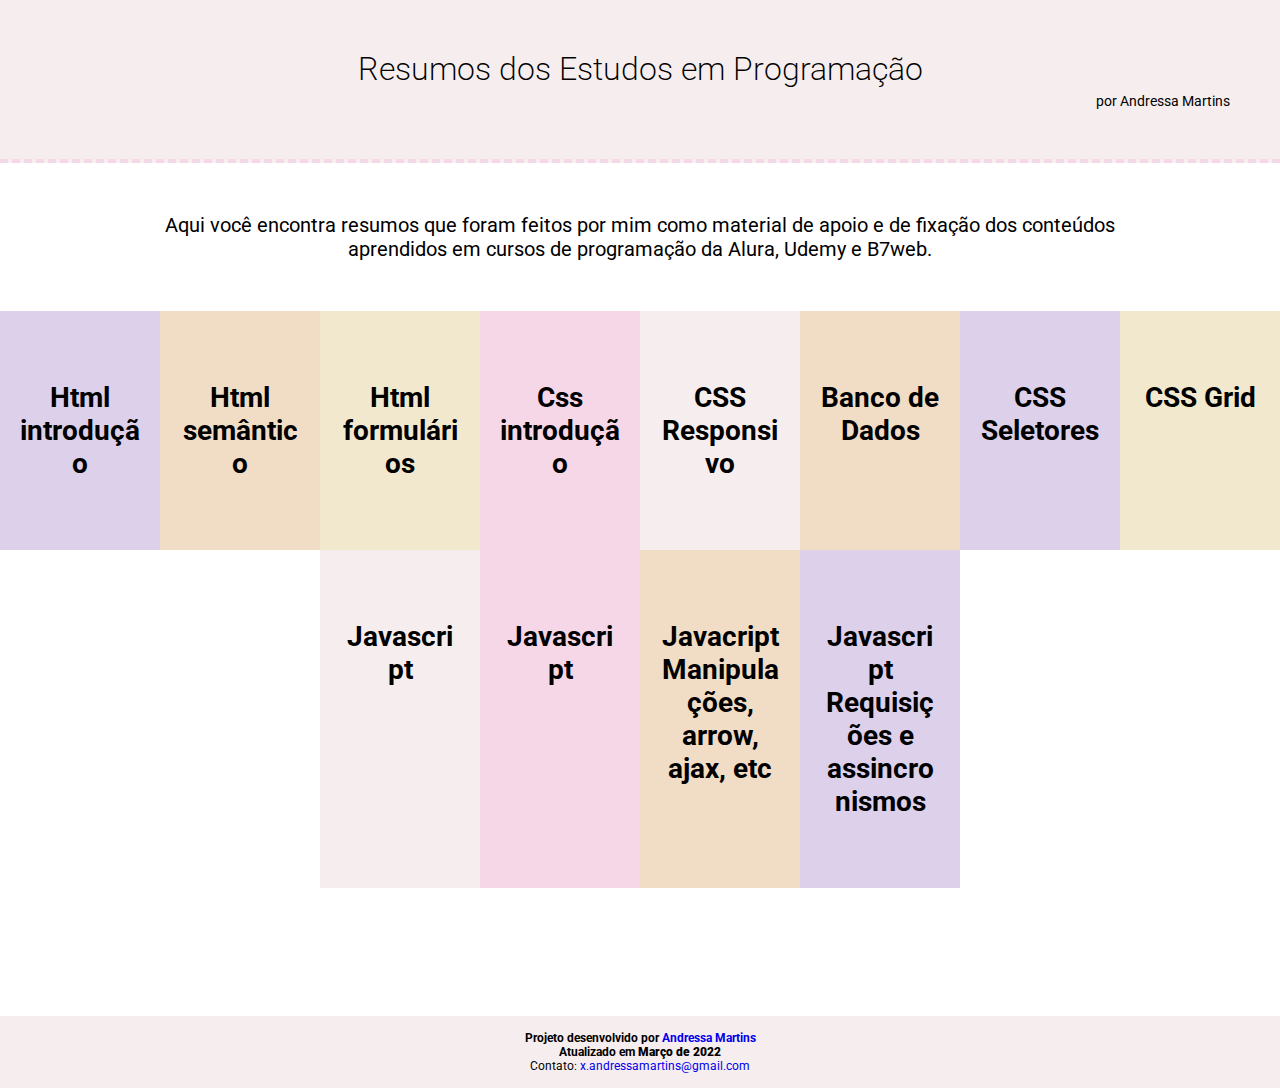
<file: index.html>
<!DOCTYPE html>
<html>
    <head>
        <meta charset="UTF-8"/>
        <meta name="viewport" content="width=device-width,user-scalable=0"/>
        <link rel="preconnect" href="https://fonts.googleapis.com">
        <link rel="preconnect" href="https://fonts.gstatic.com" crossorigin="">
        <link href="https://fonts.googleapis.com/css2?family=Roboto:ital,wght@0,400;0,700;1,400&amp;display=swap" rel="stylesheet">
        <link rel="stylesheet" type="text/css" href="./assets/css/style.css"/>
        <title>Estudos em Programação</title>
    </head>
    <body>
        <header>
            <h1>Resumos dos Estudos em Programação</h1>
            <h2> por Andressa Martins</h2>
        </header>
        <main id="mainpginicial">
            <h1>Aqui você encontra resumos que foram feitos por mim como material de apoio e de fixação dos conteúdos aprendidos em cursos de programação da Alura, Udemy e B7web.</h1>
        </main>
        <article id="menu">
            <section class="color1">
                <h1> <a href="./pages/htmlIntroducao.html" target="blank">Html introdução</a></h1>
            </section>
            <section class="color2">
                <h1> <a href="./pages/htmlSemantico.html" target="blank">Html semântico</a></h1>
            </section>
            <section class="color3">
                <h1> <a href="./pages/htmlFormularios.html" target="blank">Html formulários</a></h1>
            </section>
            <section class="color4">
                <h1> <a href="./pages/cssIntroducao.html" target="blank">Css introdução</a></h1>
            </section>
            <section class="color5">
                <h1><a href="">CSS Responsivo</a></h1>
            </section>
            <section class="color2">
                <h1> <a href="./pages/bancoDeDados.html">Banco de Dados</a></h1>
            </section>
            <section class="color1">
                <h1><a href="">CSS Seletores</a></h1>
            </section>
            <section class="color3">
                <h1><a href="">CSS Grid</a></h1>
            </section>
            <section class="color5">
                <h1><a href="">Javascript </a></h1>
            </section>
            <section class="color4">
                <h1><a href="">Javascript </a></h1>
            </section>
            <section class="color2">
                <h1><a href="">Javacript Manipulações, arrow, ajax, etc </a></h1>
            </section>
            <section class="color1">
                <h1><a href="">Javascript Requisições e assincronismos</a></h1>
            </section>
            
            
            

        </article>

    </body>
    <footer>
        <h1>Projeto desenvolvido por <a href="http://github.com/andressasmartins" target="blank"> Andressa Martins </a> </h1>
        <h2>Atualizado em <b>Março de 2022</b></h2>
        <p>Contato: <a href="mailto:x.andressamartins@gmail.com" target="blank">x.andressamartins@gmail.com</address></p>

    </footer>
</html>
</file>
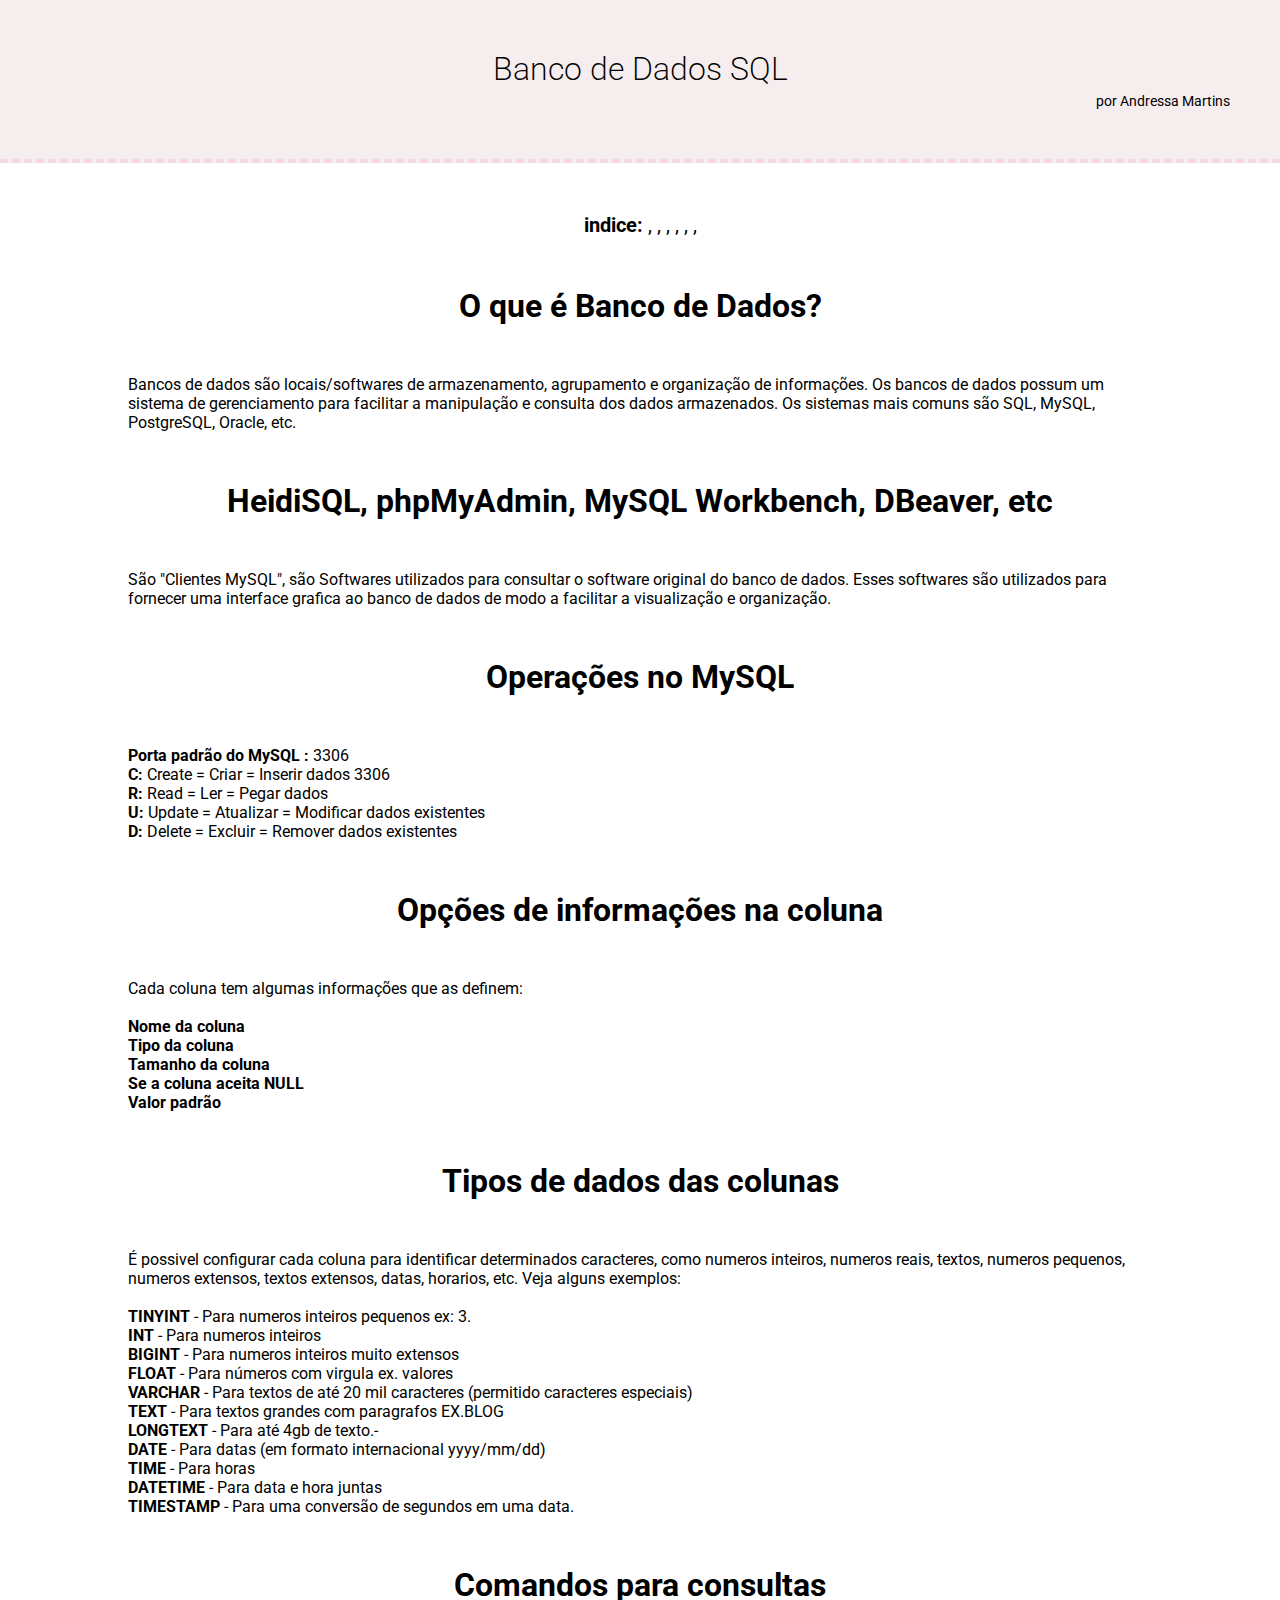
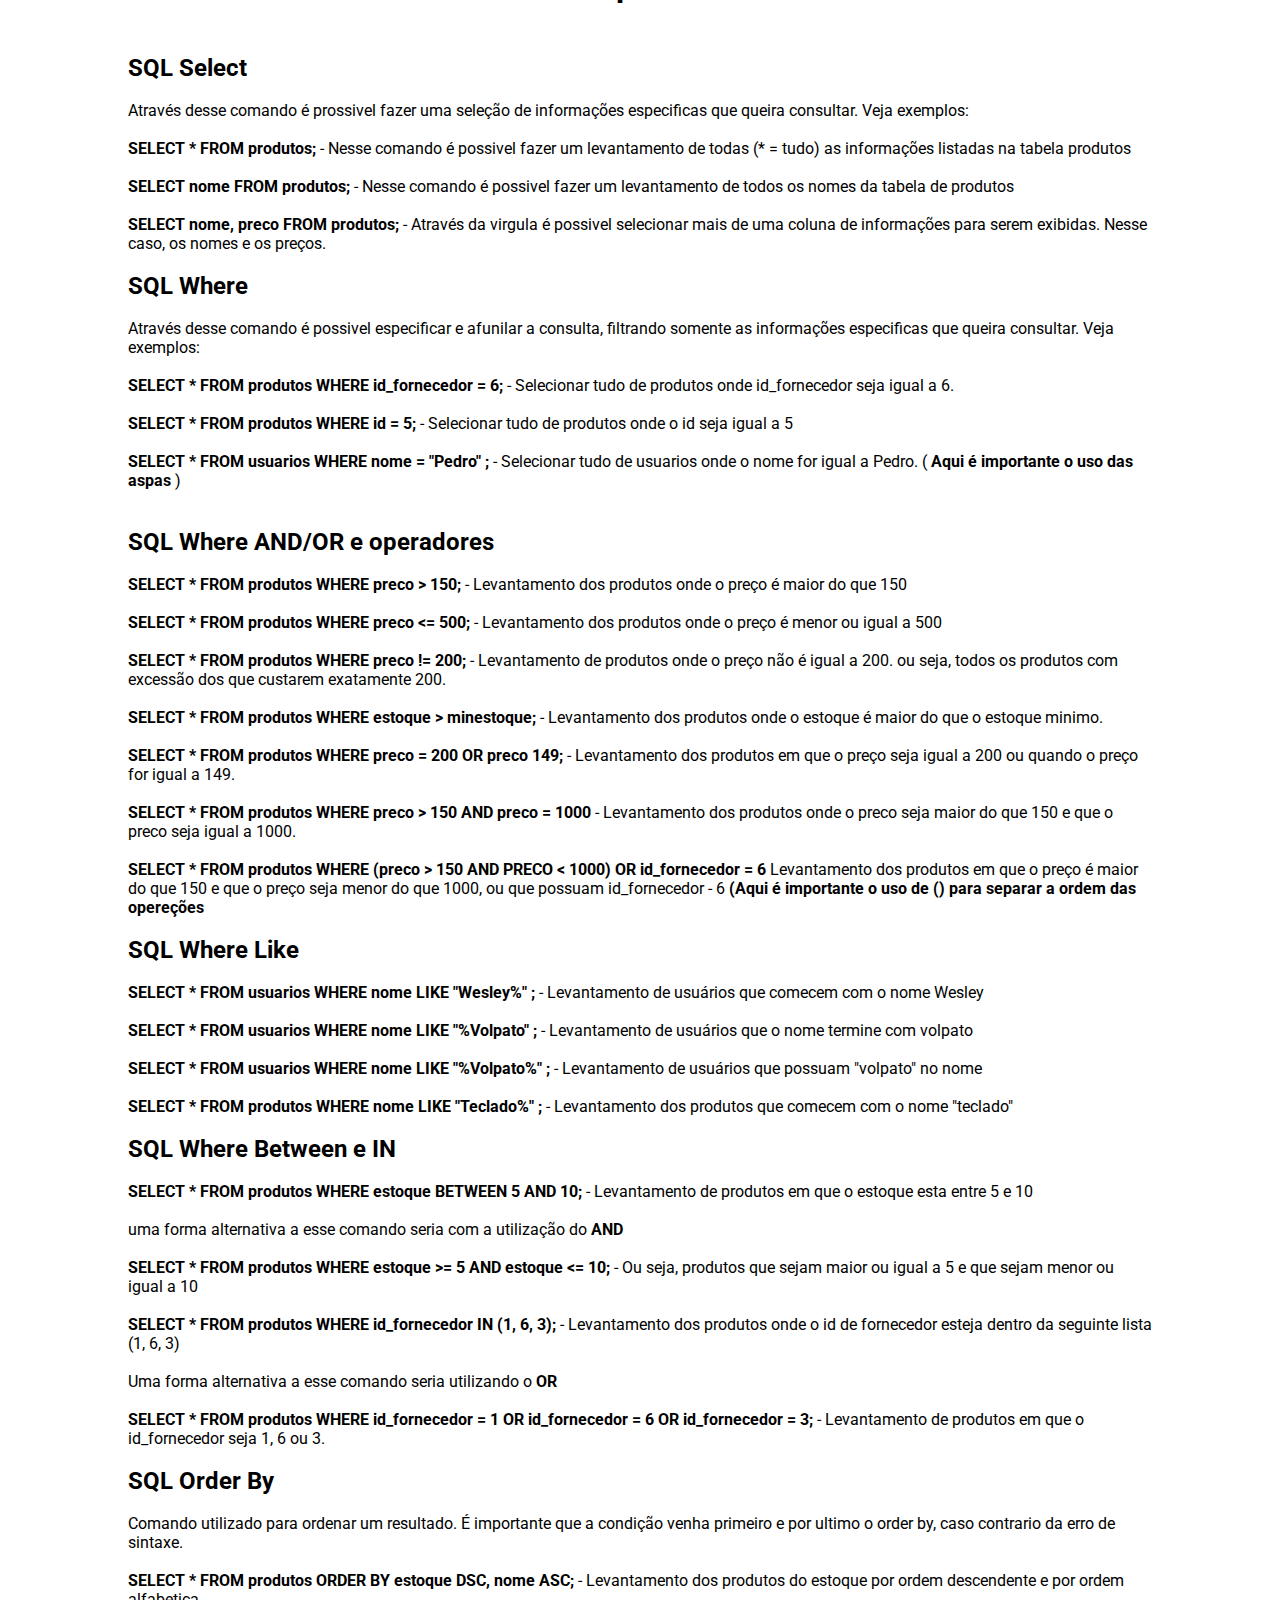
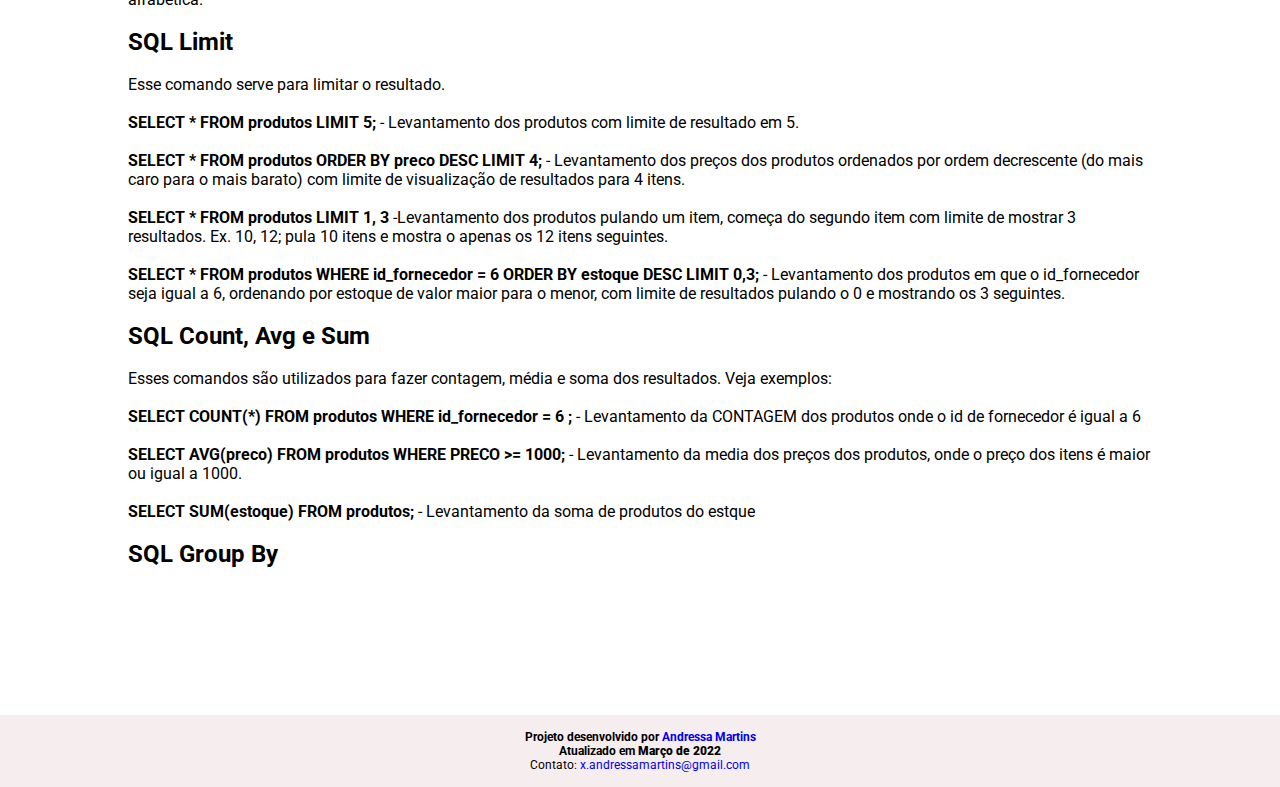
<file: pages/bancoDeDados.html>
<!DOCTYPE html>
<html>
    <head>
        <meta charset="UTF-8"/>
        <meta name="viewport" content="width=device-width,user-scalable=0"/>
        <link rel="preconnect" href="https://fonts.googleapis.com">
        <link rel="preconnect" href="https://fonts.gstatic.com" crossorigin="">
        <link href="https://fonts.googleapis.com/css2?family=Roboto:ital,wght@0,400;0,700;1,400&amp;display=swap" rel="stylesheet">
        <link rel="stylesheet" type="text/css" href="../assets/css/style.css">
        <title>Banco de Dados</title>
    </head>
    <body>
        <header>
            <h1>Banco de Dados SQL </h1>
            <h2> por Andressa Martins</h2>
        </header>
        <main>
            <h1> <b> indice: </b> <a href="#"></a>, <a href="#"></a>, <a href="#"></a>, <a href="#"></a>, <a href="#"></a>, <a href="#"></a>, <a href="#"></a>
        </main>
        <article>

            <section>
                <h1>O que é Banco de Dados?</h1>
                <p> Bancos de dados são locais/softwares de armazenamento, agrupamento e organização de informações. Os bancos de dados possum um sistema de gerenciamento para facilitar a manipulação e consulta dos dados armazenados. Os sistemas mais comuns são SQL, MySQL, PostgreSQL, Oracle, etc. </p>
                
                <h1>HeidiSQL, phpMyAdmin, MySQL Workbench, DBeaver, etc </h1>
                <p> São "Clientes MySQL", são Softwares utilizados para consultar o software original do banco de dados. Esses softwares são utilizados para fornecer uma interface grafica ao banco de dados de modo a facilitar a visualização e organização. </p>

            </section>

            <section>

                <h1> Operações no MySQL</h1>
                <p> <strong> Porta padrão do MySQL :</strong> 3306  </p>
                <p> <strong> C: </strong> Create = Criar = Inserir dados 3306  </p>
                <p> <strong> R: </strong> Read = Ler = Pegar dados  </p>
                <p> <strong> U: </strong> Update = Atualizar = Modificar dados existentes </p>
                <p> <strong> D: </strong> Delete = Excluir = Remover dados existentes </p>

                
            </section>

            <section>
                <h1>Opções de informações na coluna</h1>
                <p>Cada coluna tem algumas informações que as definem:</p> </br>
                <strong><p>Nome da coluna</p>
                <p>Tipo da coluna</p>
                <p>Tamanho da coluna</p>
                <p>Se a coluna aceita NULL </p>
                <p>Valor padrão</p></strong>
            </section>

            <section>
                <h1> Tipos de dados das colunas</h1>
                <p> É possivel configurar cada coluna para identificar determinados caracteres, como numeros inteiros, numeros reais, textos, numeros pequenos, numeros extensos, textos extensos, datas, horarios, etc. Veja alguns exemplos: </p> </br>
                <p> <b> TINYINT </b> - Para numeros inteiros pequenos ex: 3.</p>
                <p> <b> INT </b> - Para numeros inteiros </p>
                <P> <b> BIGINT </b> - Para numeros inteiros muito extensos </P>
                <p> <b> FLOAT </b> - Para números com virgula ex. valores </p>
                <p> <b> VARCHAR </b> - Para textos de até 20 mil caracteres (permitido caracteres especiais)</p>
                <p> <b> TEXT </b> - Para textos grandes com paragrafos EX.BLOG</p>
                <p> <b> LONGTEXT </b> - Para até 4gb de texto.- </p>
                <p> <b> DATE </b> - Para datas (em formato internacional yyyy/mm/dd) </p>
                <p> <b> TIME </b> - Para horas </p>
                <p> <b> DATETIME </b> - Para data e hora juntas </p>
                <p> <b> TIMESTAMP </b> - Para uma conversão de segundos em uma data. </p>
            </section>

            <section>
                <h1> Comandos para consultas </h1>
                <h2>SQL Select</h2> <br/>
                <p>Através desse comando é prossivel fazer uma seleção de informações especificas que queira consultar. Veja exemplos:</p> <br/>
                <p><b> SELECT * FROM produtos;</b> - Nesse comando é possivel fazer um levantamento de todas (* = tudo) as informações listadas na tabela produtos</p> <br/>
                <p><b> SELECT nome FROM produtos; </b> - Nesse comando é possivel fazer um levantamento de todos os nomes da tabela de produtos </p> <br/>
                <p> <b> SELECT nome, preco FROM produtos;</b> - Através da virgula é possivel selecionar mais de uma coluna de informações para serem exibidas. Nesse caso, os nomes e os preços. </p> <br/>

                <h2> SQL Where </h2> <br/>
                <p> Através desse comando é possivel especificar e afunilar a consulta, filtrando somente as informações especificas que queira consultar. Veja exemplos: </p> <br/>
                <p> <b> SELECT * FROM produtos WHERE id_fornecedor = 6; </b> - Selecionar tudo de produtos onde id_fornecedor seja igual a 6. </p> <br/>
                <p> <b> SELECT * FROM produtos WHERE id = 5; </b> - Selecionar tudo de produtos onde o id seja igual a 5 </p>  <br/>
                <p> <b> SELECT * FROM usuarios WHERE nome = "Pedro" ;</b> - Selecionar tudo de usuarios onde o nome for igual a Pedro. (<b> Aqui é importante o uso das aspas </b> ) </p> <br/>
                <br/>

                <h2> SQL Where AND/OR e operadores </h2> <br/>
                <p> <b> SELECT * FROM produtos WHERE preco > 150; </b> - Levantamento dos produtos onde o preço é maior do que 150 </p> <br/>
                <p> <b> SELECT * FROM produtos WHERE preco <= 500; </b> - Levantamento dos produtos onde o preço é menor ou igual a 500 </p> <br/>
                <p> <b> SELECT * FROM produtos WHERE preco != 200; </b>- Levantamento de produtos onde o preço não é igual a 200. ou seja, todos os produtos com excessão dos que custarem exatamente 200. </p> <br/>
                <p> <b> SELECT * FROM produtos WHERE estoque > minestoque; </b>- Levantamento dos produtos onde o estoque é maior do que o estoque minimo.</p> <br/>
                <p> <b> SELECT * FROM produtos WHERE preco = 200 OR preco 149; </b>- Levantamento dos produtos em que o preço seja igual a 200 ou quando o preço for igual a 149.</p> <br/>
                <p> <b> SELECT * FROM produtos WHERE preco > 150 AND preco = 1000 </b> - Levantamento dos produtos onde o preco seja maior do que 150 e que o preco seja igual a 1000.</p> <br/>
                <p> <b> SELECT * FROM produtos WHERE (preco > 150 AND PRECO < 1000) OR id_fornecedor = 6</b> Levantamento dos produtos em que o preço é maior do que 150 e que o preço seja menor do que 1000, ou que possuam id_fornecedor - 6 <b>(Aqui é importante o uso de () para separar a ordem das opereções</b></p> <br/>

                <h2> SQL Where Like </h2> <br/>
                <p> <b> SELECT * FROM usuarios WHERE nome LIKE "Wesley%"  ; </b> - Levantamento de usuários que comecem com o nome Wesley </p> <br/>
                <p> <b> SELECT * FROM usuarios WHERE nome LIKE "%Volpato"  ; </b> - Levantamento de usuários que o nome termine com volpato </p> <br/>
                <p> <b> SELECT * FROM usuarios WHERE nome LIKE "%Volpato%"  ; </b> - Levantamento de usuários que possuam "volpato" no nome </p> <br/>
                <p> <b> SELECT * FROM produtos WHERE nome LIKE "Teclado%"  ; </b> - Levantamento dos produtos que comecem com o nome "teclado" </p> <br/>

                <h2> SQL Where Between e IN </h2> <br/>
                <p> <b> SELECT * FROM produtos WHERE estoque BETWEEN 5 AND 10; </b>- Levantamento de produtos em que o estoque esta entre 5 e 10 </p> <br/>
                <p> uma forma alternativa a esse comando seria com a utilização do <b>AND</b> </p><br/>
                <p> <b>SELECT * FROM produtos WHERE estoque >= 5 AND estoque <= 10; </b>- Ou seja, produtos que sejam maior ou igual a 5 e que sejam menor ou igual a 10  </p> <br/>
                <p> <b> SELECT * FROM produtos  WHERE id_fornecedor IN  (1, 6, 3); </b> - Levantamento dos produtos onde o id de fornecedor esteja dentro da seguinte lista (1, 6, 3) </p> <br/>
                <p> Uma forma alternativa a esse comando seria utilizando o <B>OR</B> </p> <BR/>
                <p> <b> SELECT * FROM produtos WHERE id_fornecedor = 1 OR id_fornecedor = 6 OR id_fornecedor = 3; </b> - Levantamento de produtos em que o id_fornecedor seja 1, 6 ou 3. </p> <br/>

                <h2> SQL Order By </h2> <br/>
                <p> Comando utilizado para ordenar um resultado. É importante que a condição venha primeiro e por ultimo o order by, caso contrario da erro de sintaxe.</p> <br/>
                <p> <b> SELECT * FROM produtos ORDER BY estoque  DSC, nome ASC; </b> - Levantamento dos produtos do estoque por ordem descendente e por ordem alfabetica.  </p> <br/>

                <h2> SQL Limit </h2> <br/>
                <p>Esse comando serve para limitar o resultado.</p> <br/>
                <p> <b> SELECT * FROM produtos LIMIT 5; </b> - Levantamento dos produtos com limite de resultado em 5.</p> <br/>
                <p> <b> SELECT * FROM produtos ORDER BY preco DESC LIMIT 4; </b> - Levantamento dos preços dos produtos ordenados por ordem decrescente (do mais caro para o mais barato) com limite de visualização de resultados para 4 itens. </p> <br/>
                <p> <b> SELECT * FROM produtos LIMIT 1, 3</b> -Levantamento dos produtos pulando um item, começa do segundo item com limite de mostrar 3 resultados. Ex. 10, 12; pula 10 itens e mostra o apenas os 12 itens seguintes. </p> <br/>
                <p> <b> SELECT * FROM produtos WHERE id_fornecedor = 6 ORDER BY estoque DESC LIMIT 0,3; </b> - Levantamento dos produtos em que o id_fornecedor seja igual a 6, ordenando por estoque de valor maior para o menor, com limite de resultados pulando o 0 e mostrando os 3 seguintes. </p> <br/>

                <h2> SQL Count, Avg e Sum </h2> <br/>
                <p> Esses comandos são utilizados para fazer contagem, média e soma dos resultados. Veja exemplos: </p> <br/>
                <p> <b> SELECT COUNT(*) FROM produtos WHERE id_fornecedor = 6 ; </b>- Levantamento da CONTAGEM dos produtos onde o id de fornecedor é igual a 6 </p> <br/>
                <p> <b> SELECT AVG(preco) FROM produtos WHERE PRECO >= 1000; </b> - Levantamento da media dos preços dos produtos, onde o preço dos itens é maior ou igual a 1000.  </p> <br/>
                <p> <b> SELECT SUM(estoque) FROM produtos; </b> - Levantamento da soma de produtos do estque </p> <br/>
    
                <h2> SQL Group By </h2> <br/>
                

            </section>










            </body>
            <footer>
                <h1>Projeto desenvolvido por <a href="http://github.com/andressasmartins" target="blank"> Andressa Martins </a> </h1>
                <h2>Atualizado em <b>Março de 2022</b></h2>
                <p>Contato: <a href="mailto:x.andressamartins@gmail.com" target="blank">x.andressamartins@gmail.com</address></p>
        
            </footer>
        </html>
</file>
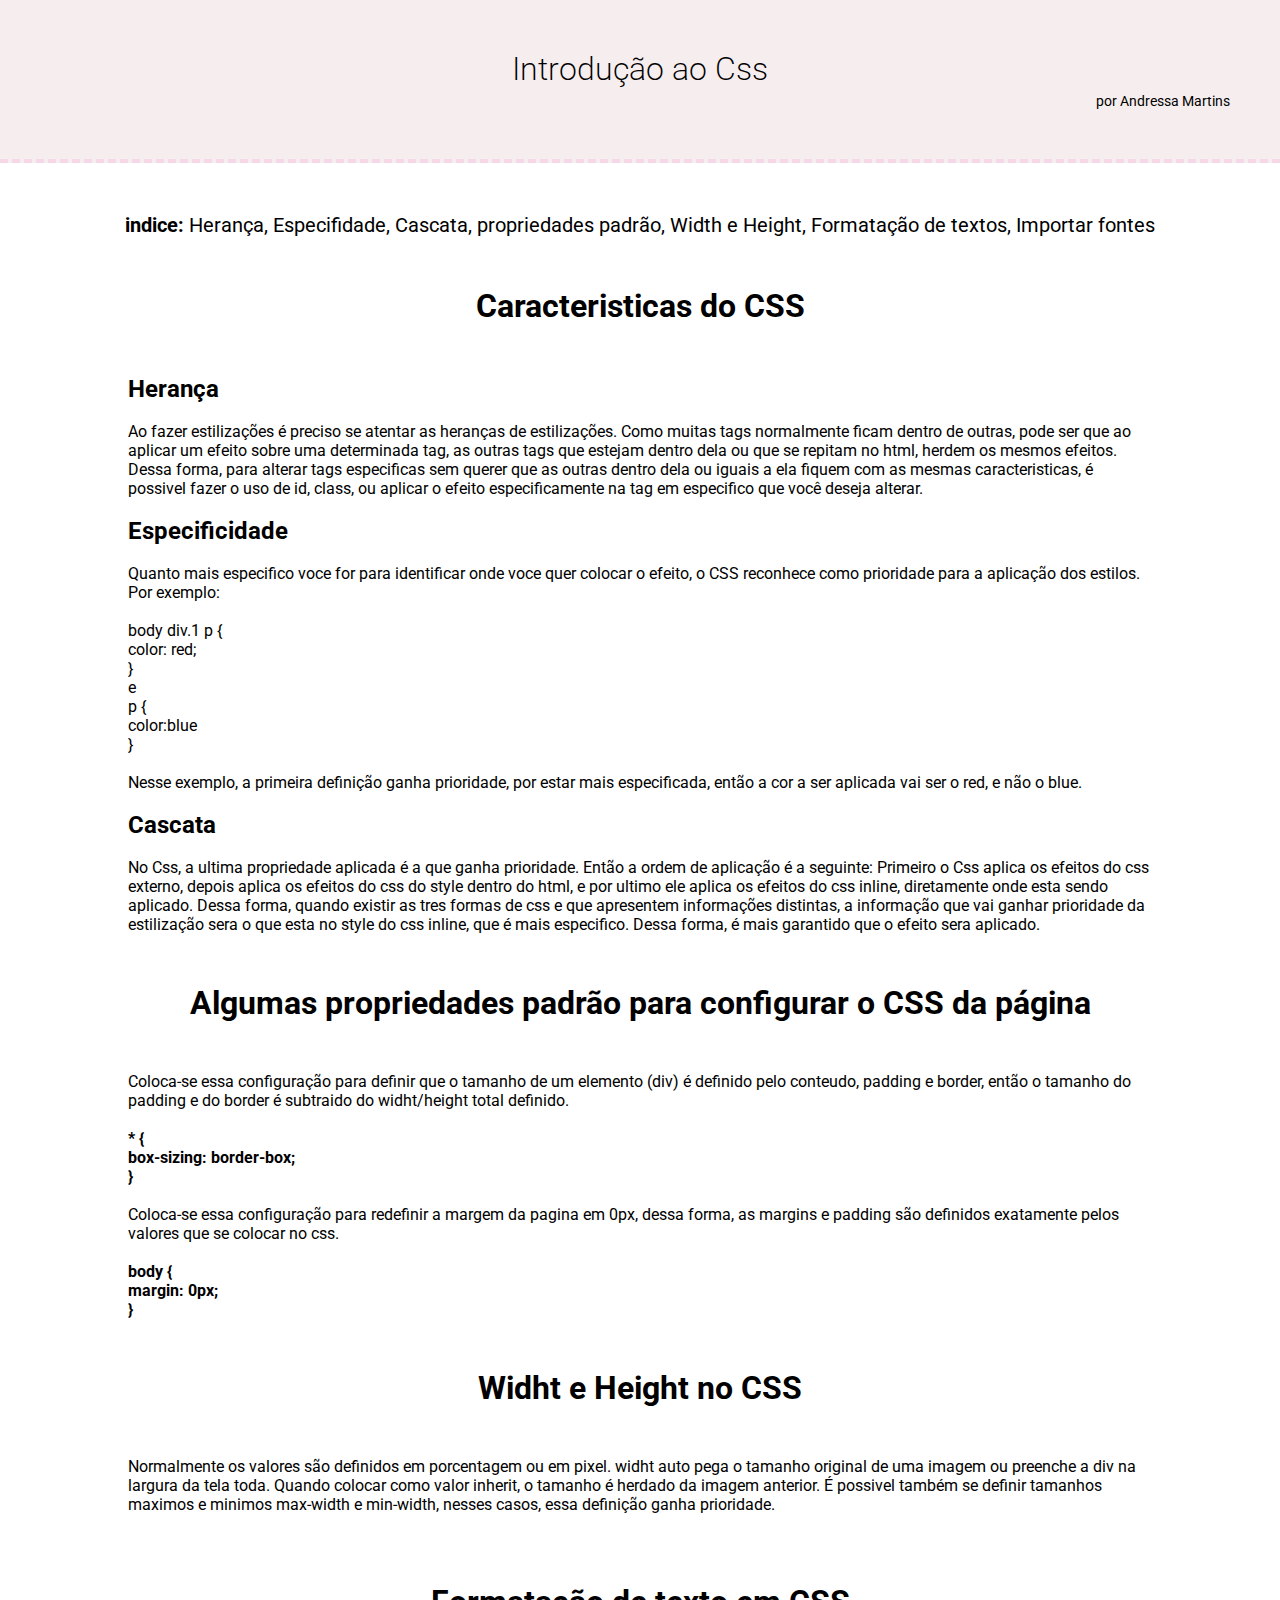
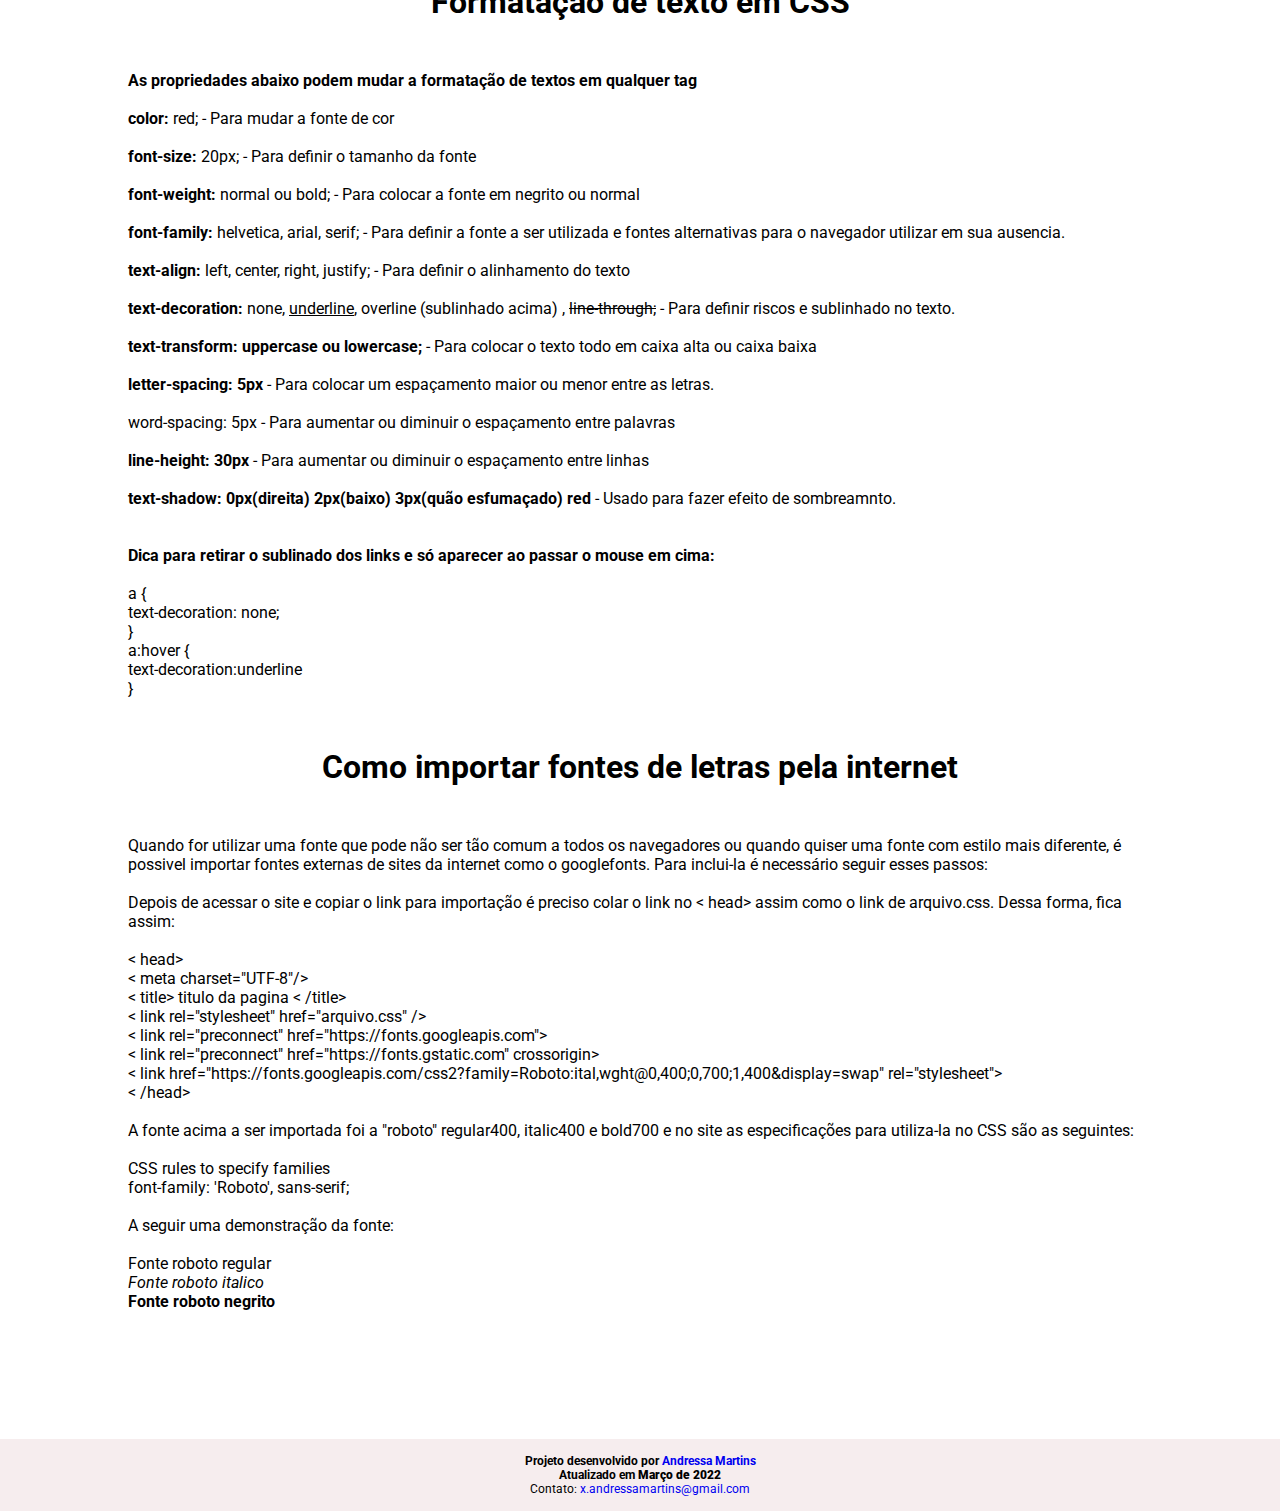
<file: pages/cssIntroducao.html>
<!DOCTYPE html>
<html>
    <head>
        <meta charset="UTF-8"/>
        <meta name="viewport" content="width=device-width,user-scalable=0"/>
        <link rel="preconnect" href="https://fonts.googleapis.com">
        <link rel="preconnect" href="https://fonts.gstatic.com" crossorigin="">
        <link href="https://fonts.googleapis.com/css2?family=Roboto:ital,wght@0,400;0,700;1,400&amp;display=swap" rel="stylesheet">
        <link rel="stylesheet" type="text/css" href="../assets/css/style.css">
        <title>Introdução ao Css</title>
    </head>
    <body>
        <header>
            <h1>Introdução ao Css</h1>
            <h2> por Andressa Martins</h2>
        </header>
        <main>
            <h1> <b> indice: </b> <a href="#">Herança</a>, <a href="#">Especifidade</a>, <a href="#">Cascata</a>, <a href="#">propriedades padrão</a>, <a href="#">Width e Height</a>, <a href="#">Formatação de textos</a>, <a href="#">Importar fontes </a>
        </main>
        <article>

            <section>

                <h1>Caracteristicas do CSS</h1> 
                <h2>Herança</h2> <br/>
                <p>Ao fazer estilizações é preciso se atentar as heranças de estilizações. Como muitas tags normalmente ficam dentro de outras, pode ser que ao aplicar um efeito sobre uma determinada tag, as outras tags que estejam dentro dela ou que se repitam no html, herdem os mesmos efeitos. </p>
                <p> Dessa forma, para alterar tags especificas sem querer que as outras dentro dela ou iguais a ela fiquem com as mesmas caracteristicas, é possivel fazer o uso de id, class, ou aplicar o efeito especificamente na tag em especifico que você deseja alterar.</p> <br/>

                <h2>Especificidade</h2> <br/>
                <p>Quanto mais especifico voce for para identificar onde voce quer colocar o efeito, o CSS reconhece como prioridade para a aplicação dos estilos. Por exemplo: <br/><br/>
                <p>body div.1 p { <br/>
                    color: red; <br/>
                } <br/>
                e <br/>
                p {<br/>
                    color:blue <br/>
                } <br/>
                </p>
                <br/>

                <p> Nesse exemplo, a primeira definição ganha prioridade, por estar mais especificada, então a cor a ser aplicada vai ser o red, e não o blue. </p><br/>
                </p>
                <h2>Cascata</h2> <br/>
                <p>No Css, a ultima propriedade aplicada é a que ganha prioridade. Então a ordem de aplicação é a seguinte: Primeiro o Css aplica os efeitos do css externo, depois aplica os efeitos do css do style dentro do html, e por ultimo ele aplica os efeitos do css inline, diretamente onde esta sendo aplicado. Dessa forma, quando existir as tres formas de css e que apresentem informações distintas, a informação que vai ganhar prioridade da estilização sera o que esta no style do css inline, que é mais especifico. Dessa forma, é mais garantido que o efeito sera aplicado. </p>
    
            </section>

            <section>
              
                <h1> Algumas propriedades padrão para configurar o CSS da página</h1>
                <p> Coloca-se essa configuração para definir que o tamanho de um elemento (div) é definido pelo conteudo, padding e border, então o tamanho do padding e do border é subtraido do widht/height  total definido. </p> <br/>
                <p><strong> * { <br/>
                    box-sizing: border-box; <br/>
                    } </strong>
                </p> <br/>
                <p>Coloca-se essa configuração para redefinir a margem da pagina em 0px, dessa forma, as margins e padding são definidos exatamente pelos valores que se colocar no css. </p> <br/>
                <p><strong> body { <br/>
                    margin: 0px; <br/>
                    } </strong> 
                </p></p>

                <h1> Widht e Height no CSS</h1>
                <p> Normalmente os valores são definidos em porcentagem ou em pixel. widht auto pega o tamanho original de uma imagem ou preenche a div na largura da tela toda. Quando colocar como valor inherit, o tamanho é herdado da imagem anterior. É possivel também se definir tamanhos maximos e minimos max-width e min-width, nesses casos, essa definição ganha prioridade.</p> <br/>

            </section>

            <section>

                <h1>Formatação de texto em CSS</h1>
                <p> <strong> As propriedades abaixo podem mudar a formatação de textos em qualquer tag </strong> </p> <br/>
                    <p> <b>color:</b> red; - Para mudar a fonte de cor </p> <br/>
                    <p> <b>font-size:</b> 20px; - Para definir o tamanho da fonte </p> <br/>
                    <p> <b>font-weight: </b> normal ou bold; - Para colocar a fonte em negrito ou normal </p> <br/>
                    <p> <b>font-family:</b> helvetica, arial, serif; - Para definir a fonte a ser utilizada e fontes alternativas para o navegador utilizar em sua ausencia. </p> <br/>
                    <p> <b>text-align:</b> left, center, right, justify; - Para definir o alinhamento do texto </p> <br/>
                    <p> <b>text-decoration:</b> none, <u>underline</u>, overline (sublinhado acima) , <del>line-through;</del> - Para definir riscos e sublinhado no texto. </p> <br/>
                    <p> <b>text-transform: uppercase ou lowercase;</b> - Para colocar o texto todo em caixa alta ou caixa baixa </p><br/>
                    <p> <b>letter-spacing: 5px</b> - Para colocar um espaçamento maior ou menor entre as letras. </p><br/>
                    <p  <b>word-spacing: 5px</b> - Para aumentar ou diminuir o espaçamento entre palavras </p><br/>
                    <p> <b>line-height: 30px</b> - Para aumentar ou diminuir o espaçamento entre linhas </p><br/>
                    <p> <b>text-shadow: 0px(direita) 2px(baixo) 3px(quão esfumaçado) red </b> - Usado para fazer efeito de sombreamnto. </p><br/>
                    <br/>

                    <p><b>Dica para retirar o sublinado dos links e só aparecer ao passar o mouse em cima:</b></p> <br/>
                    <p> a { <br/>
                        text-decoration: none; <br/>
                    } <br/>
                    a:hover { <br/>
                        text-decoration:underline <br/>
                    } 
                    </p>

            </section>

            <section>

                    <h1>Como importar fontes de letras pela internet</h1>
                    <p>Quando for utilizar uma fonte que pode não ser tão comum a todos os navegadores ou quando quiser uma fonte com estilo mais diferente, é possivel importar fontes externas de sites da internet como o googlefonts. Para inclui-la é necessário seguir esses passos: </p> <br/>
                    <p>Depois de acessar o site e copiar o link para importação é preciso colar o link no < head> assim como o link de arquivo.css. Dessa forma, fica assim: </p> <br/>
                   <p> < head> <br/>
                        < meta charset="UTF-8"/> <br/>
                        < title> titulo da pagina < /title> <br/>
                        < link rel="stylesheet" href="arquivo.css" /> <br/>
                        < link rel="preconnect" href="https://fonts.googleapis.com"> <br/>
                        < link rel="preconnect" href="https://fonts.gstatic.com" crossorigin> <br/>
                        < link href="https://fonts.googleapis.com/css2?family=Roboto:ital,wght@0,400;0,700;1,400&display=swap" rel="stylesheet"> <br/>
                    < /head> </p> <br/>
                    <p> A fonte acima a ser importada foi a "roboto" regular400, italic400 e bold700 e no site as especificações para utiliza-la no CSS são as seguintes: </p> <br/>
                    CSS rules to specify families <br/>
                    font-family: 'Roboto', sans-serif; </p><br/>
                    <p> A seguir uma demonstração da fonte: </p><br/>
                    <p>
                    <p id="robreg">Fonte roboto regular</p>
                    <p id="robita"> <em>Fonte roboto italico</em></p>
                    <p id="robbol"><strong>Fonte roboto negrito</strong></p>
                    </p>

            </section>

            <section>


            </section>


        </body>
        <footer>
            <h1>Projeto desenvolvido por <a href="http://github.com/andressasmartins" target="blank"> Andressa Martins </a> </h1>
            <h2>Atualizado em <b>Março de 2022</b></h2>
            <p>Contato: <a href="mailto:x.andressamartins@gmail.com" target="blank">x.andressamartins@gmail.com</address></p>
    
        </footer>
    </html>
</file>
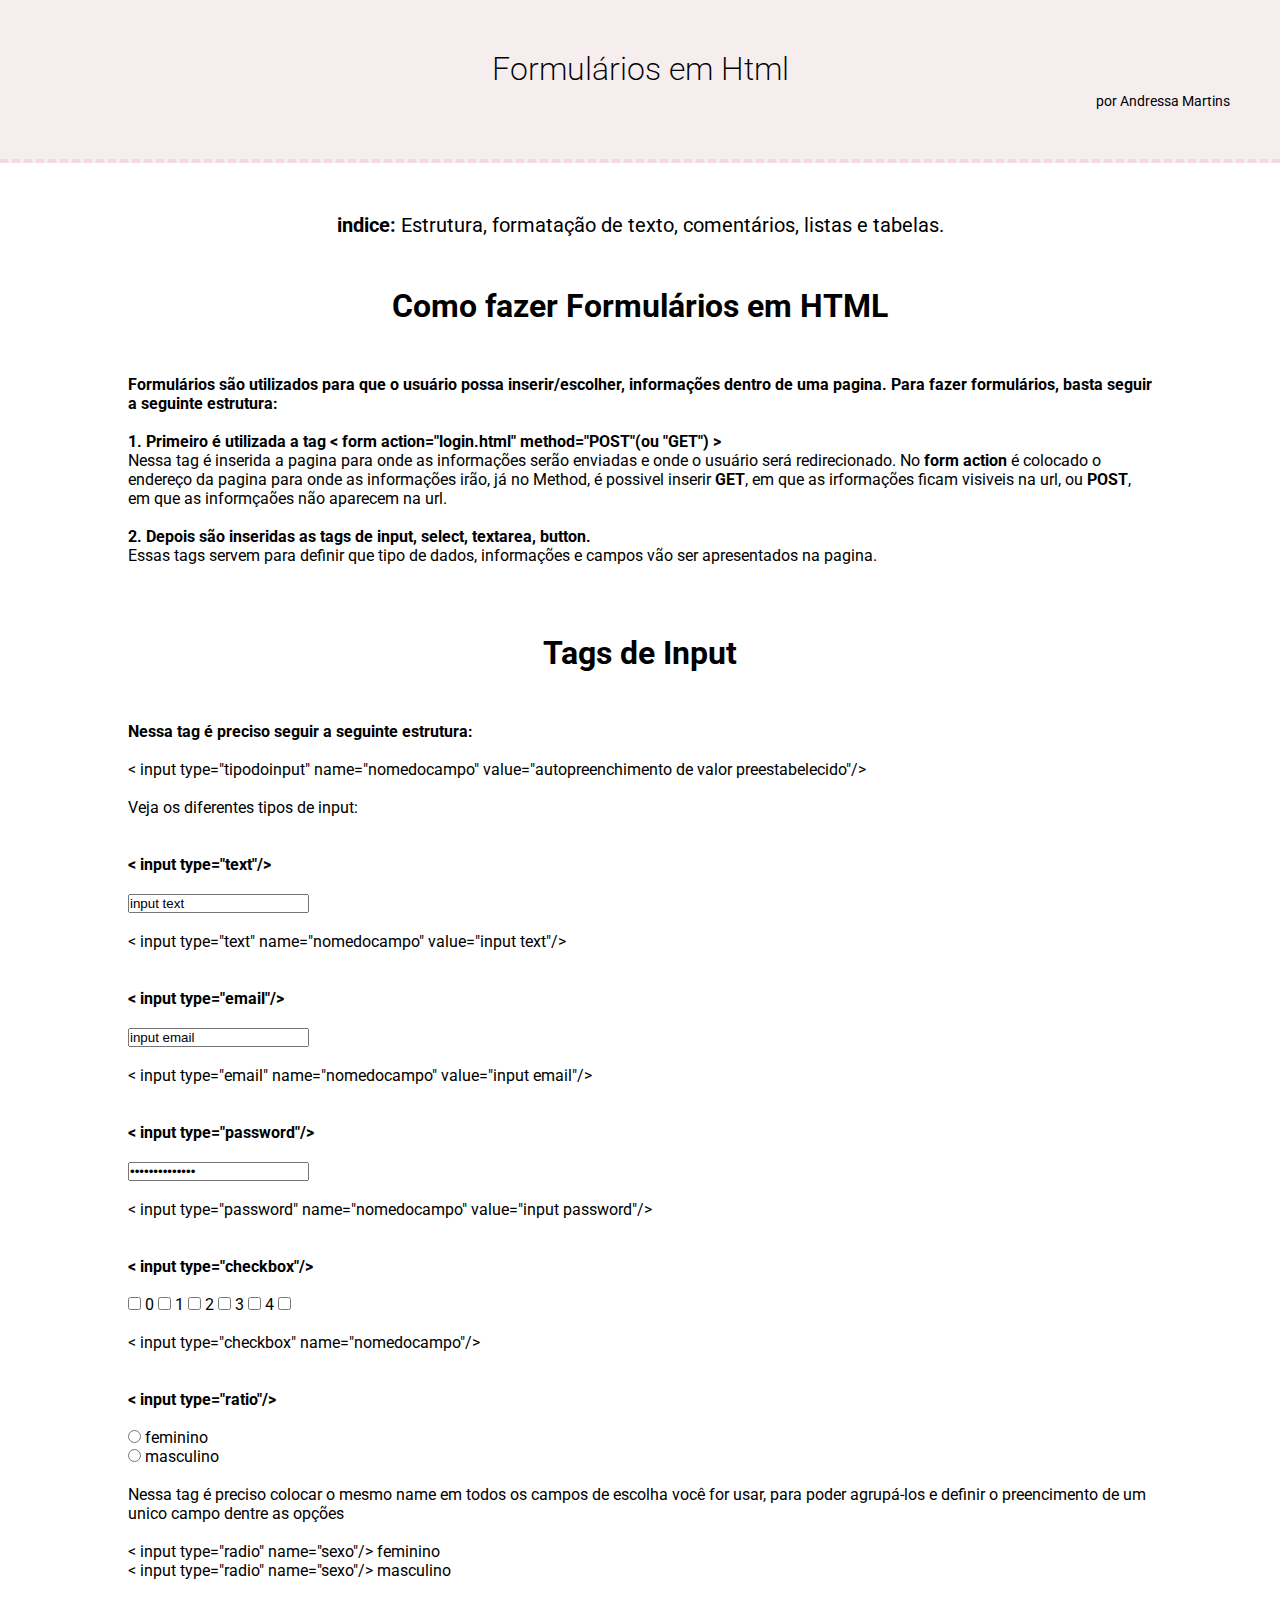
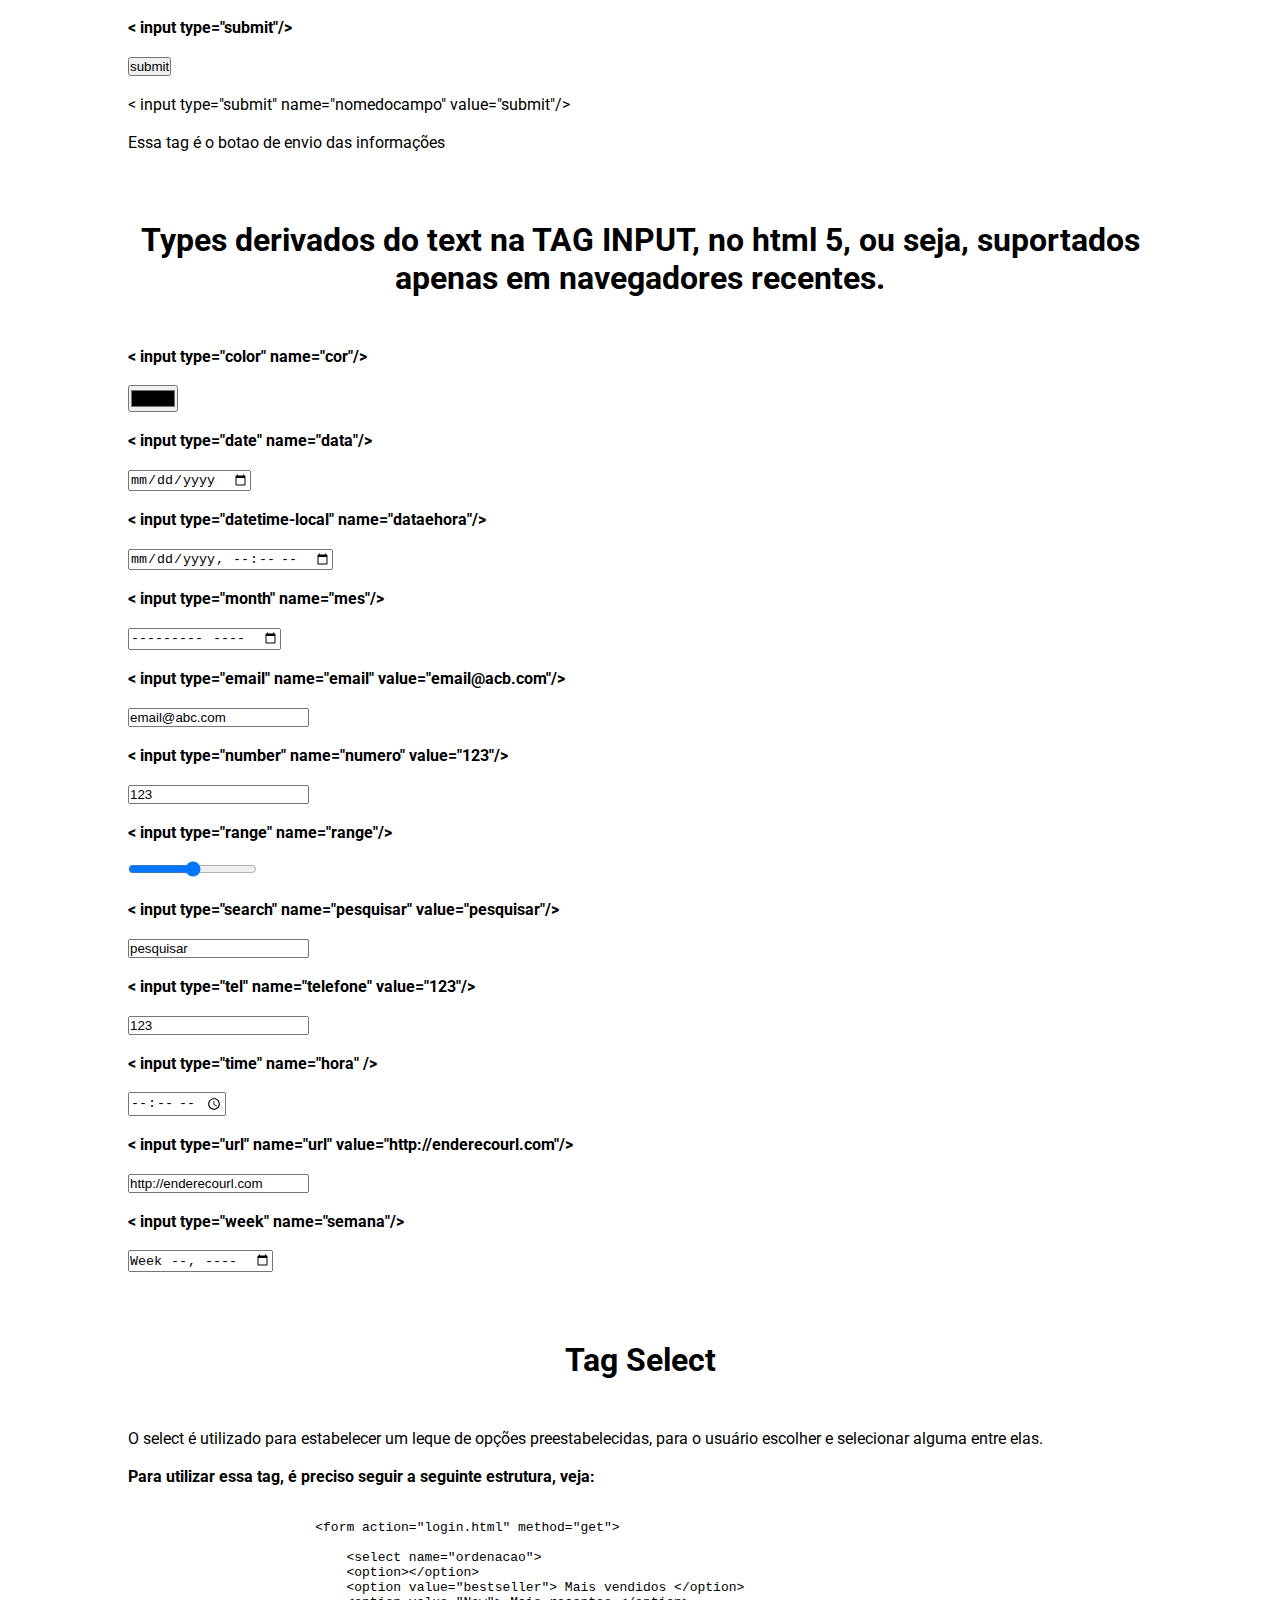
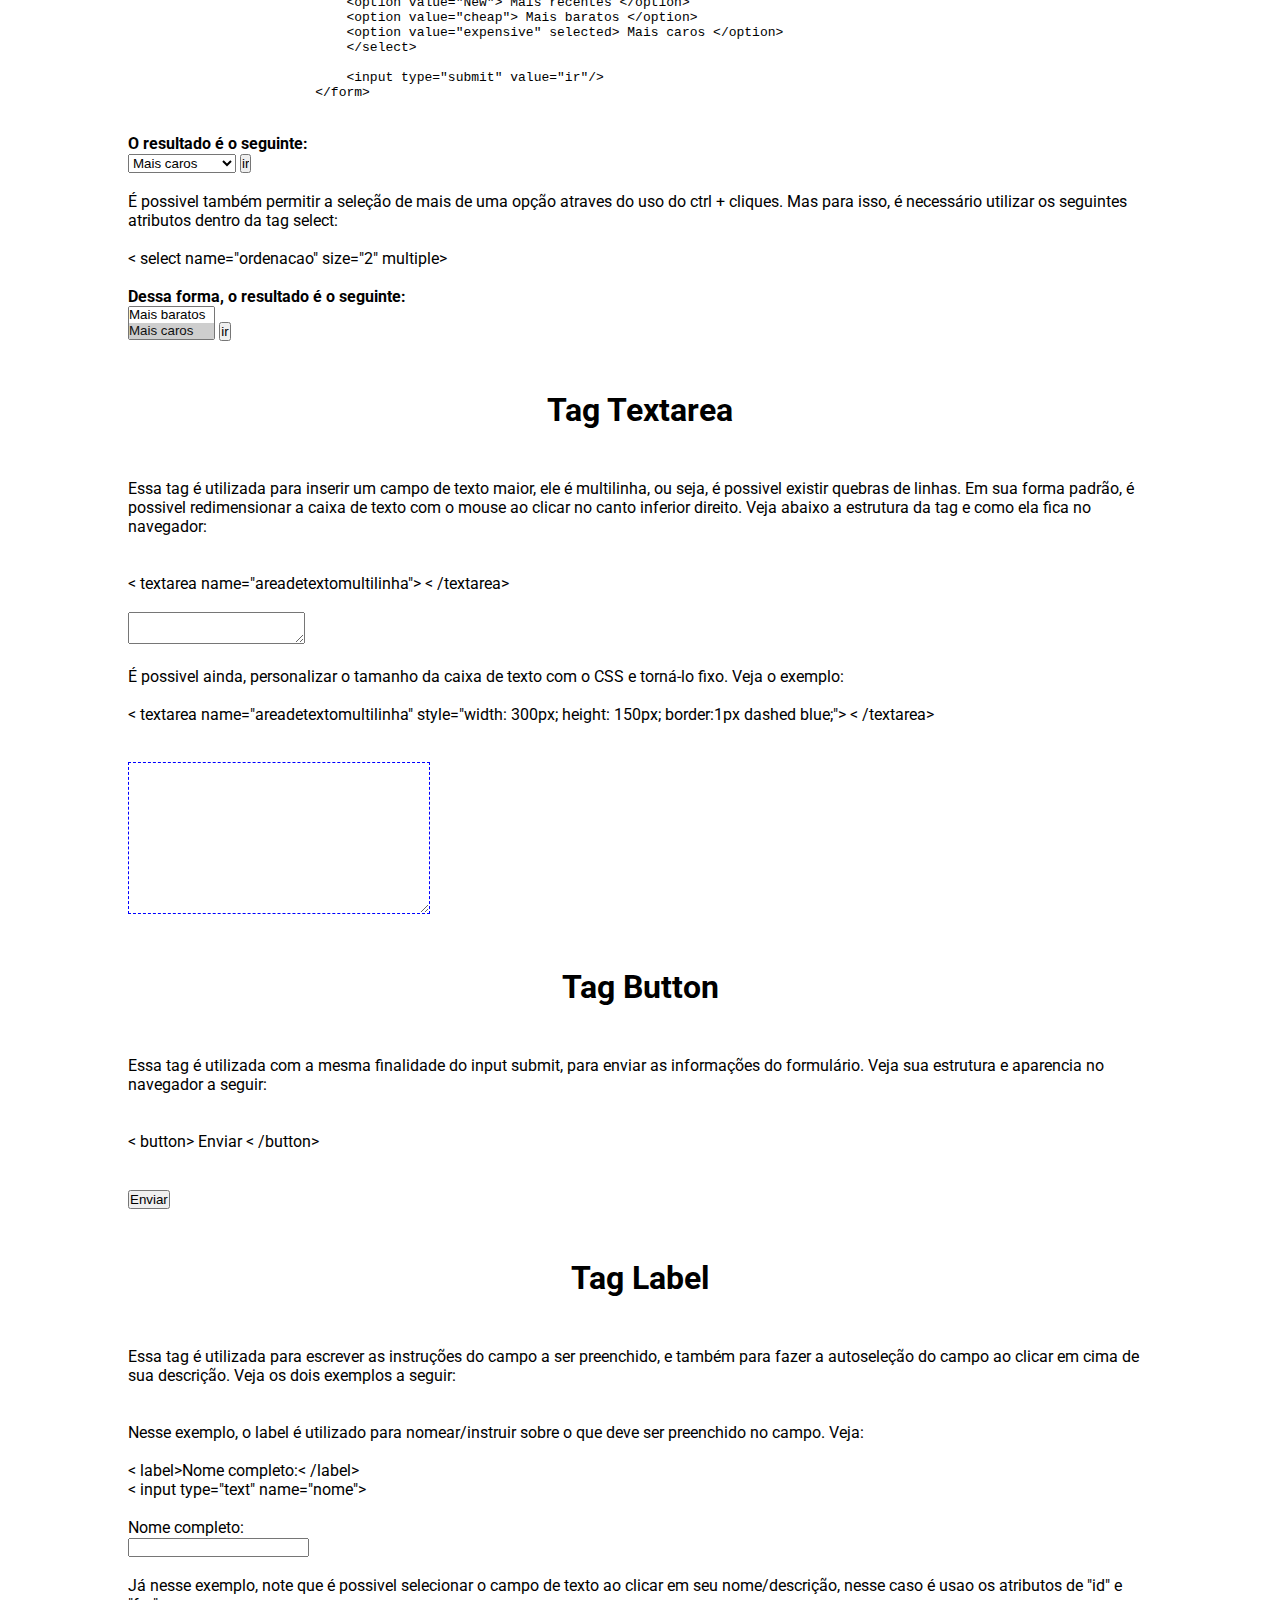
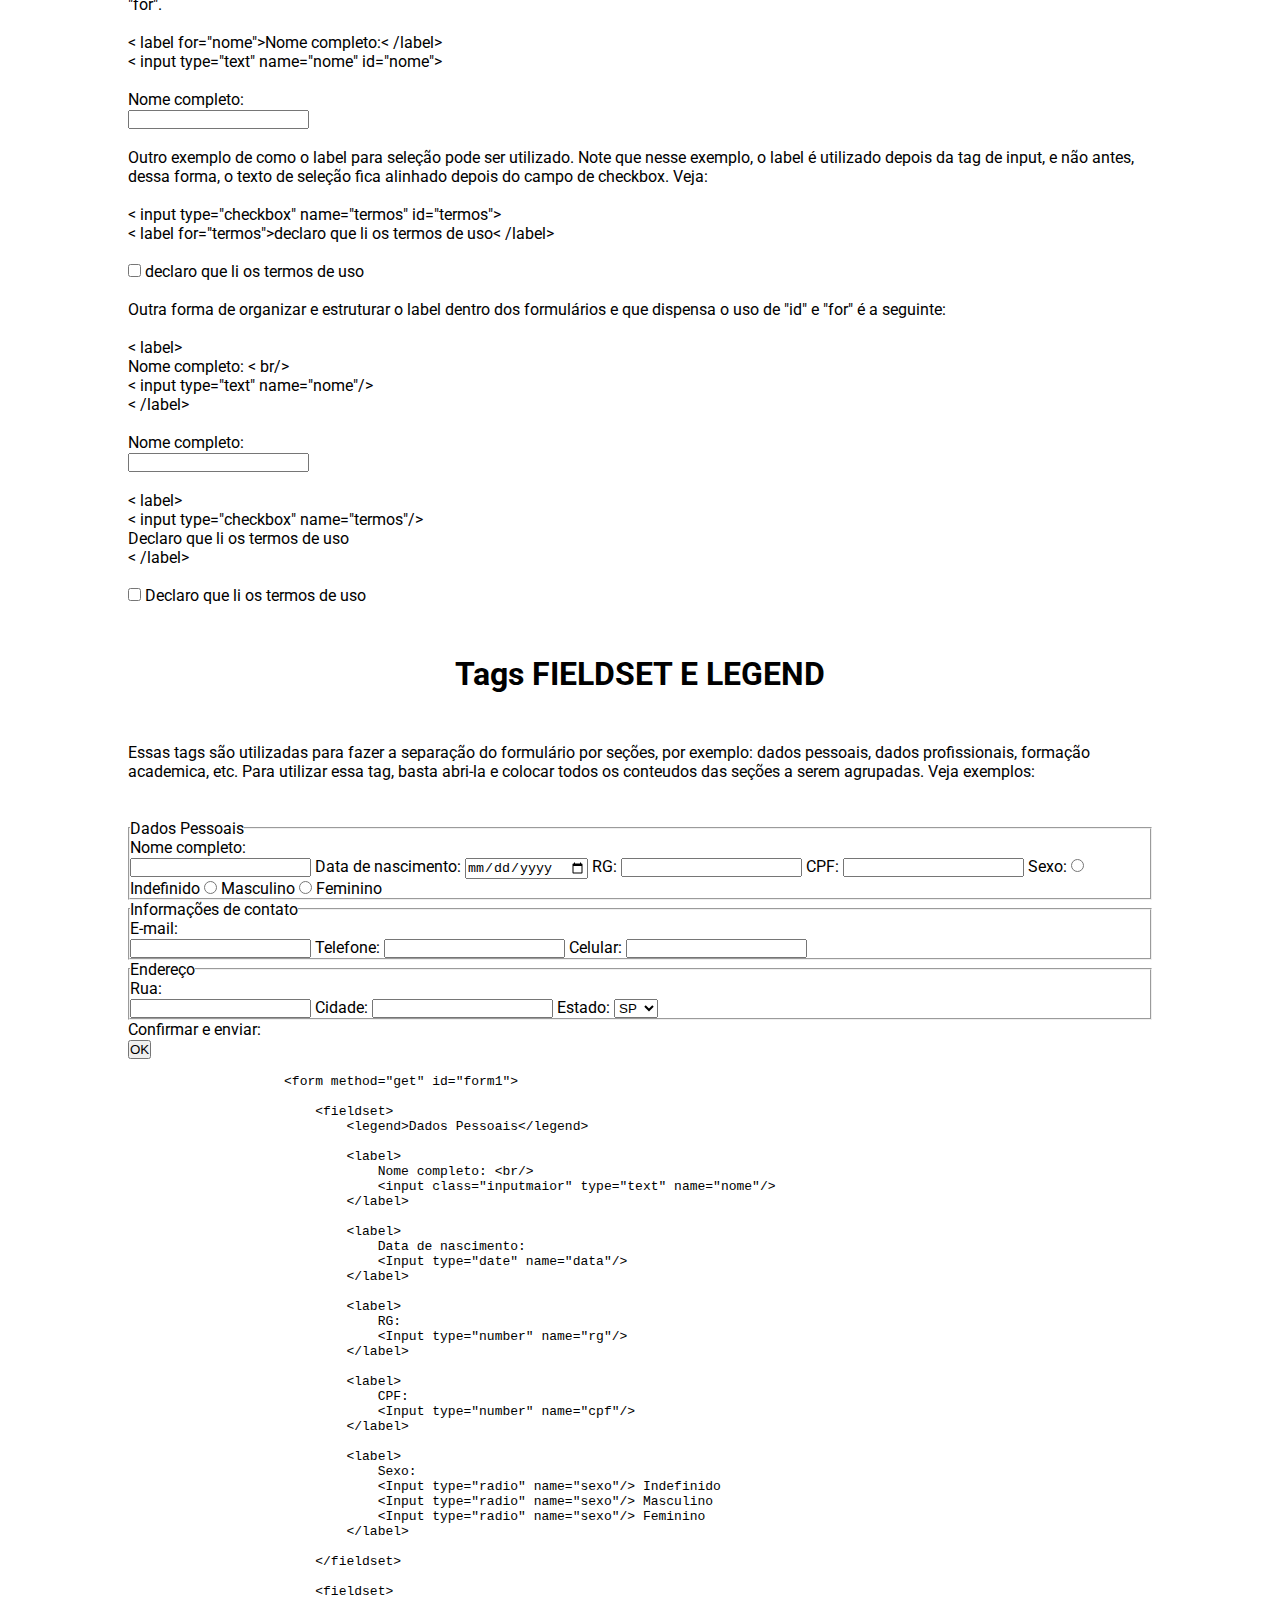
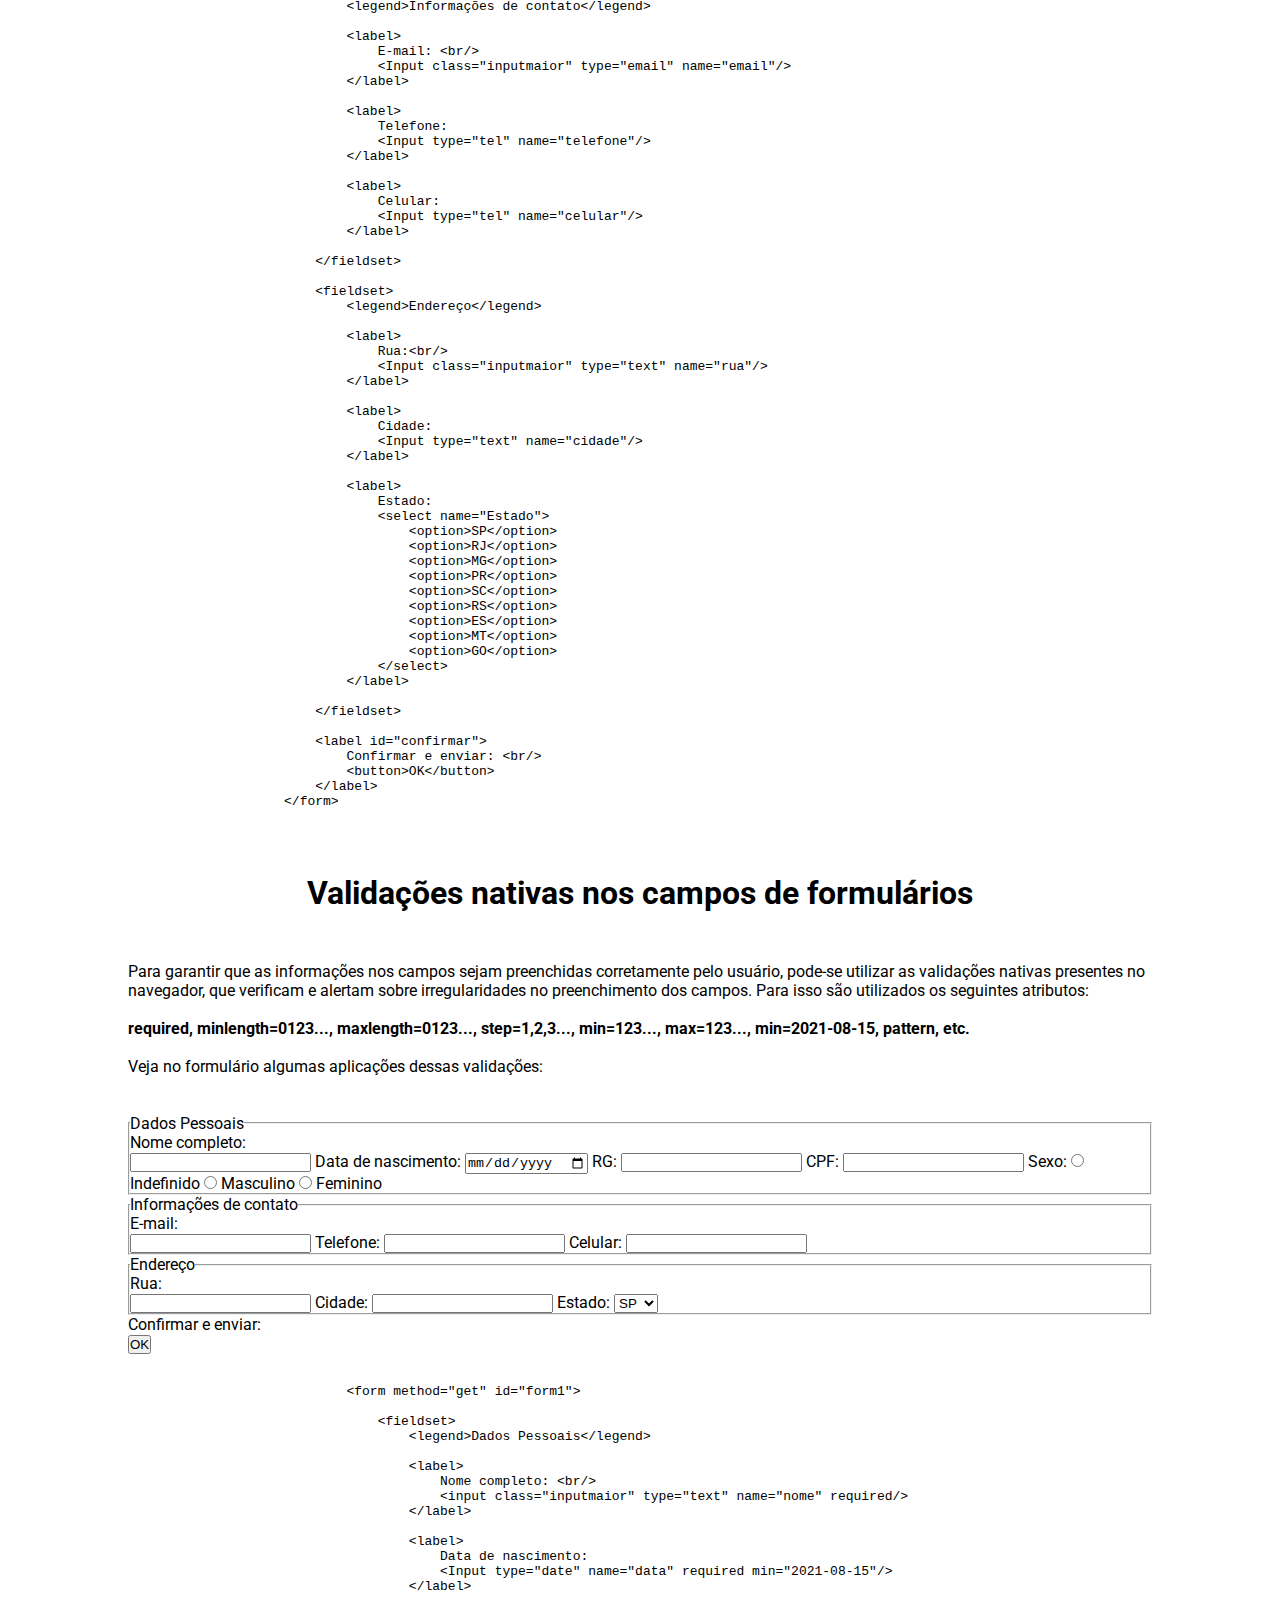
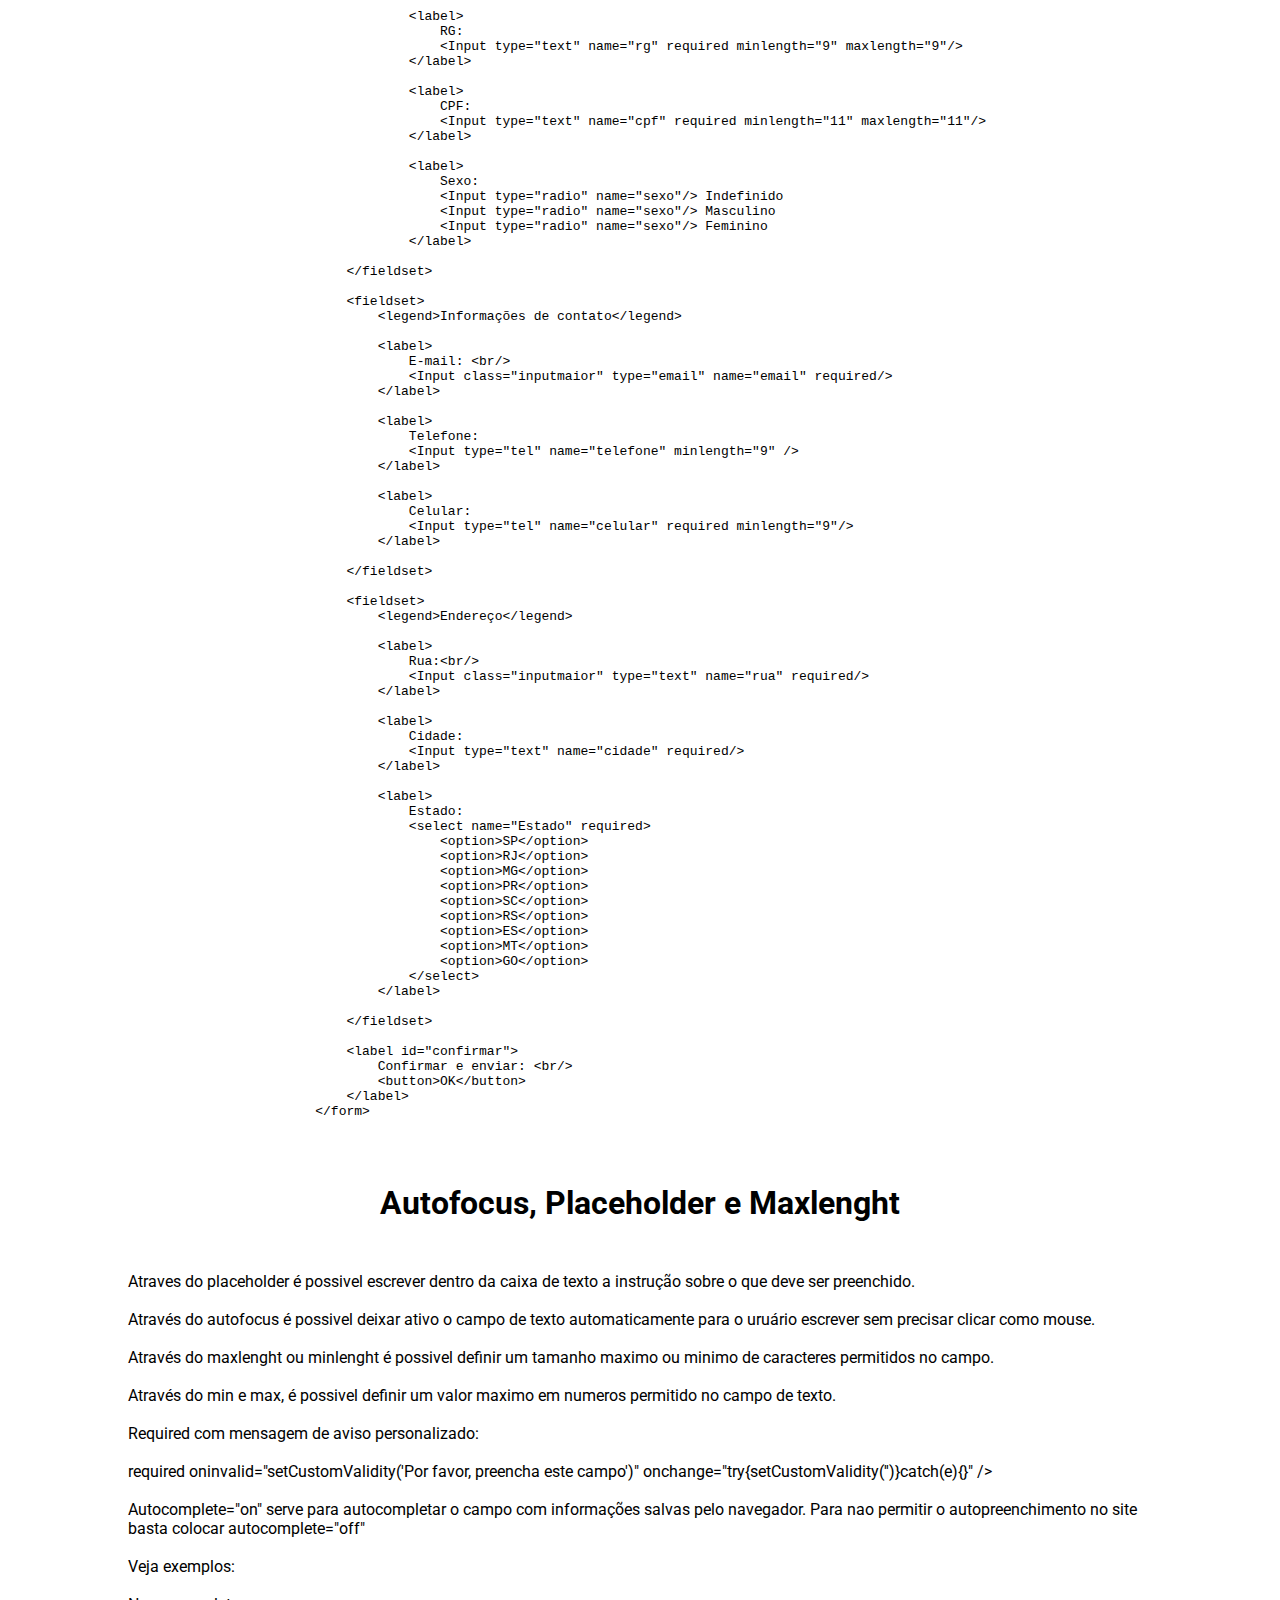
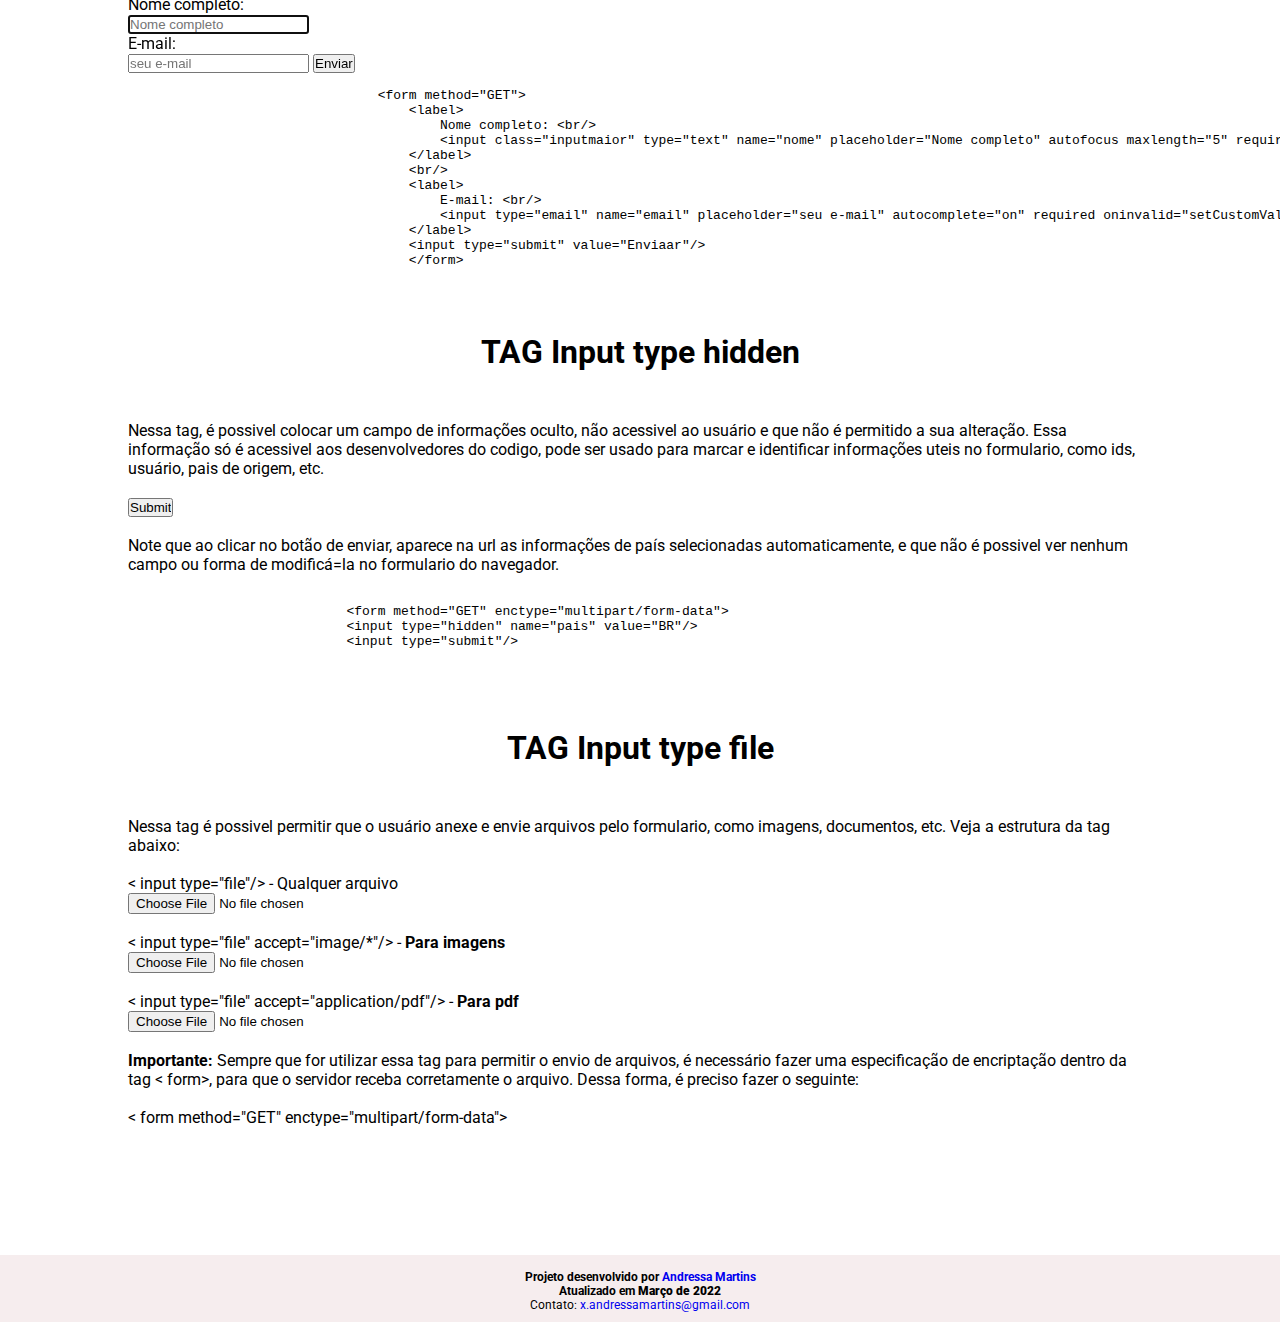
<file: pages/htmlFormularios.html>
<!DOCTYPE html>
<html>
    <head>
        <meta charset="UTF-8"/>
        <meta name="viewport" content="width=device-width,user-scalable=0"/>
        <link rel="preconnect" href="https://fonts.googleapis.com">
        <link rel="preconnect" href="https://fonts.gstatic.com" crossorigin="">
        <link href="https://fonts.googleapis.com/css2?family=Roboto:ital,wght@0,400;0,700;1,400&amp;display=swap" rel="stylesheet">
        <link rel="stylesheet" type="text/css" href="../assets/css/style.css">
        <title>Formulários em Html</title>
    </head>
    <body>
        <header>
            <h1>Formulários em Html</h1>
            <h2> por Andressa Martins</h2>
        </header>
        <main>
            <h1> <b> indice: </b> <a href="#estrutura">Estrutura</a>, <a href="#formatacao">formatação de texto</a>, <a href="#comentarios">comentários</a>, <a href="#listas">listas</a> e <a href="#tabelas">tabelas.</a></h1>
        </main>
        <article>

            <section>
                <h1 id="comofazer"> Como fazer Formulários em HTML </h1>
                <p> <strong> Formulários são utilizados para que o usuário possa inserir/escolher, informações dentro de uma pagina. Para fazer formulários, basta seguir a seguinte estrutura:</strong> </p> <br/>
                    
                <p> <strong> 1. Primeiro é utilizada a tag < form action="login.html" method="POST"(ou "GET") > </strong> </p>
                <form action="login.html" method="POST"/>
                    <p>Nessa tag  é inserida a pagina para onde as informações serão enviadas e onde o usuário será redirecionado. No <b>form action</b> é colocado o endereço da pagina para onde as informações irão, já no Method, é possivel inserir <b>GET</b>, em que as irformações ficam visiveis na url, ou <b>POST</b>, em que as informçaões não aparecem na url. </p> <br/>
                <p> <strong> 2. Depois são inseridas as tags de input, select, textarea, button.</strong> </p>
                    <p> Essas tags servem para definir que tipo de dados, informações e campos vão ser apresentados na pagina. </p> <br/>


            </section>

            <section>
                <h1 id="taginput"> Tags de Input</h1>
                <p> <strong> Nessa tag é preciso seguir a seguinte estrutura: </strong> </p> <br/>
                     < input type="tipodoinput" name="nomedocampo" value="autopreenchimento de valor preestabelecido"/> </strong> </p> <br/>
                     <p> Veja os diferentes tipos de input:  </p> <br/> </br>
                <p> <strong> < input type="text"/> </strong> </p> </br>
                    <p>  <input type="text" name="nomedocampo" value="input text"/> </p> <br/>
                    <p> < input type="text" name="nomedocampo" value="input text"/> </p> <br/> <br/>
                <p> <strong> < input type="email"/> </strong> </p> </br>
                    <p>  <input type="email" name="nomedocampo" value="input email"/> </p> <br/>
                    <p> < input type="email" name="nomedocampo" value="input email"/> </p> <br/> <br/>
                <p> <strong> < input type="password"/> </strong> </p> </br>
                    <p>  <input type="password" name="nomedocampo" value="input password"/> </p> <br/>
                    <p> < input type="password" name="nomedocampo" value="input password"/> </p> <br/> <br/>
                <p> <strong> < input type="checkbox"/> </strong> </p> </br>
                    <p>  <input type="checkbox" name="check" /> 0 <input type="checkbox" name="check"/> 1 <input type="checkbox" name="check" /> 2 <input type="checkbox" name="check" /> 3 <input type="checkbox" name="check"/> 4 <input type="checkbox" name="check" /> </p> <br/>
                    <p> < input type="checkbox" name="nomedocampo"/> </p> <br/> <br/>
                <p> <strong> < input type="ratio"/> </strong> </p> </br>
                    <p> <input type="radio" name="sexo"/> feminino <br/>
                    <p> <input type="radio" name="sexo"/> masculino <br/><br/>
                    <p> Nessa tag é preciso colocar o mesmo name em todos os campos de escolha você for usar, para poder agrupá-los e definir o preencimento de um unico campo dentre as opções </p><br/>
                    <p> < input type="radio" name="sexo"/> feminino  <br/>
                    < input type="radio" name="sexo"/> masculino  </p> <br/> <br/>
                <p> <strong> < input type="submit"/> </strong> </p> </br>
                    <p>  <input type="submit" name="nomedocampo" value="submit"/> </p> <br/>
                    <p> < input type="submit" name="nomedocampo" value="submit"/> </p> <br/> 
                    <p>Essa tag é o botao de envio das informações</p><br/>
                    </form>

            </section>

            <section>

                <h1 id="typesinput"> Types derivados do text na TAG INPUT, no html 5, ou seja, suportados apenas em navegadores recentes.</h1>

                        <form action="login.html" method="POST" >
                        <b>< input type="color" name="cor"/> </b><br/><br/>
                        <input type="color" name="cor"/> <br/><br/>
                        <b>< input type="date" name="data"/> </b><br/><br/>
                        <input type="date" name="data"/> <br/><br/>
                        <b>< input type="datetime-local" name="dataehora"/></b> <br/><br/>
                        <input type="datetime-local" name="dataehora"/> <br/><br/>
                        <b>< input type="month" name="mes"/></b> <br/><br/>
                        <input type="month" name="mes"/> <br/><br/>
                        <b>< input type="email" name="email" value="email@acb.com"/> </b><br/><br/>
                        <input type="email" name="email" value="email@abc.com"/> <br/><br/>
                        <b>< input type="number" name="numero" value="123"/></b> <br/><br/>
                        <input type="number" name="numero" value="123"/> <br/><br/>
                        <b>< input type="range" name="range"/></b> <br/><br/>
                        <input type="range" name="range"/> <br/><br/>
                        <b>< input type="search" name="pesquisar" value="pesquisar"/></b> <br/><br/>
                        <input type="search" name="pesquisar" value="pesquisar"/> <br/><br/>
                        <b>< input type="tel" name="telefone" value="123"/> </b><br/><br/>
                        <input type="tel" name="telefone" value="123"/> <br/><br/>
                        <b>< input type="time" name="hora"  /> </b><br/><br/>
                        <input type="time" name="hora" /> <br/><br/>
                        <b>< input type="url" name="url" value="http://enderecourl.com"/> </b><br/><br/>
                        <input type="url" name="url" value="http://enderecourl.com"/> <br/><br/>
                        <b>< input type="week" name="semana"/> </b><br/><br/>
                        <input type="week" name="semana"/> <br/>
                        <br/>

                </section>

                <section>

                    <h1 id="tagselect"> Tag Select</h1>
                    <p> O select é utilizado para estabelecer um leque de opções preestabelecidas, para o usuário escolher e selecionar alguma entre elas.</p> <br/>
                        <b> Para utilizar essa tag, é preciso seguir a seguinte estrutura, veja:</b> <br/><br/>

                    <xmp>
                        <form action="login.html" method="get">

                            <select name="ordenacao">
                            <option></option>
                            <option value="bestseller"> Mais vendidos </option>
                            <option value="New"> Mais recentes </option>
                            <option value="cheap"> Mais baratos </option>
                            <option value="expensive" selected> Mais caros </option>
                            </select> 
                            
                            <input type="submit" value="ir"/>
                        </form>
                    </xmp>
                    <br/>
                    <p> <strong>O resultado é o seguinte:</strong></p>

                    <p><form action="login.html" method="get">

                        <select name="ordenacao">
                        <option></option>
                        <option value="bestseller"> Mais vendidos </option>
                        <option value="New"> Mais recentes </option>
                        <option value="cheap"> Mais baratos </option>
                        <option value="expensive" selected> Mais caros </option>
                        </select> 
                        
                        <input type="submit" value="ir"/>
                    </form> </p> <br/>


                   <p> É possivel também permitir a seleção de mais de uma opção atraves do uso do ctrl + cliques. Mas para isso, é necessário utilizar os seguintes atributos dentro da tag select: </p><br/>
                        <p>< select name="ordenacao" size="2" multiple></p><br/> 

                        <p><strong> Dessa forma, o resultado é o seguinte:</strong></p>

                    <form action="login.html" method="get">
        
                        <select name="ordenacao" size="2" multiple>
                        <option></option>
                        <option value="bestseller"> Mais vendidos </option>
                        <option value="New"> Mais recentes </option>
                        <option value="cheap"> Mais baratos </option>
                        <option value="expensive" selected> Mais caros </option>
                        </select> 
                        
                        <input type="submit" value="ir"/>
                    </form>

                </section>

                <section>

                    <h1 id="textarea"> Tag Textarea </h1>
                    <p> Essa tag é utilizada para inserir um campo de texto maior, ele é multilinha, ou seja, é possivel existir quebras de linhas. Em sua forma padrão, é possivel redimensionar a caixa de texto com o mouse ao clicar no canto inferior direito. Veja abaixo a estrutura da tag e como  ela fica no navegador:</p> <br/><br/>
                    <p> < textarea name="areadetextomultilinha"> < /textarea> </p><br/>
                    <textarea name="areadetextomultilinha"></textarea> <br/>
                    <br/>
                    <p> É possivel ainda, personalizar o tamanho da caixa de texto com o CSS e torná-lo fixo. Veja o exemplo: </p> <br/>
        
                    <p>< textarea name="areadetextomultilinha" style="width: 300px; height: 150px; border:1px dashed blue;"> < /textarea> </p> <br/><br/>
                    <textarea name="areadetextomultilinha" style="width: 300px; height: 150px; border:1px dashed blue;"> </textarea>
                

                </section>

                <section>

                    <h1> Tag Button </h1>
                    <p> Essa tag é utilizada com a mesma finalidade do input submit, para enviar as informações do formulário. Veja sua estrutura e aparencia no navegador a seguir:</p> <br/><br/>
                    <p>    < button> Enviar < /button> </p> <br/><br/>
                    <p> <button>Enviar</button></p>

                </section>
                
                <section>
                    
                    <h1> Tag Label </h1>
                    <p> Essa tag é utilizada para escrever as instruções do campo a ser preenchido, e também para fazer a autoseleção do campo ao clicar em cima de sua descrição. Veja os dois exemplos a seguir:</p> <br/><br/>
                    
                    Nesse exemplo, o label é utilizado para nomear/instruir sobre o que deve ser preenchido no campo. Veja: <br/>
                    <br/>
                    <form method="GET">
                    < label>Nome completo:< /label> <br/>
                    < input type="text" name="nome"> <br/>
                    <br/>
                    <label>Nome completo:</label> <br/>
                    <input type="text" name="nome"> <br/>
                    <br/>
                    Já nesse exemplo, note que é possivel selecionar o campo de texto ao clicar em seu nome/descrição, nesse caso é usao os atributos de "id" e "for". <br/>
                    <br/>
                    < label for="nome">Nome completo:< /label> <br/>
                    < input type="text" name="nome" id="nome"> <br/>
                    <br/>
                    <label for="nome">Nome completo:</label> <br/>
                    <input type="text" name="nome" id="nome"> <br/>
                    <br/>
                    Outro exemplo de como o label para seleção pode ser utilizado. Note que nesse exemplo, o label é utilizado depois da tag de input, e não antes, dessa forma, o texto de seleção fica alinhado depois do campo de checkbox. Veja: <br/>
                    <br/>
                    < input type="checkbox" name="termos" id="termos"> <br/>
                    < label for="termos">declaro que li os termos de uso< /label> <br/>
                    <br/>
                    <input type="checkbox" name="termos" id="termos">
                    <label for="termos">declaro que li os termos de uso</label> <br/>
                    <br/>
                    Outra forma de organizar e estruturar o label dentro dos formulários e que dispensa o uso de "id" e "for" é a seguinte: <br/>
                    <br/>
                    < label> <br/>
                        Nome completo: < br/><br/>
                        < input type="text" name="nome"/> <br/>
                    < /label> <br/><br/>
        
                    <label>
                        Nome completo: <br/>
                        <input type="text" name="nome"/>
                    </label><br/><br/>
                    
                    < label><br/>
                        < input type="checkbox" name="termos"/><br/>
                        Declaro que li os termos de uso<br/>
                    < /label> <br/><br/>
        
                    <label>
                        <input type="checkbox" name="termos"/>
                        Declaro que li os termos de uso
                    </label>
                </form>

                </section>
                        
                <section>
                    <h1> Tags FIELDSET E LEGEND</h1>
                    <p>Essas tags são utilizadas para fazer a separação do formulário por seções, por exemplo: dados pessoais, dados profissionais, formação academica, etc. Para utilizar essa tag, basta abri-la e colocar todos os conteudos das seções a serem agrupadas. Veja exemplos: </p> <br/> <br/>
                    <p>  <form method="get" id="form1">

                        <fieldset>
                            <legend>Dados Pessoais</legend>
        
                            <label>
                                Nome completo: <br/>
                                <input class="inputmaior" type="text" name="nome"/>
                            </label>
        
                            <label>
                                Data de nascimento:
                                <Input type="date" name="data"/>
                            </label>
        
                            <label>
                                RG:
                                <Input type="number" name="rg"/>
                            </label>
        
                            <label>
                                CPF:
                                <Input type="number" name="cpf"/>
                            </label>
        
                            <label>
                                Sexo:
                                <Input type="radio" name="sexo"/> Indefinido
                                <Input type="radio" name="sexo"/> Masculino
                                <Input type="radio" name="sexo"/> Feminino
                            </label>
        
                    </fieldset>
        
                    <fieldset>
                        <legend>Informações de contato</legend>
        
                        <label>
                            E-mail: <br/>
                            <Input class="inputmaior" type="email" name="email"/>
                        </label>
                    
                        <label>
                            Telefone:
                            <Input type="tel" name="telefone"/>
                        </label>
        
                        <label>
                            Celular:
                            <Input type="tel" name="celular"/>
                        </label>
        
                    </fieldset>
        
                    <fieldset>
                        <legend>Endereço</legend>
        
                        <label>
                            Rua:<br/>
                            <Input class="inputmaior" type="text" name="rua"/>
                        </label>
        
                        <label>
                            Cidade:
                            <Input type="text" name="cidade"/>
                        </label>
        
                        <label>
                            Estado:
                            <select name="Estado">
                                <option>SP</option>
                                <option>RJ</option>
                                <option>MG</option>
                                <option>PR</option>
                                <option>SC</option>
                                <option>RS</option>
                                <option>ES</option>
                                <option>MT</option>
                                <option>GO</option>
                            </select>
                        </label>
        
                    </fieldset>
        
                    <label id="confirmar">
                        Confirmar e enviar: <br/>
                        <button>OK</button>
                    </label> 
                </form></p>
                <xmp>
                    <form method="get" id="form1">

                        <fieldset>
                            <legend>Dados Pessoais</legend>
        
                            <label>
                                Nome completo: <br/>
                                <input class="inputmaior" type="text" name="nome"/>
                            </label>
        
                            <label>
                                Data de nascimento:
                                <Input type="date" name="data"/>
                            </label>
        
                            <label>
                                RG:
                                <Input type="number" name="rg"/>
                            </label>
        
                            <label>
                                CPF:
                                <Input type="number" name="cpf"/>
                            </label>
        
                            <label>
                                Sexo:
                                <Input type="radio" name="sexo"/> Indefinido
                                <Input type="radio" name="sexo"/> Masculino
                                <Input type="radio" name="sexo"/> Feminino
                            </label>
        
                        </fieldset>
            
                        <fieldset>
                            <legend>Informações de contato</legend>
            
                            <label>
                                E-mail: <br/>
                                <Input class="inputmaior" type="email" name="email"/>
                            </label>
                        
                            <label>
                                Telefone:
                                <Input type="tel" name="telefone"/>
                            </label>
            
                            <label>
                                Celular:
                                <Input type="tel" name="celular"/>
                            </label>
            
                        </fieldset>
            
                        <fieldset>
                            <legend>Endereço</legend>
            
                            <label>
                                Rua:<br/>
                                <Input class="inputmaior" type="text" name="rua"/>
                            </label>
            
                            <label>
                                Cidade:
                                <Input type="text" name="cidade"/>
                            </label>
            
                            <label>
                                Estado:
                                <select name="Estado">
                                    <option>SP</option>
                                    <option>RJ</option>
                                    <option>MG</option>
                                    <option>PR</option>
                                    <option>SC</option>
                                    <option>RS</option>
                                    <option>ES</option>
                                    <option>MT</option>
                                    <option>GO</option>
                                </select>
                            </label>
            
                        </fieldset>
            
                        <label id="confirmar">
                            Confirmar e enviar: <br/>
                            <button>OK</button>
                        </label> 
                    </form>
                    </xmp>

                </section>

                <section>
                    <h1>Validações nativas nos campos de formulários</h1>
                    <p> Para garantir que as informações nos campos sejam preenchidas corretamente pelo usuário, pode-se utilizar as validações nativas presentes no navegador, que verificam e alertam sobre irregularidades no preenchimento dos campos. Para isso são utilizados os seguintes atributos: </p> <br/>
                    <p> <strong> required, minlength=0123..., maxlength=0123..., step=1,2,3..., min=123..., max=123..., min=2021-08-15, pattern, etc.</strong> </p> <br/>
                    <p> Veja no formulário algumas aplicações dessas validações:  </p><br/> <br/>
                       
                        <form method="get" id="form1">
            
                            <fieldset>
                                <legend>Dados Pessoais</legend>
            
                                <label>
                                    Nome completo: <br/>
                                    <input class="inputmaior" type="text" name="nome" required/>
                                </label>
            
                                <label>
                                    Data de nascimento:
                                    <Input type="date" name="data" required min="2021-08-15"/>
                                </label>
            
                                <label>
                                    RG:
                                    <Input type="text" name="rg" required minlength="9" maxlength="9"/>
                                </label>
            
                                <label>
                                    CPF:
                                    <Input type="text" name="cpf" required minlength="11" maxlength="11"/>
                                </label>
            
                                <label>
                                    Sexo:
                                    <Input type="radio" name="sexo"/> Indefinido
                                    <Input type="radio" name="sexo"/> Masculino
                                    <Input type="radio" name="sexo"/> Feminino
                                </label>
            
                        </fieldset>
            
                        <fieldset>
                            <legend>Informações de contato</legend>
            
                            <label>
                                E-mail: <br/>
                                <Input class="inputmaior" type="email" name="email" required/>
                            </label>
                        
                            <label>
                                Telefone:
                                <Input type="tel" name="telefone" minlength="9" />
                            </label>
            
                            <label>
                                Celular:
                                <Input type="tel" name="celular" required minlength="9"/>
                            </label>
            
                        </fieldset>
            
                        <fieldset>
                            <legend>Endereço</legend>
            
                            <label>
                                Rua:<br/>
                                <Input class="inputmaior" type="text" name="rua" required/>
                            </label>
            
                            <label>
                                Cidade:
                                <Input type="text" name="cidade" required/>
                            </label>
            
                            <label>
                                Estado:
                                <select name="Estado" required>
                                    <option>SP</option>
                                    <option>RJ</option>
                                    <option>MG</option>
                                    <option>PR</option>
                                    <option>SC</option>
                                    <option>RS</option>
                                    <option>ES</option>
                                    <option>MT</option>
                                    <option>GO</option>
                                </select>
                            </label>
            
                        </fieldset>
            
                        <label id="confirmar">
                            Confirmar e enviar: <br/>
                            <button>OK</button>
                        </label> 
                    </form>

                    <xmp>
                           
                            <form method="get" id="form1">
                
                                <fieldset>
                                    <legend>Dados Pessoais</legend>
                
                                    <label>
                                        Nome completo: <br/>
                                        <input class="inputmaior" type="text" name="nome" required/>
                                    </label>
                
                                    <label>
                                        Data de nascimento:
                                        <Input type="date" name="data" required min="2021-08-15"/>
                                    </label>
                
                                    <label>
                                        RG:
                                        <Input type="text" name="rg" required minlength="9" maxlength="9"/>
                                    </label>
                
                                    <label>
                                        CPF:
                                        <Input type="text" name="cpf" required minlength="11" maxlength="11"/>
                                    </label>
                
                                    <label>
                                        Sexo:
                                        <Input type="radio" name="sexo"/> Indefinido
                                        <Input type="radio" name="sexo"/> Masculino
                                        <Input type="radio" name="sexo"/> Feminino
                                    </label>
                
                            </fieldset>
                
                            <fieldset>
                                <legend>Informações de contato</legend>
                
                                <label>
                                    E-mail: <br/>
                                    <Input class="inputmaior" type="email" name="email" required/>
                                </label>
                            
                                <label>
                                    Telefone:
                                    <Input type="tel" name="telefone" minlength="9" />
                                </label>
                
                                <label>
                                    Celular:
                                    <Input type="tel" name="celular" required minlength="9"/>
                                </label>
                
                            </fieldset>
                
                            <fieldset>
                                <legend>Endereço</legend>
                
                                <label>
                                    Rua:<br/>
                                    <Input class="inputmaior" type="text" name="rua" required/>
                                </label>
                
                                <label>
                                    Cidade:
                                    <Input type="text" name="cidade" required/>
                                </label>
                
                                <label>
                                    Estado:
                                    <select name="Estado" required>
                                        <option>SP</option>
                                        <option>RJ</option>
                                        <option>MG</option>
                                        <option>PR</option>
                                        <option>SC</option>
                                        <option>RS</option>
                                        <option>ES</option>
                                        <option>MT</option>
                                        <option>GO</option>
                                    </select>
                                </label>
                
                            </fieldset>
                
                            <label id="confirmar">
                                Confirmar e enviar: <br/>
                                <button>OK</button>
                            </label> 
                        </form>
                    </xmp>


                </section>

                <section>
                    <h1> Autofocus, Placeholder e Maxlenght</h1>
                    <p> Atraves do placeholder é possivel escrever dentro da caixa de texto a instrução sobre o que deve ser preenchido. </p> <br/>
                    <p> Através do autofocus é possivel deixar ativo o campo de texto automaticamente para o uruário escrever sem precisar clicar como mouse. </p> <br/>
                    <p> Através do maxlenght ou minlenght é possivel definir um tamanho maximo ou minimo de caracteres permitidos no campo. </p> <br/>
                    <p> Através do min e max, é possivel definir um valor maximo em numeros permitido no campo de texto. </p> <br/>
                    <p> Required  com mensagem de aviso personalizado: </p><br/>
                    <p> required oninvalid="setCustomValidity('Por favor, preencha este campo')" onchange="try{setCustomValidity('')}catch(e){}" /></p><br/>
                    <p> Autocomplete="on" serve para autocompletar o campo com informações salvas pelo navegador. Para nao permitir o autopreenchimento no site basta colocar autocomplete="off" </p> <br/>
                    <p> Veja exemplos:</p><br/>

                        <form method="GET">
                            <label>
                                Nome completo: <br/>
                                <input class="inputmaior" type="text" name="nome" placeholder="Nome completo" autofocus maxlength="5" required oninvalid="setCustomValidity('Por favor, preencha este campo com o seu nome')" onchange="try{setCustomValidity('')}catch(e){}"/>
                            </label>
                            <br/>
                            <label>
                                E-mail: <br/>
                                <input type="email" name="email" placeholder="seu e-mail" autocomplete="on" required oninvalid="setCustomValidity('Por favor, preencha este campo com o seu e-mail')" onchange="try{setCustomValidity('')}catch(e){}" />
                            </label>
                            <input type="submit" value="Enviar"/>
                         </form>

                            <xmp>
                                <form method="GET">
                                    <label>
                                        Nome completo: <br/>
                                        <input class="inputmaior" type="text" name="nome" placeholder="Nome completo" autofocus maxlength="5" required oninvalid="setCustomValidity('Por favor, preencha este campo com o seu nome')" onchange="try{setCustomValidity('')}catch(e){}"/>
                                    </label>
                                    <br/>
                                    <label>
                                        E-mail: <br/>
                                        <input type="email" name="email" placeholder="seu e-mail" autocomplete="on" required oninvalid="setCustomValidity('Por favor, preencha este campo com o seu e-mail')" onchange="try{setCustomValidity('')}catch(e){}" />
                                    </label>
                                    <input type="submit" value="Enviaar"/>
                                    </form>
                            </xmp>

                </section>

                <section>

                    <h1> TAG Input type hidden</h1>
                    <p> Nessa tag, é possivel colocar um campo de informações oculto, não acessivel ao usuário e que não é permitido a sua alteração. Essa informação só é acessivel aos desenvolvedores do codigo, pode ser usado para marcar e identificar informações uteis no formulario, como ids, usuário, pais de origem, etc. </p> <br/>
                        <form method="GET" enctype="multipart/form-data">
                        <input type="hidden" name="pais" value="BR"/>
                        <input type="submit"/>
                        <br/> <br/>
                        <p> Note que ao clicar no botão de enviar, aparece na url as informações de país selecionadas automaticamente, e que não é possivel ver nenhum campo ou forma de modificá=la no formulario do navegador.</p>
                        <xmp>
                                
                            <form method="GET" enctype="multipart/form-data">
                            <input type="hidden" name="pais" value="BR"/>
                            <input type="submit"/>

                        </xmp>
                    

                </section>

                <section>

                    <h1>TAG Input type file</h1>
                    <p>Nessa tag é possivel permitir que o usuário anexe e envie arquivos pelo formulario, como imagens, documentos, etc. Veja a estrutura da tag abaixo: </p> <br/>
                      <p> < input type="file"/> - Qualquer arquivo <br/>
                       <input type="file"/> </p> <br/>
                    <p>< input type="file" accept="image/*"/> - <b>Para imagens</b> <br/>
                        <input type="file" accept="image/*"/> </p> <br/>
                        < input type="file" accept="application/pdf"/> - <b>Para pdf</b> <br/>
                        <input type="file" accept="application/pdf"/> <br/> <br/>
                        <b>Importante:</b> Sempre que for utilizar essa tag para permitir o envio de arquivos, é necessário fazer uma especificação de encriptação dentro da tag < form>, para que o servidor receba corretamente o arquivo. Dessa forma, é preciso fazer o seguinte: </b> <br/>
                       <br/>
                       < form method="GET" enctype="multipart/form-data"> <br/>
                       </form>

                </section>

                    

    </body>
    <footer>
        <h1>Projeto desenvolvido por <a href="http://github.com/andressasmartins" target="blank"> Andressa Martins </a> </h1>
        <h2>Atualizado em <b>Março de 2022</b></h2>
        <p>Contato: <a href="mailto:x.andressamartins@gmail.com" target="blank">x.andressamartins@gmail.com</address></p>

    </footer>
</html>
</file>
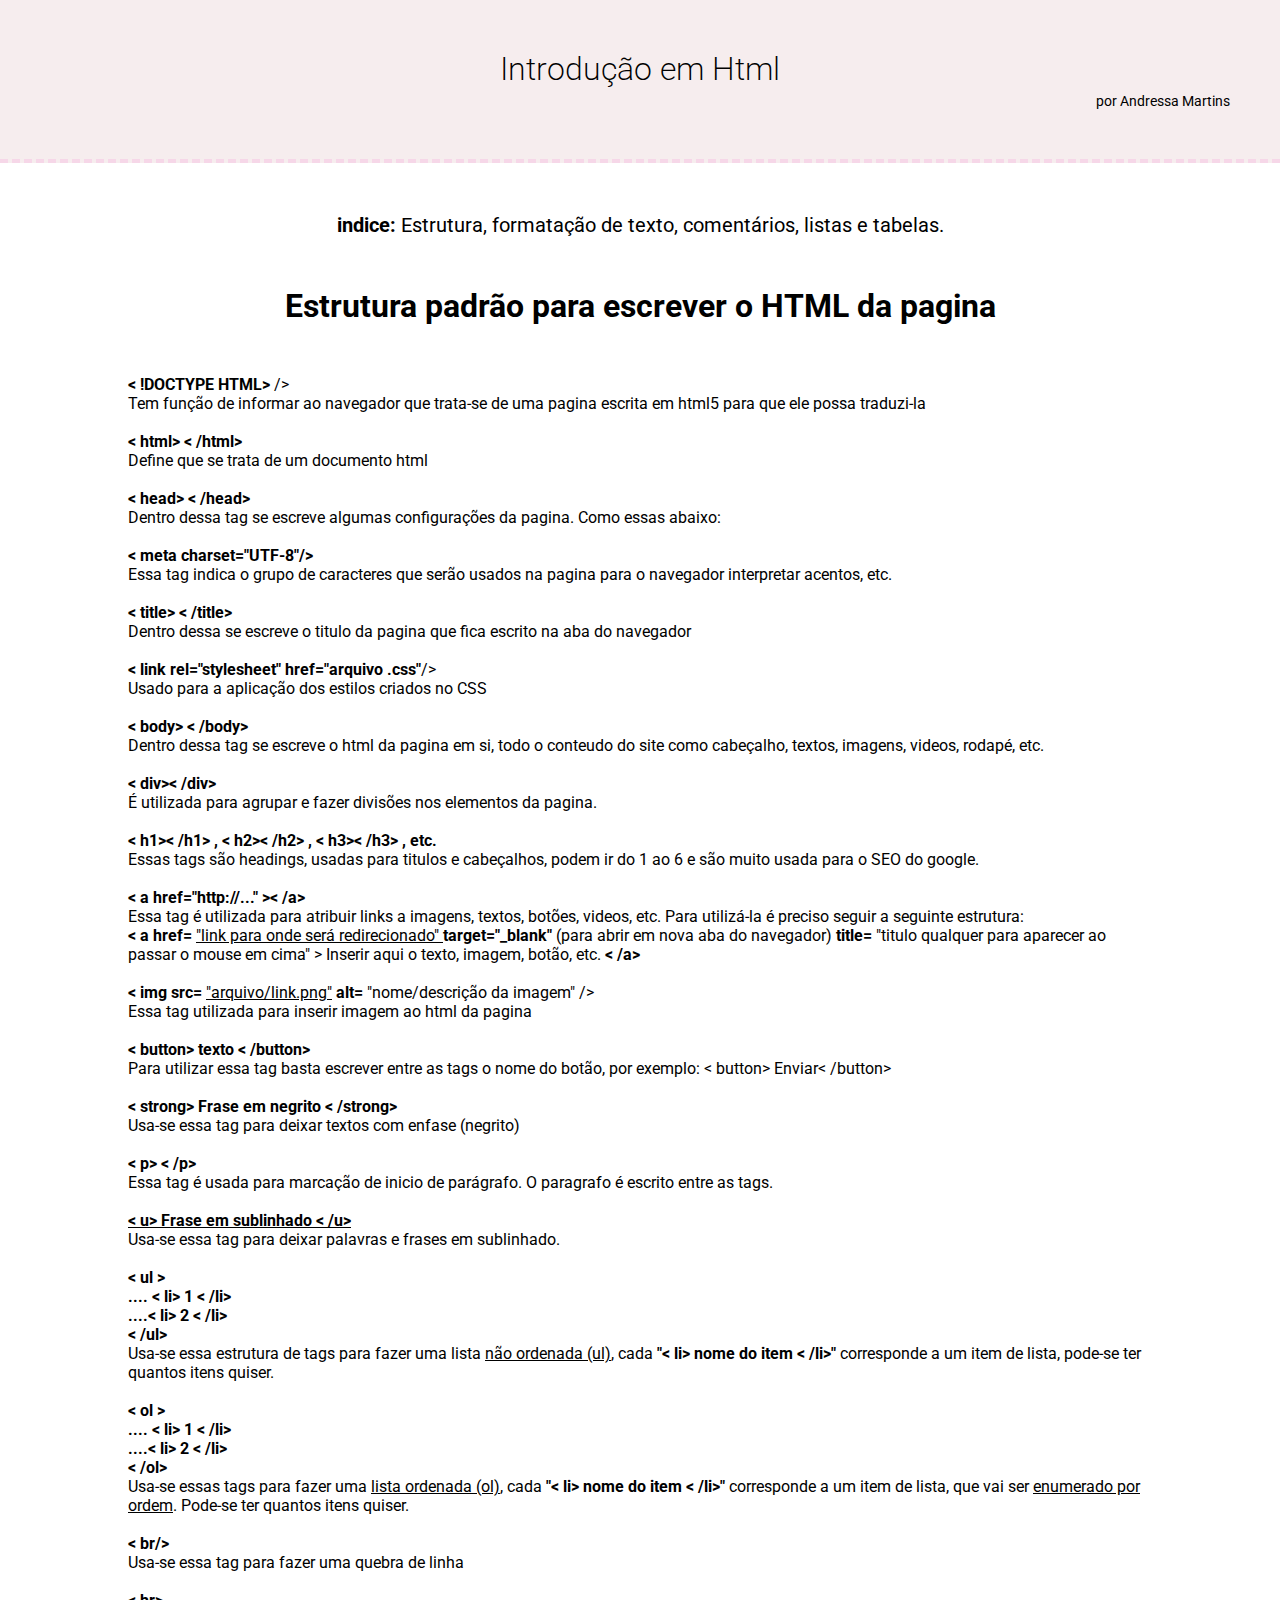
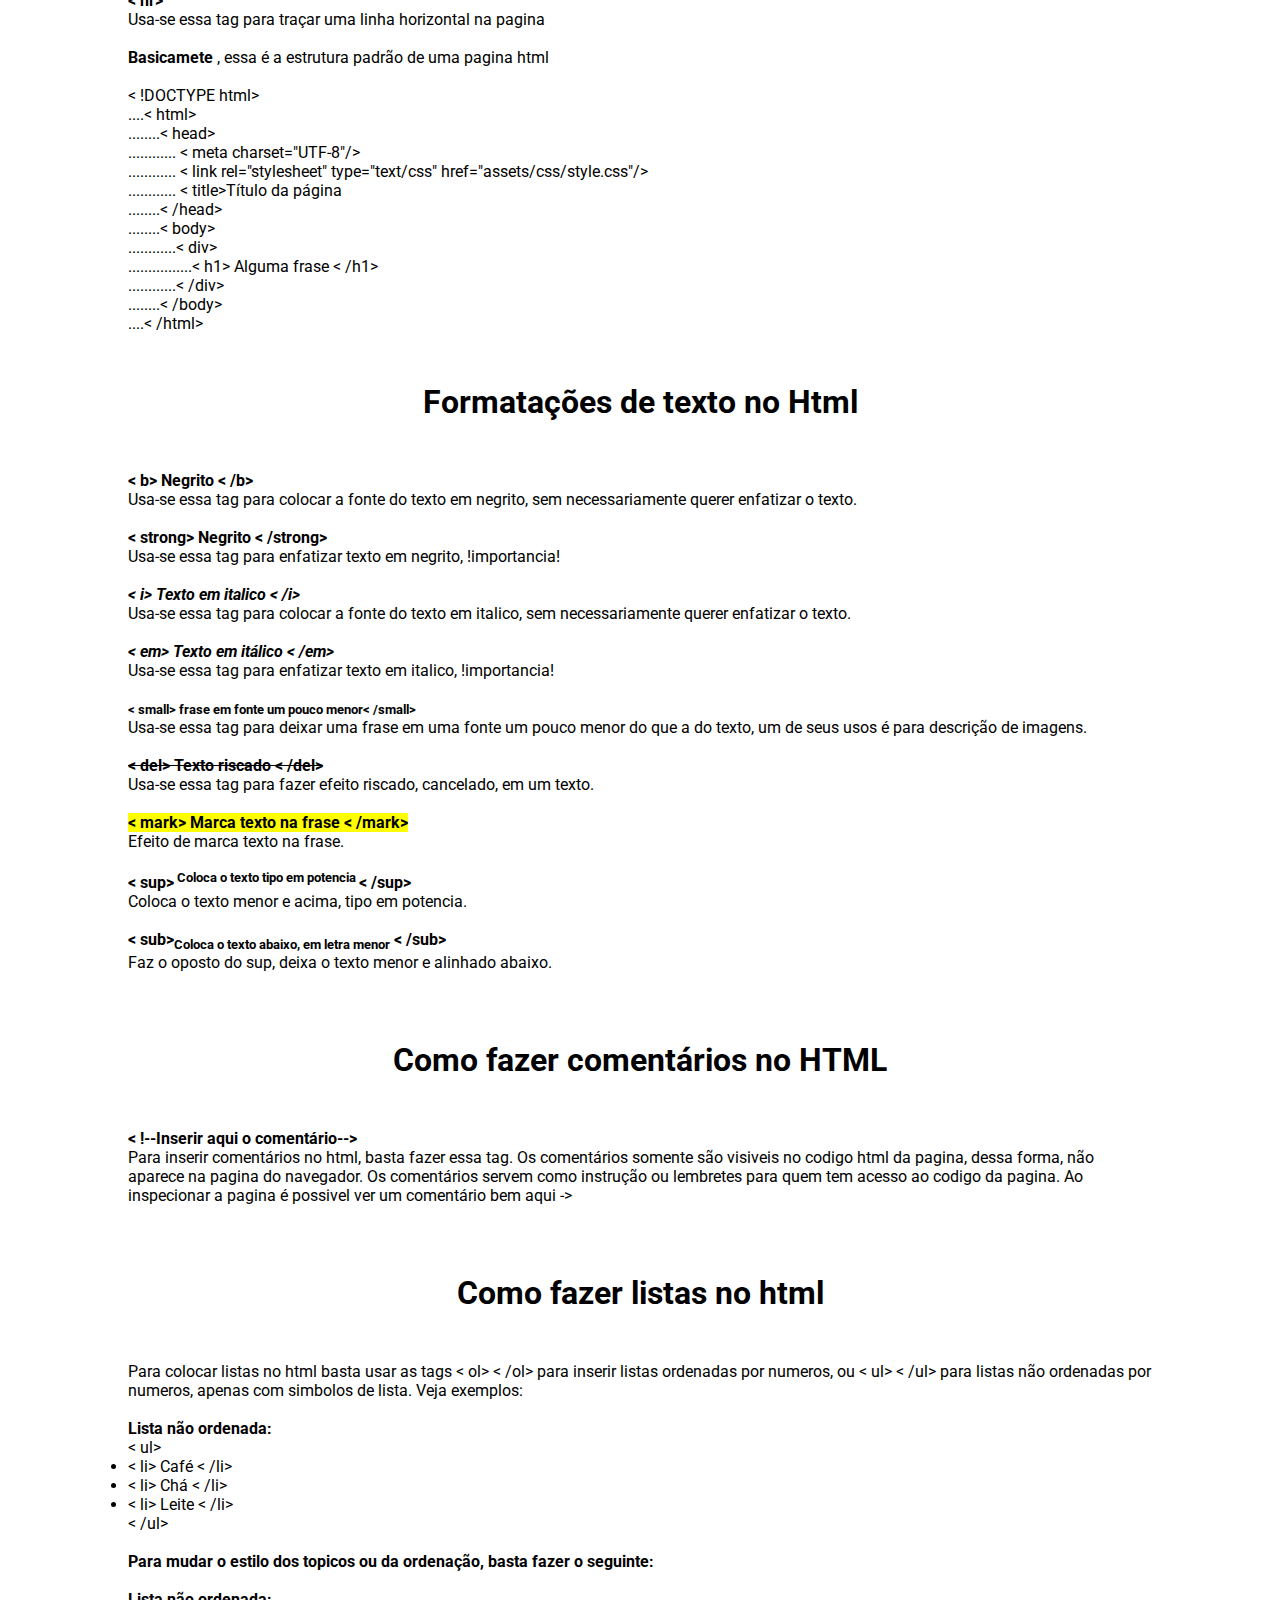
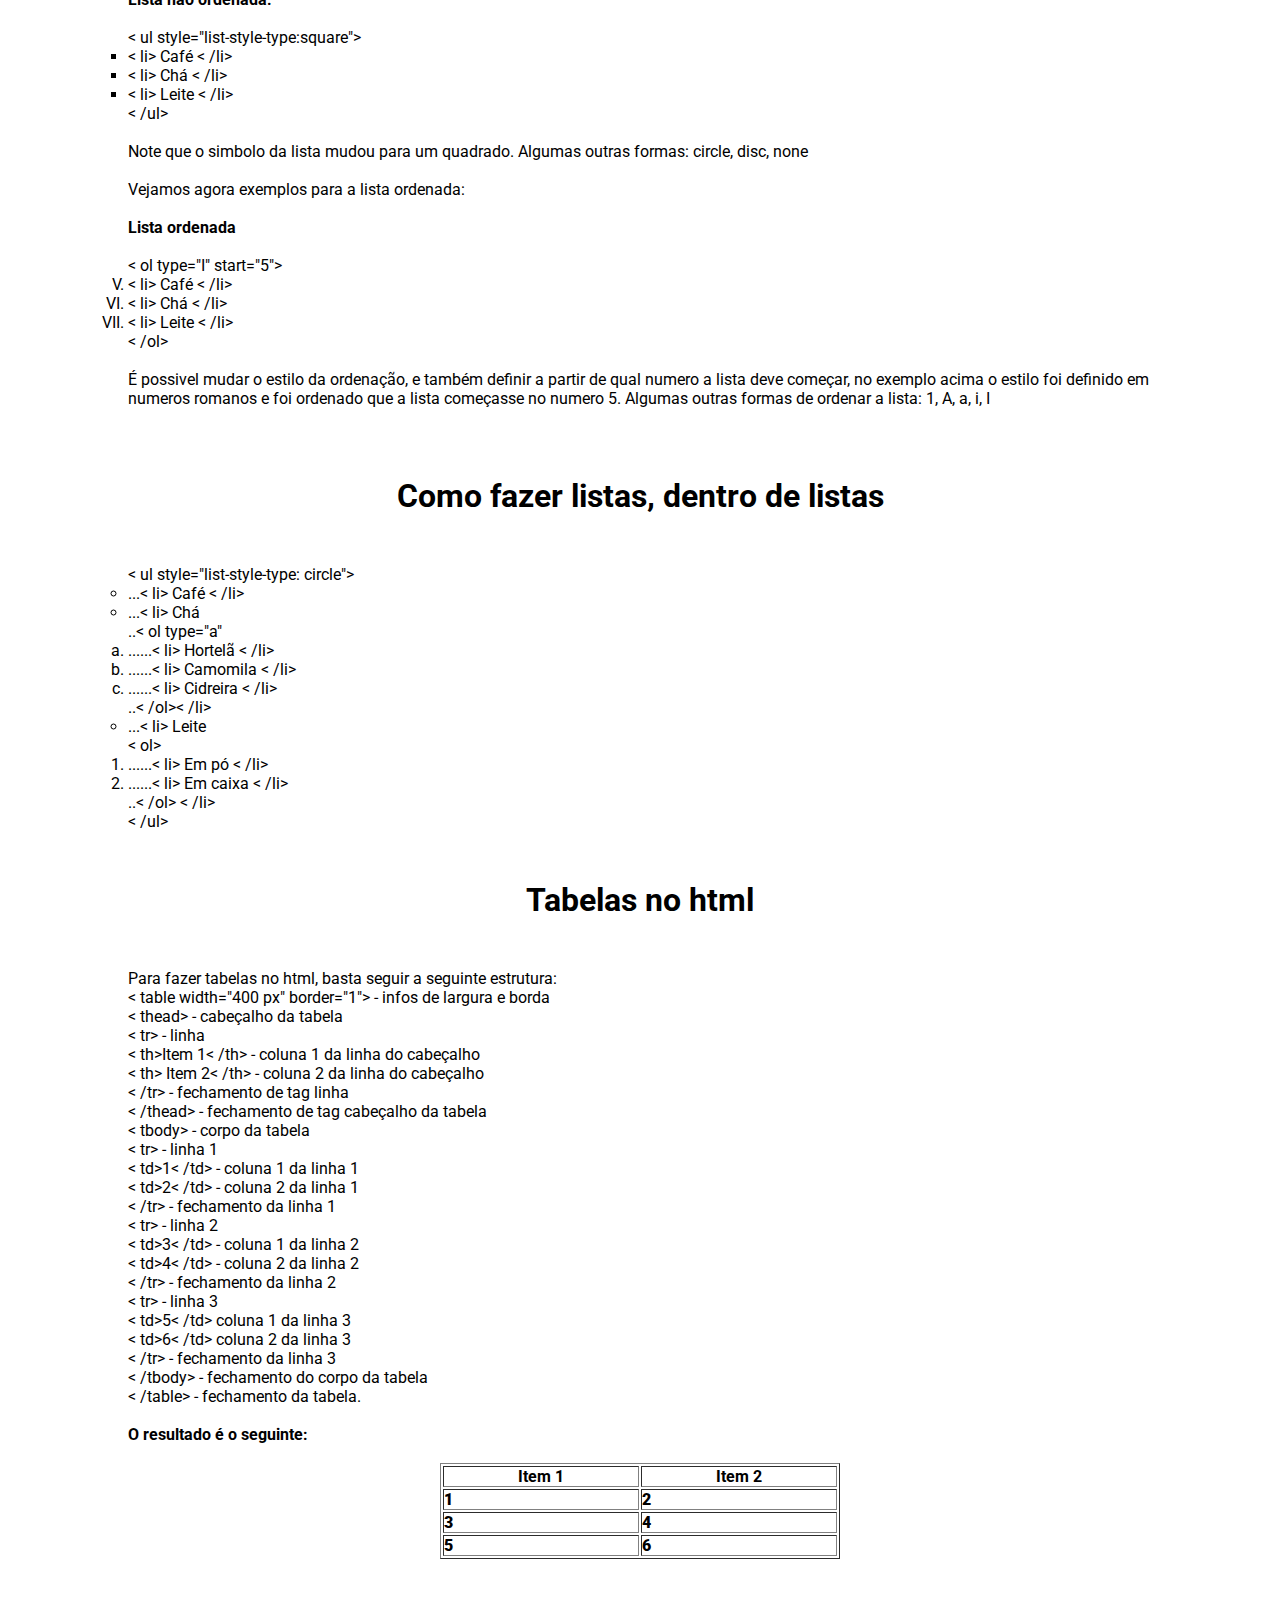
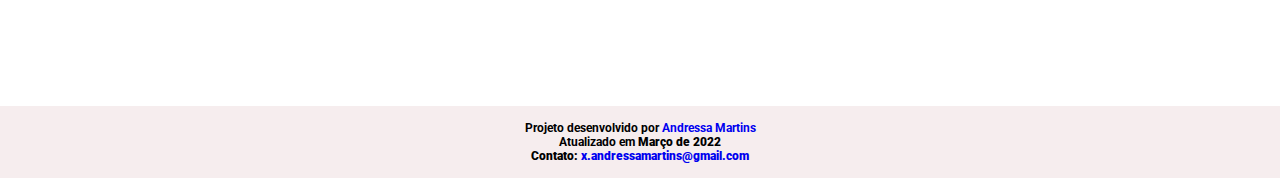
<file: pages/htmlIntroducao.html>
<!DOCTYPE html>
<html>
    <head>
        <meta charset="UTF-8"/>
        <meta name="viewport" content="width=device-width,user-scalable=0"/>
        <link rel="preconnect" href="https://fonts.googleapis.com">
        <link rel="preconnect" href="https://fonts.gstatic.com" crossorigin="">
        <link href="https://fonts.googleapis.com/css2?family=Roboto:ital,wght@0,400;0,700;1,400&amp;display=swap" rel="stylesheet">
        <link rel="stylesheet" type="text/css" href="../assets/css/style.css"/>
        <title>Html introdução</title>
    </head>
    <body>
        <header>
            <h1>Introdução em Html</h1>
            <h2> por Andressa Martins</h2>
        </header>
        <main>
            <h1> <b> indice: </b> <a href="#estrutura">Estrutura</a>, <a href="#formatacao">formatação de texto</a>, <a href="#comentarios">comentários</a>, <a href="#listas">listas</a> e <a href="#tabelas">tabelas.</a></h1>
        </main>
        <article>
            <section>
                <h1 id="estrutura"> Estrutura padrão para escrever o HTML da pagina </h1>
                <p> <strong> < !DOCTYPE HTML> </strong>/> </p>
                    <p> Tem função de informar ao navegador que trata-se de uma pagina escrita em html5 para que ele possa traduzi-la </p> <br/>
                <p> <strong> < html> < /html> </strong> </p>
                    <p> Define que se trata de um documento html </p> <br/>
                <p> <strong>< head> < /head> </strong> </p> 
                    <p> Dentro dessa tag se escreve algumas configurações da pagina. Como essas abaixo: </p> <br/>
                    <p> <strong>< meta charset="UTF-8"/></strong> </p>  
                    <p> Essa tag indica o grupo de caracteres que serão usados na pagina para o navegador interpretar acentos, etc. </p> <br/>
                    <p> <strong>< title> < /title></strong> </p>
                    <p> Dentro dessa  se escreve o titulo da pagina que fica escrito na aba do navegador </p> <br/>
                <p> <strong>< link rel="stylesheet" href="arquivo .css"</strong>/> </p>
                    <p> Usado para a aplicação dos estilos criados no CSS </p> <br/>
                <p> <strong>< body> < /body></strong> </p>
                    <p> Dentro dessa tag se escreve o html da pagina em si, todo o conteudo do site como cabeçalho, textos, imagens, videos, rodapé, etc. </p> <br/>
                <p> <strong>< div>< /div></strong> </p>
                    <p> É utilizada para agrupar e fazer divisões nos elementos da pagina. </p> <br>
                <p> <strong>< h1>< /h1> , < h2>< /h2> , < h3>< /h3> , etc.</strong> </p>
                    <p> Essas tags são headings, usadas para titulos e cabeçalhos, podem ir do 1 ao 6 e são muito usada para o SEO do google. <p> <br/>
                <p> <strong>< a href="http://..." >< /a></strong> </p>
                    <p> Essa tag é utilizada para atribuir links a imagens, textos, botões, videos, etc. Para utilizá-la é preciso seguir a seguinte estrutura: </p>
                    <strong>< a href= </strong><u>"link para onde será redirecionado" </u> <strong>target="_blank" </strong> (para abrir em nova aba do navegador) <strong>title= </strong>"titulo qualquer para aparecer ao passar o mouse em cima" > Inserir aqui o texto, imagem, botão, etc. <strong> < /a> </strong> </p> <br/>
                <p> <strong>< img src= </strong> <u>"arquivo/link.png"</u> <strong> alt= </strong>"nome/descrição da imagem" /> </strong> </p>
                    <p> Essa tag utilizada para inserir imagem ao html da pagina </p><br/>
                <p> <strong> < button> texto < /button> </strong> </p>
                    <p> Para utilizar essa tag basta escrever entre as tags o nome do botão, por exemplo: < button> Enviar< /button> </p> </br>
                <p> <strong> < strong> Frase em negrito < /strong> </strong> </p>
                    <p> Usa-se  essa tag para deixar textos com enfase (negrito) </p> <br/>
                <p> <strong> < p> < /p> </strong> </p>
                    <p> Essa tag é usada para marcação de inicio de parágrafo. O paragrafo é escrito entre as tags. </p> <br/>
                <p> <strong> <u>< u> Frase em sublinhado < /u></u> </strong> </p>
                    <p> Usa-se essa tag para deixar palavras e frases em sublinhado. </p> <br/>
                <p> <strong> < ul > </br>.... < li> 1 < /li> </br>....< li> 2 < /li> <br>< /ul> </strong> </p>
                    <p> Usa-se essa estrutura de tags para fazer uma lista <u>não ordenada (ul)</u>, cada <strong> "< li> nome do item < /li>" </strong> corresponde a um item de lista, pode-se ter quantos itens quiser. </p> <br/>
                <p> <strong> < ol > </br>.... < li> 1 < /li> </br> ....< li> 2 < /li> <br> < /ol> </strong> </p> 
                    <p> Usa-se essas tags para fazer uma <u>lista ordenada (ol)</u>, cada <strong> "< li> nome do item < /li>" </strong> corresponde a um item de lista, que vai ser <u>enumerado por ordem</u>. Pode-se ter quantos itens quiser. </p><br/>
                <p> <strong>< br/></strong> </p>
                    <p>Usa-se essa tag para fazer uma quebra de linha </p> <br/>
                <p> <strong> < hr></strong> </p>
                    <p> Usa-se essa tag para traçar uma linha horizontal na pagina </p> </br>
            
                <p> <b>Basicamete </b>, essa é a estrutura padrão de uma pagina html</p> </br>
                   <p> < !DOCTYPE html> </p>
                   <p> ....< html> </p>
                   <p> ........< head> </p>
                   <p> ............ < meta charset="UTF-8"/> </p>
                   <p> ............ < link rel="stylesheet" type="text/css" href="assets/css/style.css"/> </p>
                   <p> ............ < title>Título da página</ title> </p>
                   <p> ........< /head> </p>
                   <p> ........< body> </p>
                   <p> ............< div> 
                   <p> ................< h1> Alguma frase < /h1></p>
                   <p> ............< /div>
                   <p> ........< /body> </p>
                   <p> ....< /html> </p>
            </section>

            <section>
                <h1 id="formatacao"> Formatações de texto no Html </h1>
                <p> <strong> < b> Negrito < /b> </strong> </p>
                    <p> Usa-se essa tag para colocar a fonte do texto em negrito, sem necessariamente querer enfatizar o texto. </p> <br/>
                <p> <strong> < strong> Negrito < /strong> </strong> </p>
                    <p> Usa-se essa tag para enfatizar texto em negrito, !importancia! </p> <br/>
                <p> <strong> <i> < i> Texto em italico < /i> </i></strong> </p>
                    <p> Usa-se essa tag para colocar a fonte do texto em italico, sem necessariamente querer enfatizar o texto. </p> <br/>
                <p> <strong> <em> < em> Texto em itálico < /em> </em> </strong> </p>
                     <p> Usa-se essa tag para enfatizar texto em italico, !importancia!  </p> <br/>
                <p> <strong> <small> < small> frase em fonte um pouco menor< /small></small></strong> </p>
                    <p> Usa-se essa tag para deixar uma frase em uma fonte um pouco menor do que a do texto, um de seus usos é para descrição de imagens. </p> <br/>
                <p> <strong> <del> < del> Texto riscado < /del> </del></strong> </p>
                    <p> Usa-se essa tag para fazer efeito riscado, cancelado, em um texto.</p> <br/>
                <p> <strong> <mark> < mark> Marca texto na frase < /mark> </mark></strong> </p> 
                    <p> Efeito de marca texto na frase. </p> <br/>
                <p> <strong> < sup><sup>  Coloca o texto tipo em potencia </sup>< /sup></strong> </p>
                    <p> Coloca o texto menor e acima, tipo em potencia. </p> <br/>
                <p> <strong> < sub><sub>Coloca o texto abaixo, em letra menor</sub> < /sub></strong> </p>
                    <p> Faz o oposto do sup, deixa o texto menor e alinhado abaixo. </p> <br/>
            </section>

            <section>
                <h1 id="comentarios"> Como fazer comentários no HTML </h1>

                <p> <strong> < !--Inserir aqui o comentário--> </strong> </p>
                    <p> Para inserir comentários no html, basta fazer essa tag. Os comentários somente são visiveis no codigo html da pagina, dessa forma, não aparece na pagina do navegador. Os comentários servem como instrução ou lembretes para quem tem acesso ao codigo da pagina. Ao inspecionar a pagina é possivel ver um comentário bem aqui -> <!--Este é um comentário--> </p> <br>
            </section>
            <section>
                <h1 id="listas"> Como fazer listas no html </h1>
                
                <p> Para colocar listas no html basta usar as tags < ol> < /ol> para inserir listas ordenadas por numeros, ou < ul> < /ul> para listas não ordenadas por numeros, apenas com simbolos de lista. Veja exemplos:</p><br/>
                <p> <strong>Lista não ordenada:</strong> <p/>
                <p>
                    <ul> < ul> 
                    <li> < li> Café < /li> </li>
                    <li>< li> Chá < /li></li>
                    <li>< li> Leite < /li> </li>
                < /ul> </ul>
                </p> </br>
            
                <p> <b> Para mudar o estilo dos topicos ou da ordenação, basta fazer o seguinte:</b> </p> <br/>
                <p> <strong>Lista não ordenada:</strong> </p> <br/>
                <p> <ul style="list-style-type:square"> < ul style="list-style-type:square"> 
                    <li> < li> Café < /li> </li>
                    <li>< li> Chá < /li></li>
                    <li>< li> Leite < /li> </li>
                    < /ul> </ul>
                </p> <br/>
                <p> Note que o simbolo da lista mudou para um quadrado. Algumas outras formas: circle, disc, none </p> </br>
                
                <p>Vejamos agora exemplos para a lista ordenada:</p> <br/>
                <p> <b> Lista ordenada </b> </p> <br/>
                <p><ol type="I" start="5"> < ol type="I" start="5"> 
                    <li> < li> Café < /li> </li>
                    <li>< li> Chá < /li></li>
                    <li>< li> Leite < /li> </li>
                    < /ol> <br/>   
                </ol>
                </p> </br>
                <p>É possivel mudar o estilo da ordenação, e também definir a partir de qual numero a lista deve começar, no exemplo acima o estilo foi definido em numeros romanos e foi ordenado que a lista começasse no numero 5. Algumas outras formas de ordenar a lista: 1, A, a, i, I </p> </br>

                <h1> Como fazer listas, dentro de listas</h1>

                <ul style="list-style-type: circle"> < ul style="list-style-type: circle"> 
                    <li> ...< li> Café < /li> </li>
                    <li>...< li> Chá 
                        <ol type="a"> ..< ol type="a"
                            <li> ......< li> Hortelã < /li></li>
                            <li> ......< li> Camomila < /li> </li>
                            <li> ......< li> Cidreira < /li></li>
                        </ol>..< /ol>< /li></li>
                    <li>...< li> Leite 
                        <ol> < ol>
                        <li> ......< li> Em pó < /li> </li> 
                        <li> ......< li> Em caixa < /li> </li>
                        </ol> ..< /ol>
                    < /li> </li>
                    < /ul> </ul> </p>

                <h1 id="tabelas"> Tabelas no html </h1>

                <p> Para fazer tabelas no html, basta seguir a seguinte estrutura: <br/>
                    < table width="400 px" border="1"> - infos de largura e borda<br/>
                        < thead>  - cabeçalho da tabela <br/>
                            < tr>  - linha <br/>
                                < th>Item 1< /th>  - coluna 1 da linha do cabeçalho <br/>
                                < th> Item 2< /th>  - coluna 2 da linha do cabeçalho <br/>
                            < /tr>  - fechamento de tag linha <br/>
                        < /thead>  - fechamento de tag cabeçalho da tabela <br/>
                        < tbody>  - corpo da tabela <br/>
                            < tr>  - linha 1 <br/>
                                < td>1< /td>  - coluna 1 da linha 1 <br/>
                                < td>2< /td>  - coluna 2 da linha 1 <br/>
                            < /tr>  - fechamento da linha 1 <br/>
                            < tr>  - linha 2 <br/>
                                < td>3< /td>  - coluna 1 da linha 2 <br/>
                                < td>4< /td>  - coluna 2 da linha 2 <br/>
                            < /tr>  - fechamento da linha 2 <br/>
                            < tr>  - linha 3 <br/>
                                < td>5< /td>  coluna 1 da linha 3 <br/>
                                < td>6< /td>  coluna 2 da linha 3 <br/>
                            < /tr>  -  fechamento da linha 3 <br/>
                        < /tbody>  - fechamento do corpo da tabela <br/>
                    < /table>  - fechamento da tabela. <br/><br/>
                    <p> <b>O resultado é o seguinte:<b></p> </br>

            <table width="400 px" border="1">
                <thead>
                    <tr>
                        <th>Item 1</th>
                        <th> Item 2</th>
                    </tr>
                </thead>
                <tbody>
                    <tr>
                        <td>1</td>
                        <td>2</td>
                    </tr>
                    <tr>
                        <td>3</td>
                        <td>4</td>
                    </tr>
                    <tr>
                        <td>5</td>
                        <td>6</td>
                    </tr>
                </tbody>
            </table>
        </p><br/>
            </section>

        </article>

    </body>
    <footer>
        <h1>Projeto desenvolvido por <a href="http://github.com/andressasmartins" target="blank"> Andressa Martins </a> </h1>
        <h2>Atualizado em <b>Março de 2022</b></h2>
        <p>Contato: <a href="mailto:x.andressamartins@gmail.com" target="blank">x.andressamartins@gmail.com</address></p>

    </footer>
</html>
</file>
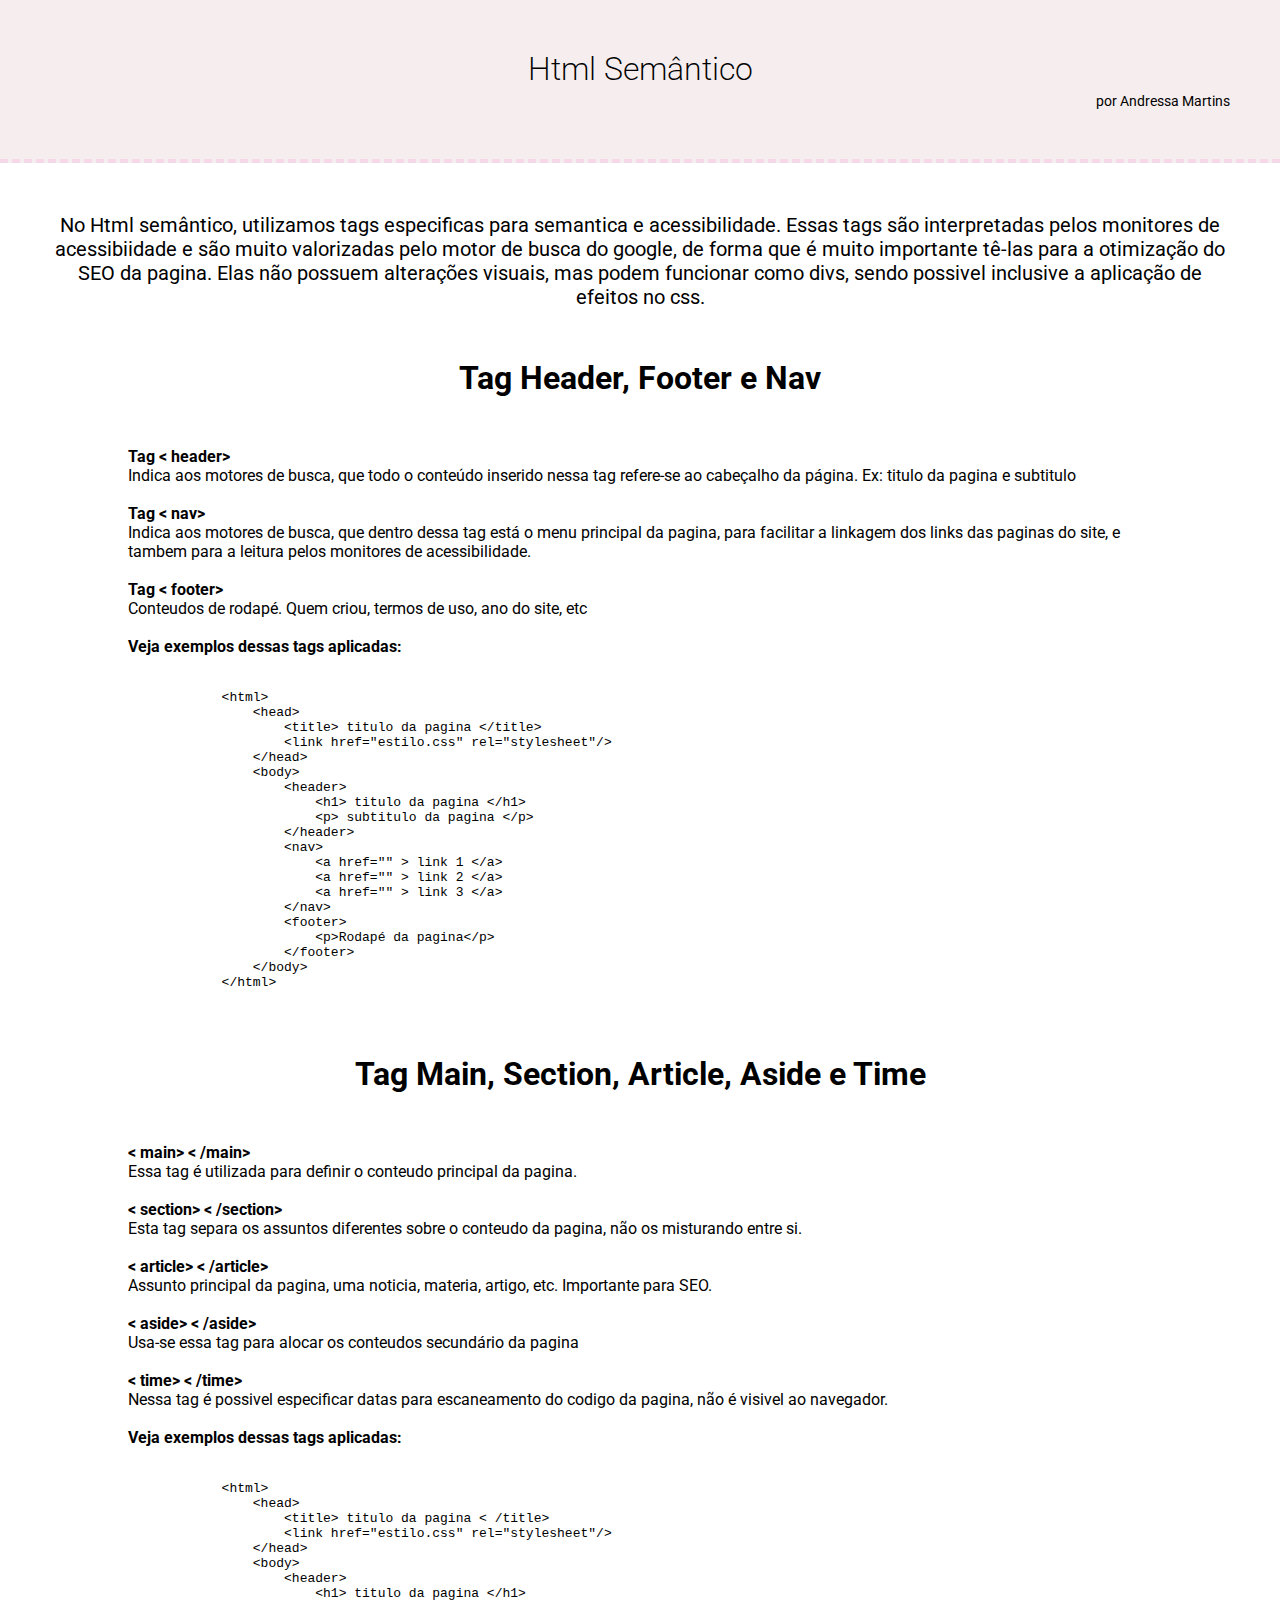
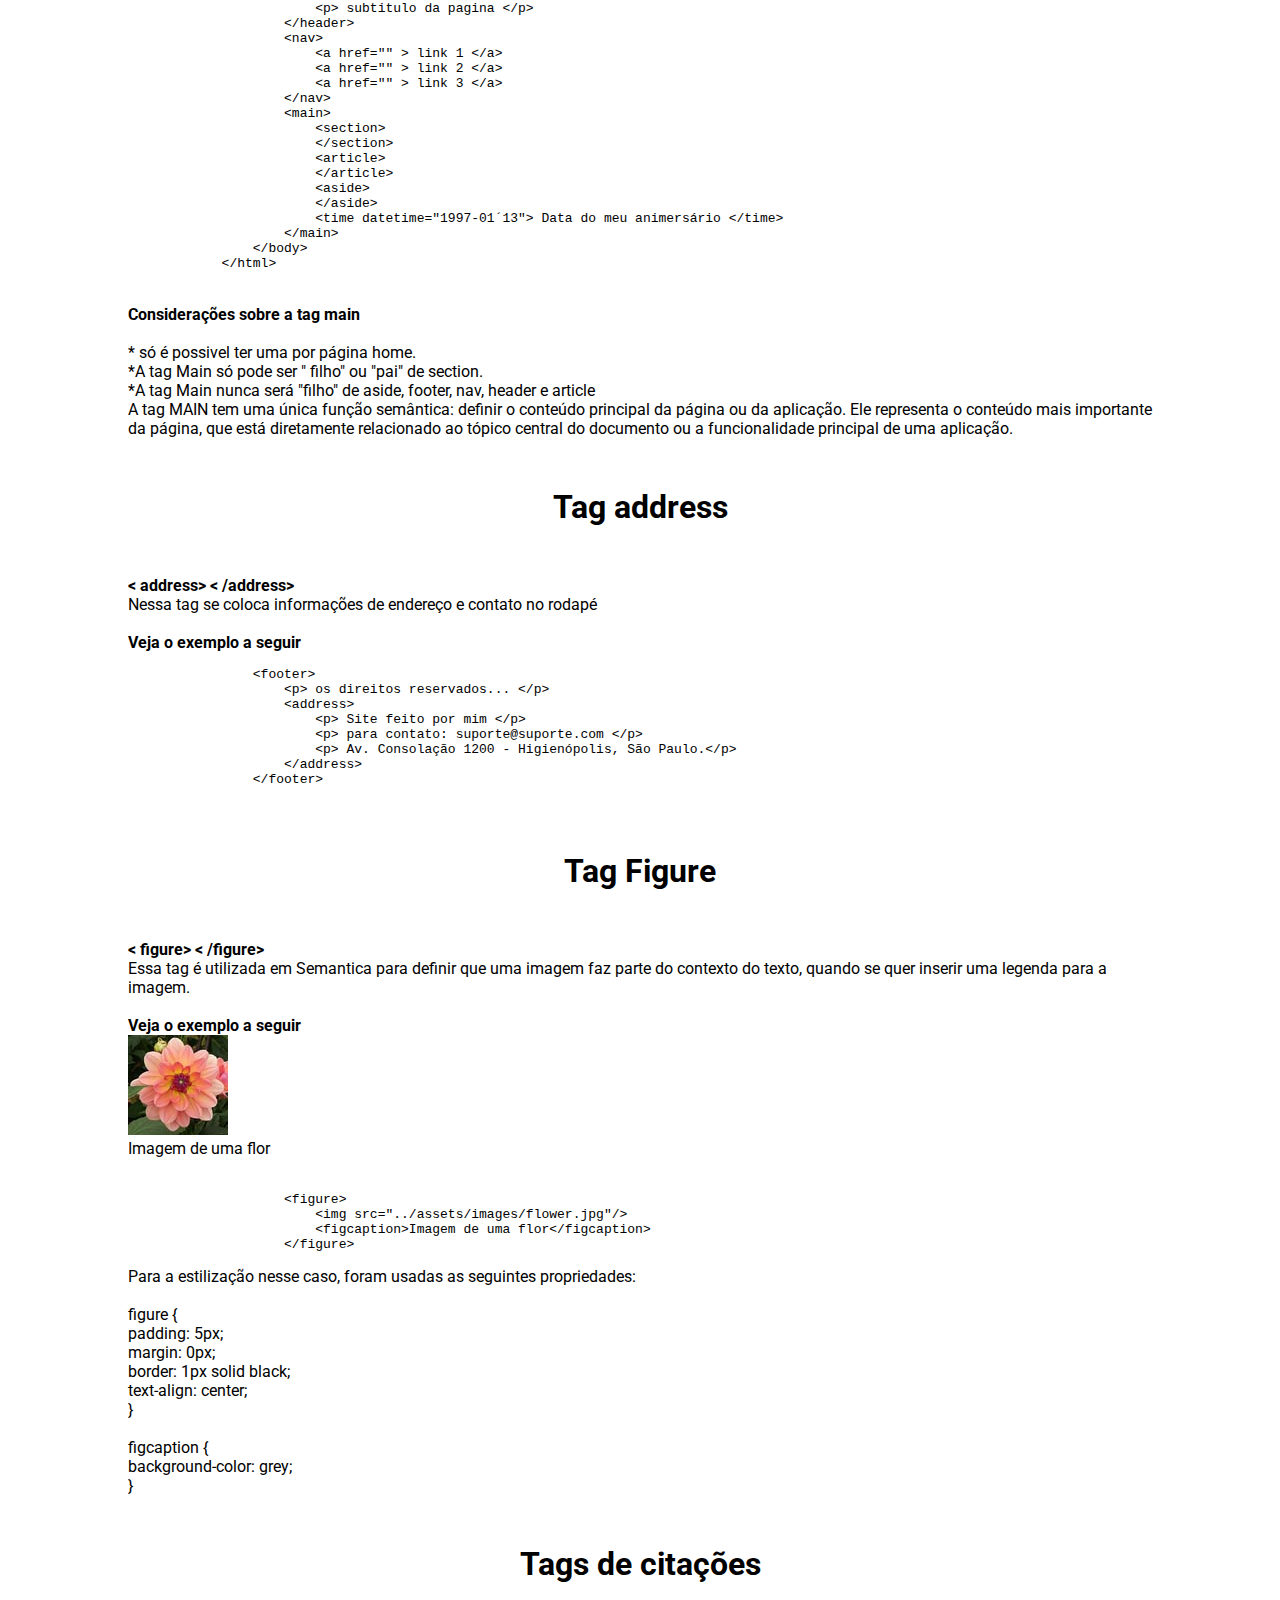
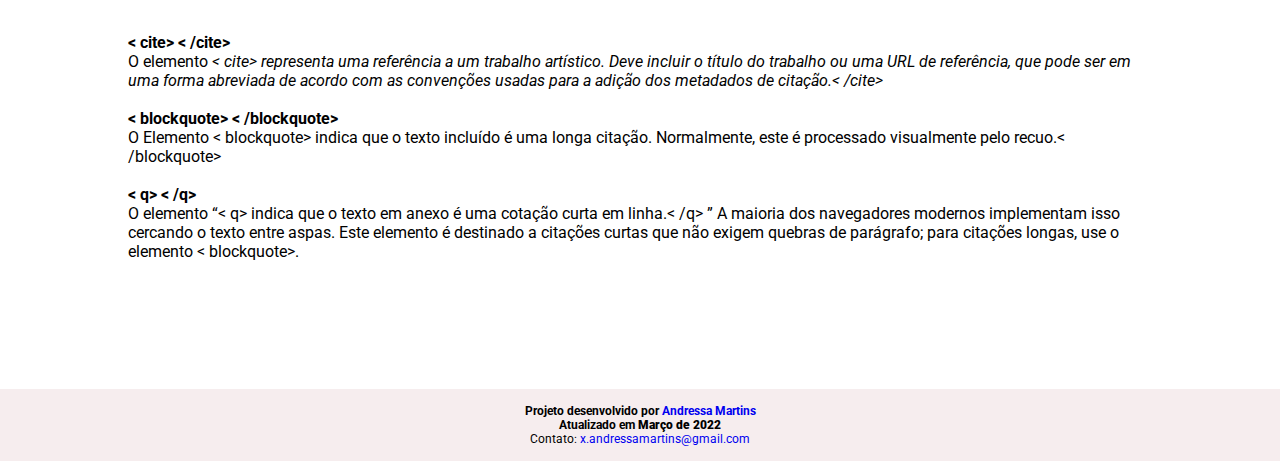
<file: pages/htmlSemantico.html>
<!DOCTYPE html>
<html>
    <head>
        <meta charset="UTF-8"/>
        <meta name="viewport" content="width=device-width,user-scalable=0"/>
        <link rel="preconnect" href="https://fonts.googleapis.com">
        <link rel="preconnect" href="https://fonts.gstatic.com" crossorigin="">
        <link href="https://fonts.googleapis.com/css2?family=Roboto:ital,wght@0,400;0,700;1,400&amp;display=swap" rel="stylesheet">
        <link rel="stylesheet" type="text/css" href="../assets/css/style.css"/>
        <title>Html Semântico</title>
    </head>
    <body>
        <header>
            <h1>Html Semântico</h1>
            <h2> por Andressa Martins</h2>
        </header>
        <main>
            <h1> No Html semântico, utilizamos tags especificas para semantica e acessibilidade. Essas tags são interpretadas pelos monitores de acessibiidade e são muito valorizadas pelo motor de busca do google, de forma que é muito importante tê-las para a otimização do SEO da pagina.  Elas não possuem alterações visuais, mas podem funcionar como divs, sendo possivel inclusive a aplicação de efeitos no css. </h1>
        </main>
        <article>
            
            <section>
                <h1> Tag Header, Footer e Nav </h1>
                <p><strong>Tag < header> </strong></p>
                <p> Indica aos motores de busca, que todo o conteúdo inserido nessa tag refere-se ao cabeçalho da página. Ex: titulo da pagina e subtitulo </p> </br>
            <p> <strong>Tag < nav></strong> </p>
                <p> Indica aos motores de busca, que dentro dessa tag está o menu principal da pagina, para facilitar a linkagem dos links das paginas do site, e tambem para a leitura pelos monitores de acessibilidade. </p> </br>
            <p> <strong>Tag < footer></strong> </p>
                <p> Conteudos de rodapé. Quem criou, termos de uso, ano do site, etc <br/>
                </p> </br>
            <p> <strong>Veja exemplos dessas tags aplicadas: <br/><br/> </strong> </p>
            <p> <xmp>
            <html>
                <head>
                    <title> titulo da pagina </title>
                    <link href="estilo.css" rel="stylesheet"/>
                </head>
                <body>
                    <header>
                        <h1> titulo da pagina </h1>
                        <p> subtitulo da pagina </p>
                    </header>
                    <nav>
                        <a href="" > link 1 </a>
                        <a href="" > link 2 </a>
                        <a href="" > link 3 </a>
                    </nav>
                    <footer>
                        <p>Rodapé da pagina</p>
                    </footer>
                </body>
            </html>
            </xmp> </p>

            </section>
            
            <section>

                <h1> Tag Main, Section, Article, Aside e Time </h1>
                <p> <strong> < main> < /main> </strong> </p>
                    <p> Essa tag é utilizada para definir o conteudo principal da pagina. </p> <br/>
                <p> <strong> < section> < /section> </strong> </p>
                    <p> Esta tag separa os assuntos diferentes sobre o conteudo da pagina, não os misturando entre si. </p> <br/>
                <p> <strong> < article> < /article> </strong> </p>
                    <p> Assunto principal da pagina, uma noticia, materia, artigo, etc. Importante para SEO. </p> <br/>
                <p> <strong> < aside> < /aside> </strong> </p>
                     <p> Usa-se essa tag para alocar os conteudos secundário da pagina  </p> <br/>
                <p> <strong> < time> < /time> </strong> </p>
                     <p> Nessa tag é possivel especificar datas para escaneamento do codigo da pagina, não é visivel ao navegador. </b> <br/> <br/>
                        
                <p> <strong>Veja exemplos dessas tags aplicadas: <br/><br/> </strong> </p>  

                <xmp> 
            <html>
                <head>
                    <title> titulo da pagina < /title>
                    <link href="estilo.css" rel="stylesheet"/>
                </head>
                <body>
                    <header>
                        <h1> titulo da pagina </h1>
                        <p> subtitulo da pagina </p>
                    </header>
                    <nav>
                        <a href="" > link 1 </a>
                        <a href="" > link 2 </a>
                        <a href="" > link 3 </a>
                    </nav>
                    <main>
                        <section>
                        </section> 
                        <article> 
                        </article>
                        <aside> 
                        </aside>
                        <time datetime="1997-01´13"> Data do meu animersário </time>
                    </main>
                </body>
            </html>
                </xmp>
                <br/>
                <p><b>Considerações sobre a tag main </b> </p> <br/>
                <p>
                    * só é possivel ter uma por página home. <br/>
                    *A tag Main só pode ser " filho" ou "pai" de section. <br/>
                    *A tag Main nunca será "filho" de aside, footer, nav, header e article <br/>
                    A tag MAIN tem uma única função semântica: definir o conteúdo principal da página ou da aplicação. Ele representa o conteúdo mais importante da página, que está diretamente relacionado ao tópico central do documento ou a funcionalidade principal de uma aplicação.
                </p>

            </section>

            <section>

                <h1> Tag address </h1>   
                <p> <strong> < address> < /address> </strong> </p>
                <p> Nessa tag se coloca informações de endereço e contato no rodapé <br/> </p> </br>
                <p> <strong> Veja o exemplo a seguir </strong> </p> 

                <xmp>
                <footer>
                    <p> os direitos reservados... </p>
                    <address>
                        <p> Site feito por mim </p>
                        <p> para contato: suporte@suporte.com </p>
                        <p> Av. Consolação 1200 - Higienópolis, São Paulo.</p>
                    </address>
                </footer>
                </xmp>

            </section>

            <section>

                <h1> Tag Figure </h1>   
                <p> <strong> < figure> < /figure> </strong> </p>
                <p> Essa tag é utilizada em Semantica para definir que uma imagem faz parte do contexto do texto, quando se quer inserir uma legenda para a imagem. <br/> </p> </br>
                <p> <strong> Veja o exemplo a seguir </strong> </p> 

                <figure>
                    <img src="../assets/images/flower.jpg"/>
                    <figcaption>Imagem de uma flor</figcaption>
                </figure>
                <br/>

            

            
                <xmp>
                    <figure>
                        <img src="../assets/images/flower.jpg"/>
                        <figcaption>Imagem de uma flor</figcaption>
                    </figure>
                </xmp>

                <p> Para a estilização nesse caso, foram usadas as seguintes propriedades:</p><br/>
                figure {<br/>
                    padding: 5px;<br/>
                    margin: 0px;<br/>
                    border: 1px solid black;<br/>
                    text-align: center;<br/>
                
                }<br/><br/>
                figcaption {<br/>
                    background-color: grey;<br/>
                }<br/>
            </p>

            </section>

            <section>

                <h1> Tags de citações </h1>   
                <p> <strong> < cite> < /cite> </strong> </p>
                <p> O elemento <cite>< cite> representa uma referência a um trabalho artístico. Deve incluir o título do trabalho ou uma URL de referência, que pode ser em uma forma abreviada de acordo com as convenções usadas para a adição dos metadados de citação.< /cite></cite> </p> <br/>
                <p> <strong> < blockquote> < /blockquote> </strong> </p>
                <p> <blockquote> O Elemento < blockquote> indica que o texto incluído é uma longa citação. Normalmente, este é processado visualmente pelo recuo.< /blockquote></blockquote> </p> <br/>
                <p> <strong> < q> < /q> </strong> </p>
                <p> O elemento  <q>< q> indica que o texto em anexo é uma cotação curta em linha.< /q> </q> A maioria dos navegadores modernos implementam isso cercando o texto entre aspas. Este elemento é destinado a citações curtas que não exigem quebras de parágrafo; para citações longas, use o elemento < blockquote>.
               </p>
        



                
           
                



    </article>

</body>
<footer>
    <h1>Projeto desenvolvido por <a href="http://github.com/andressasmartins" target="blank"> Andressa Martins </a> </h1>
    <h2>Atualizado em <b>Março de 2022</b></h2>
    <p>Contato: <a href="mailto:x.andressamartins@gmail.com" target="blank">x.andressamartins@gmail.com</address></p>

</footer>

</html>
</file>
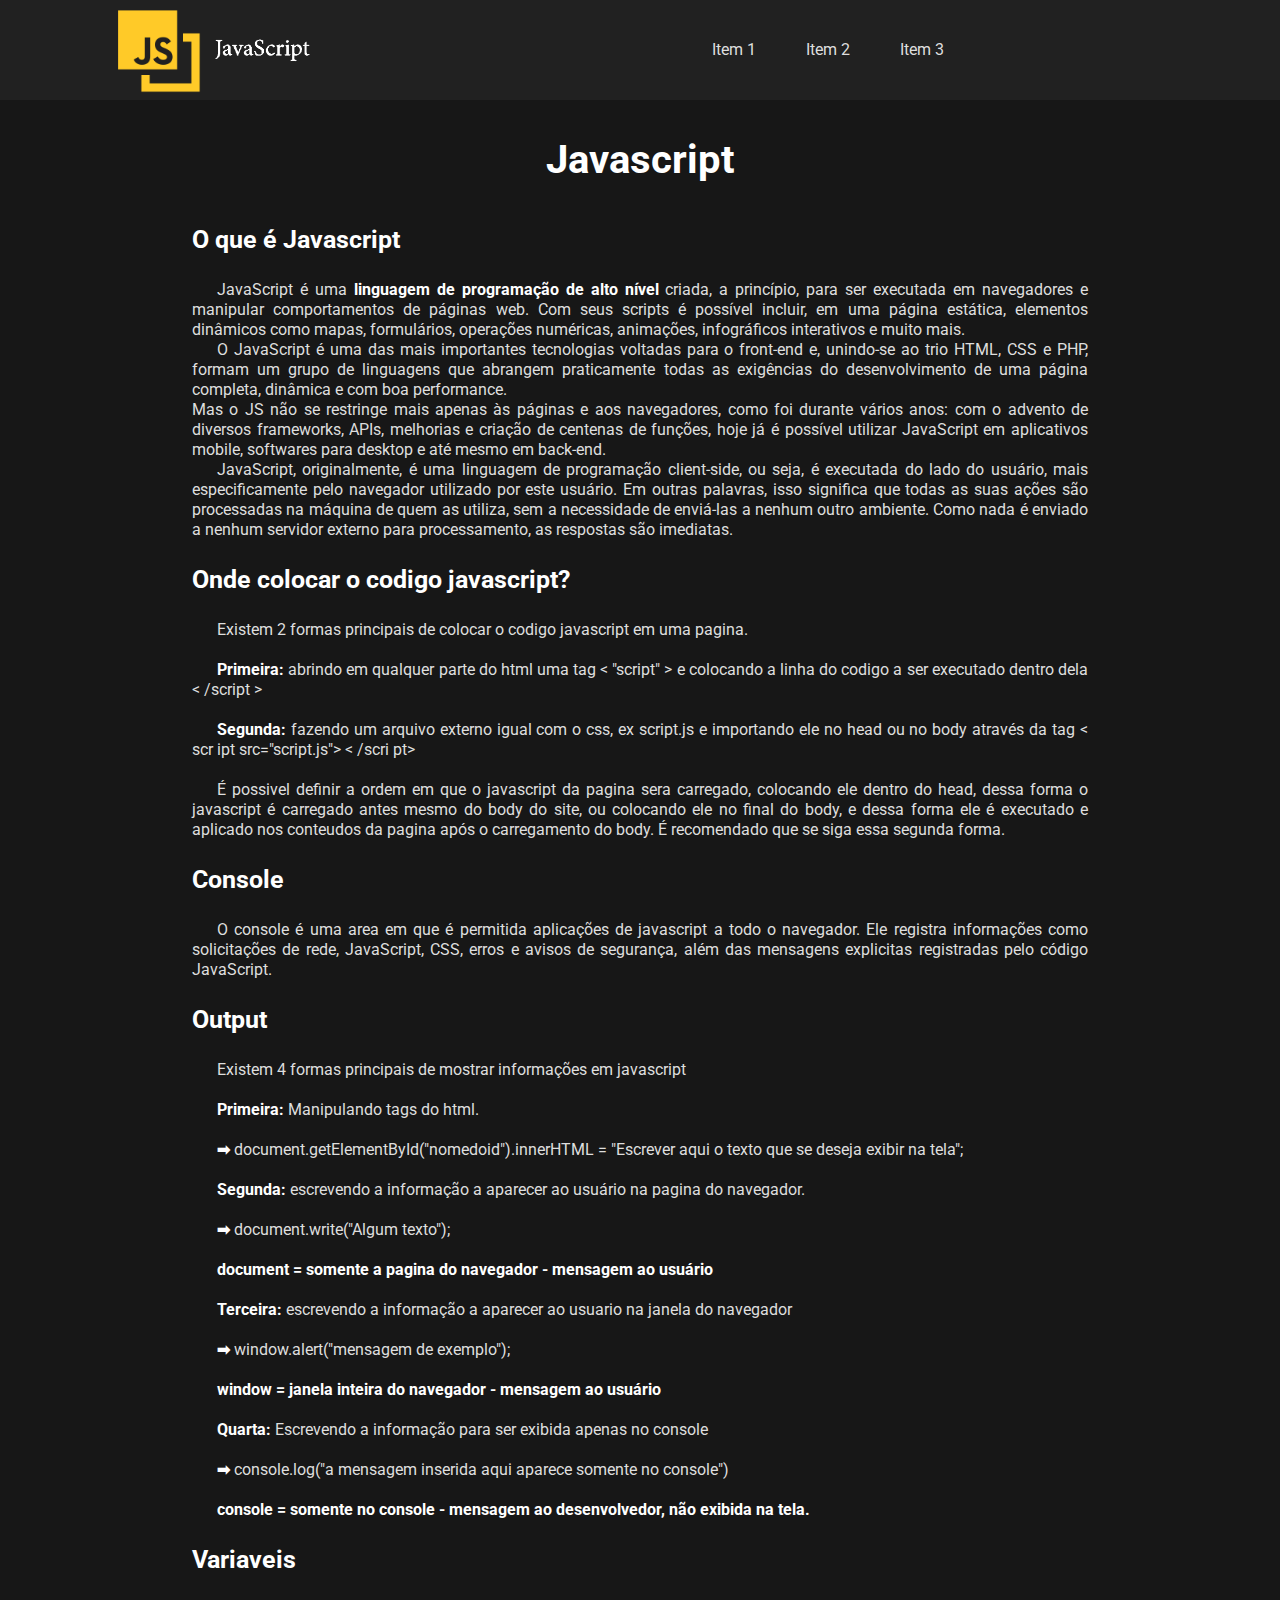
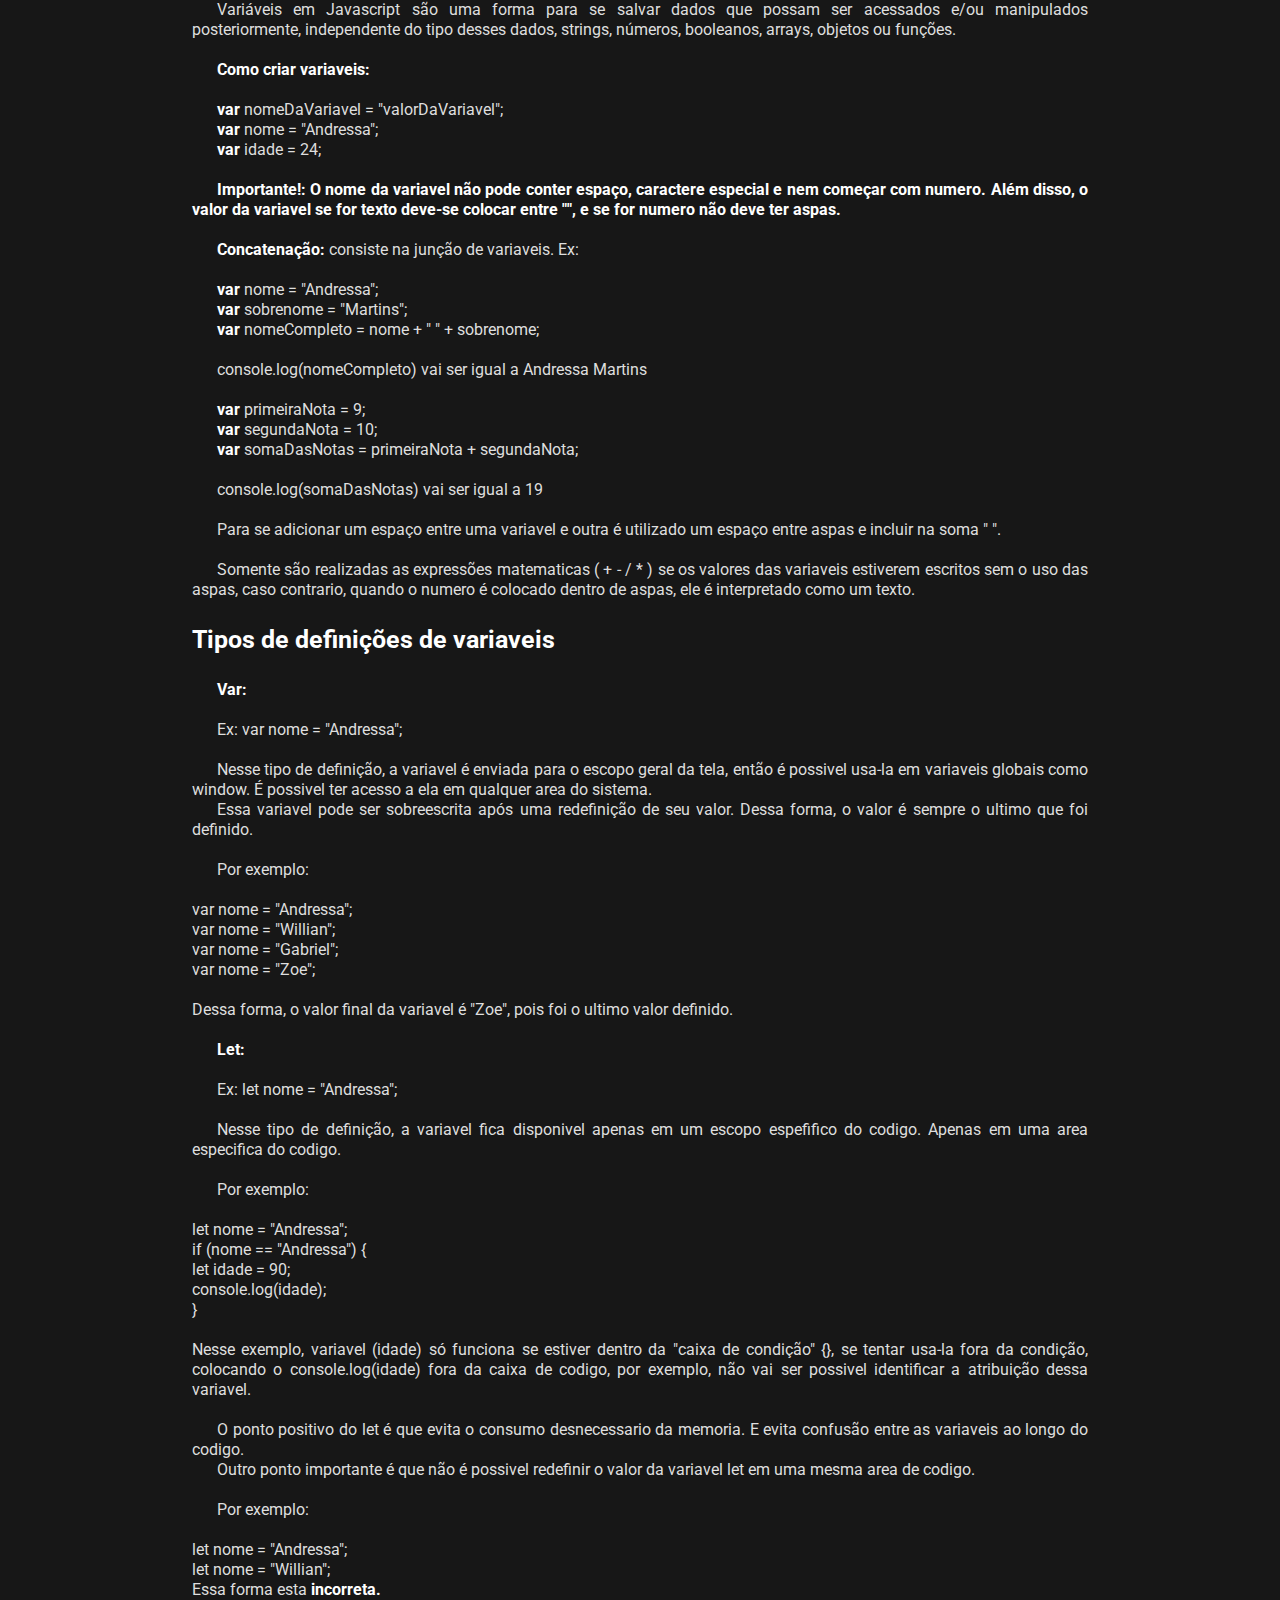
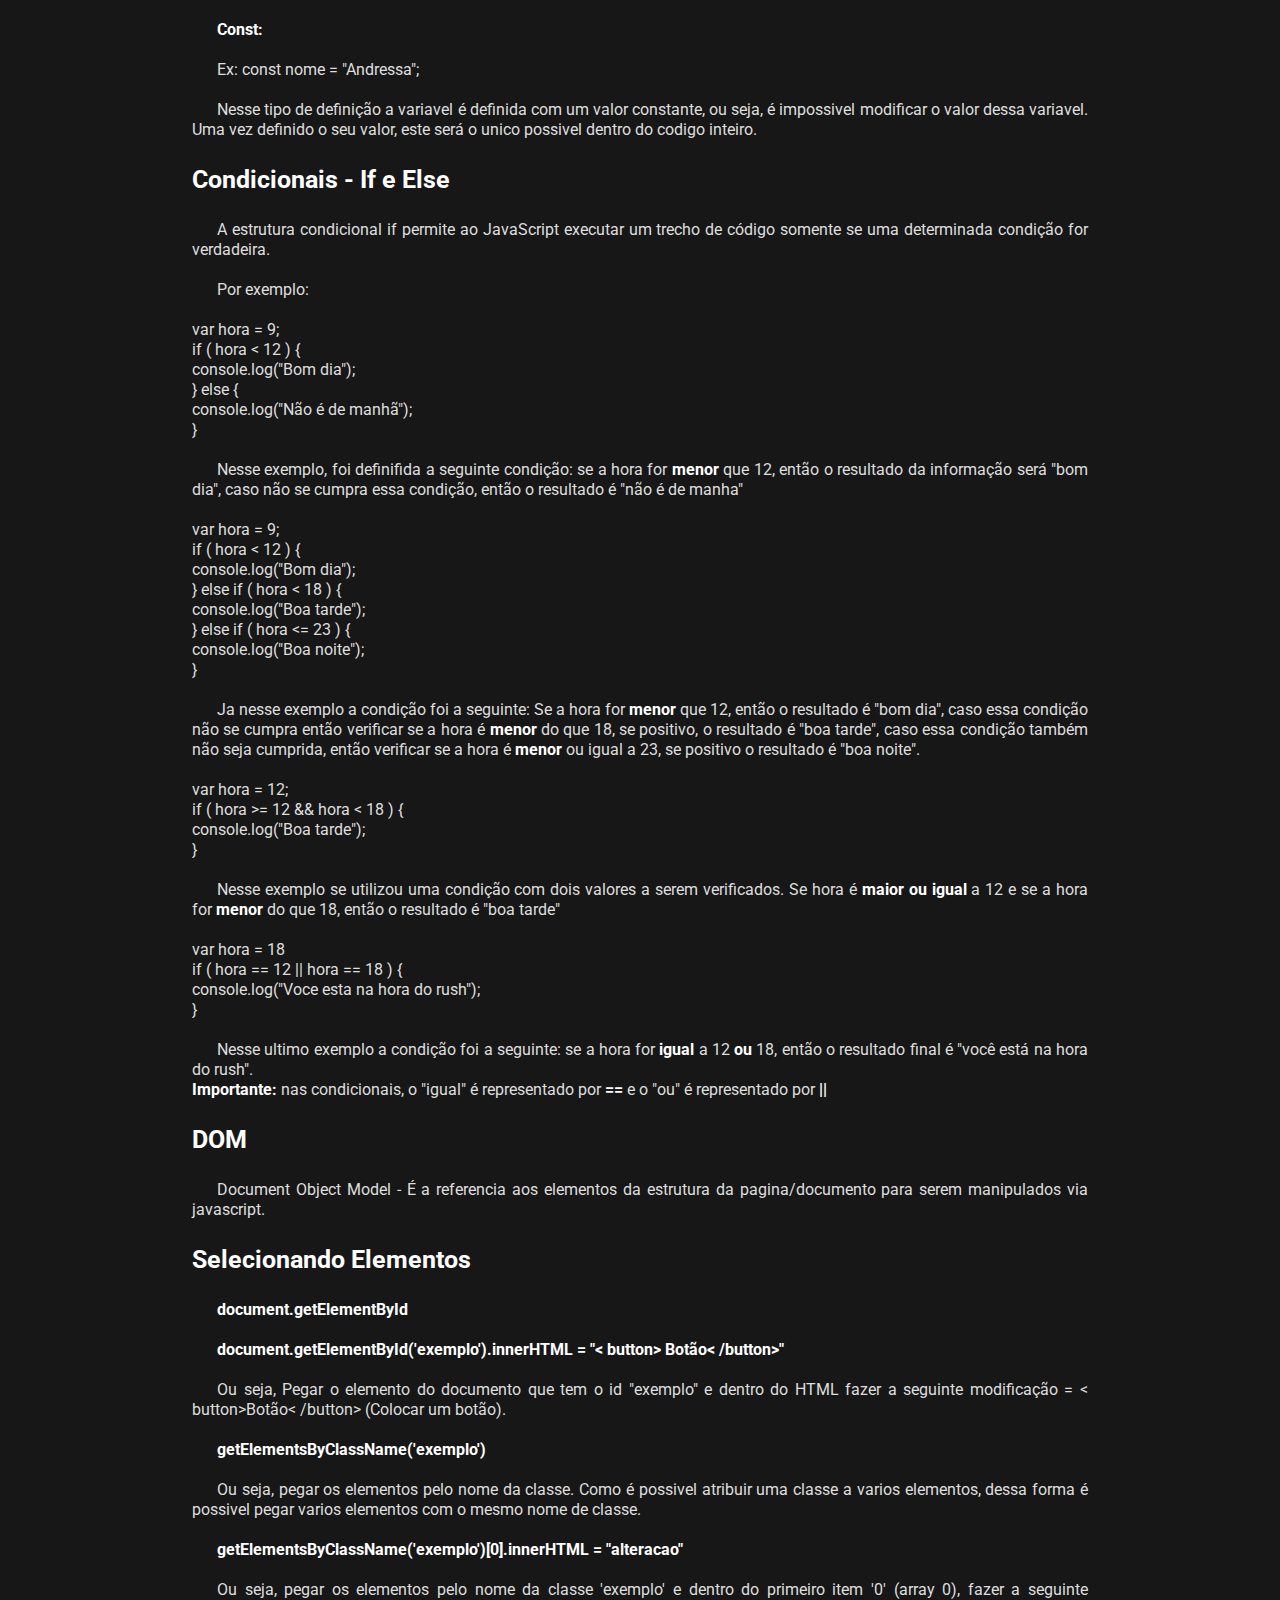
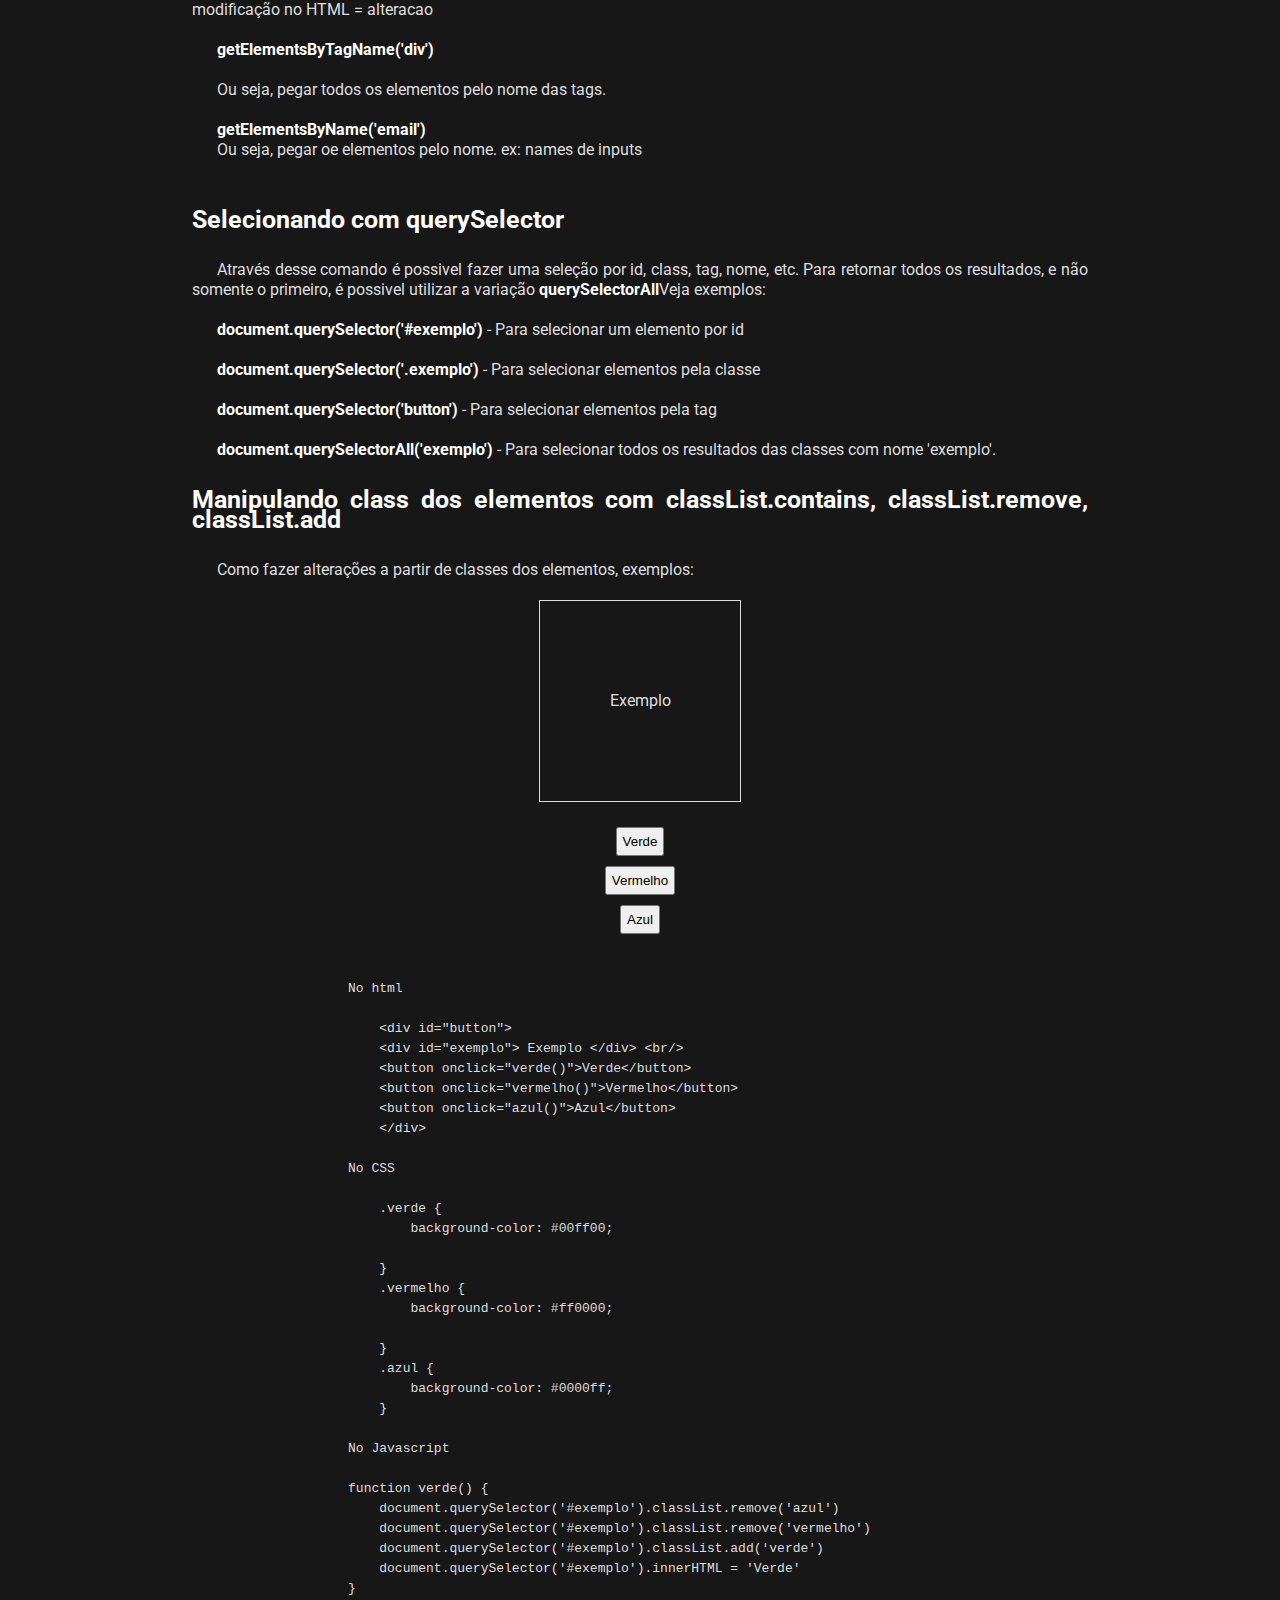
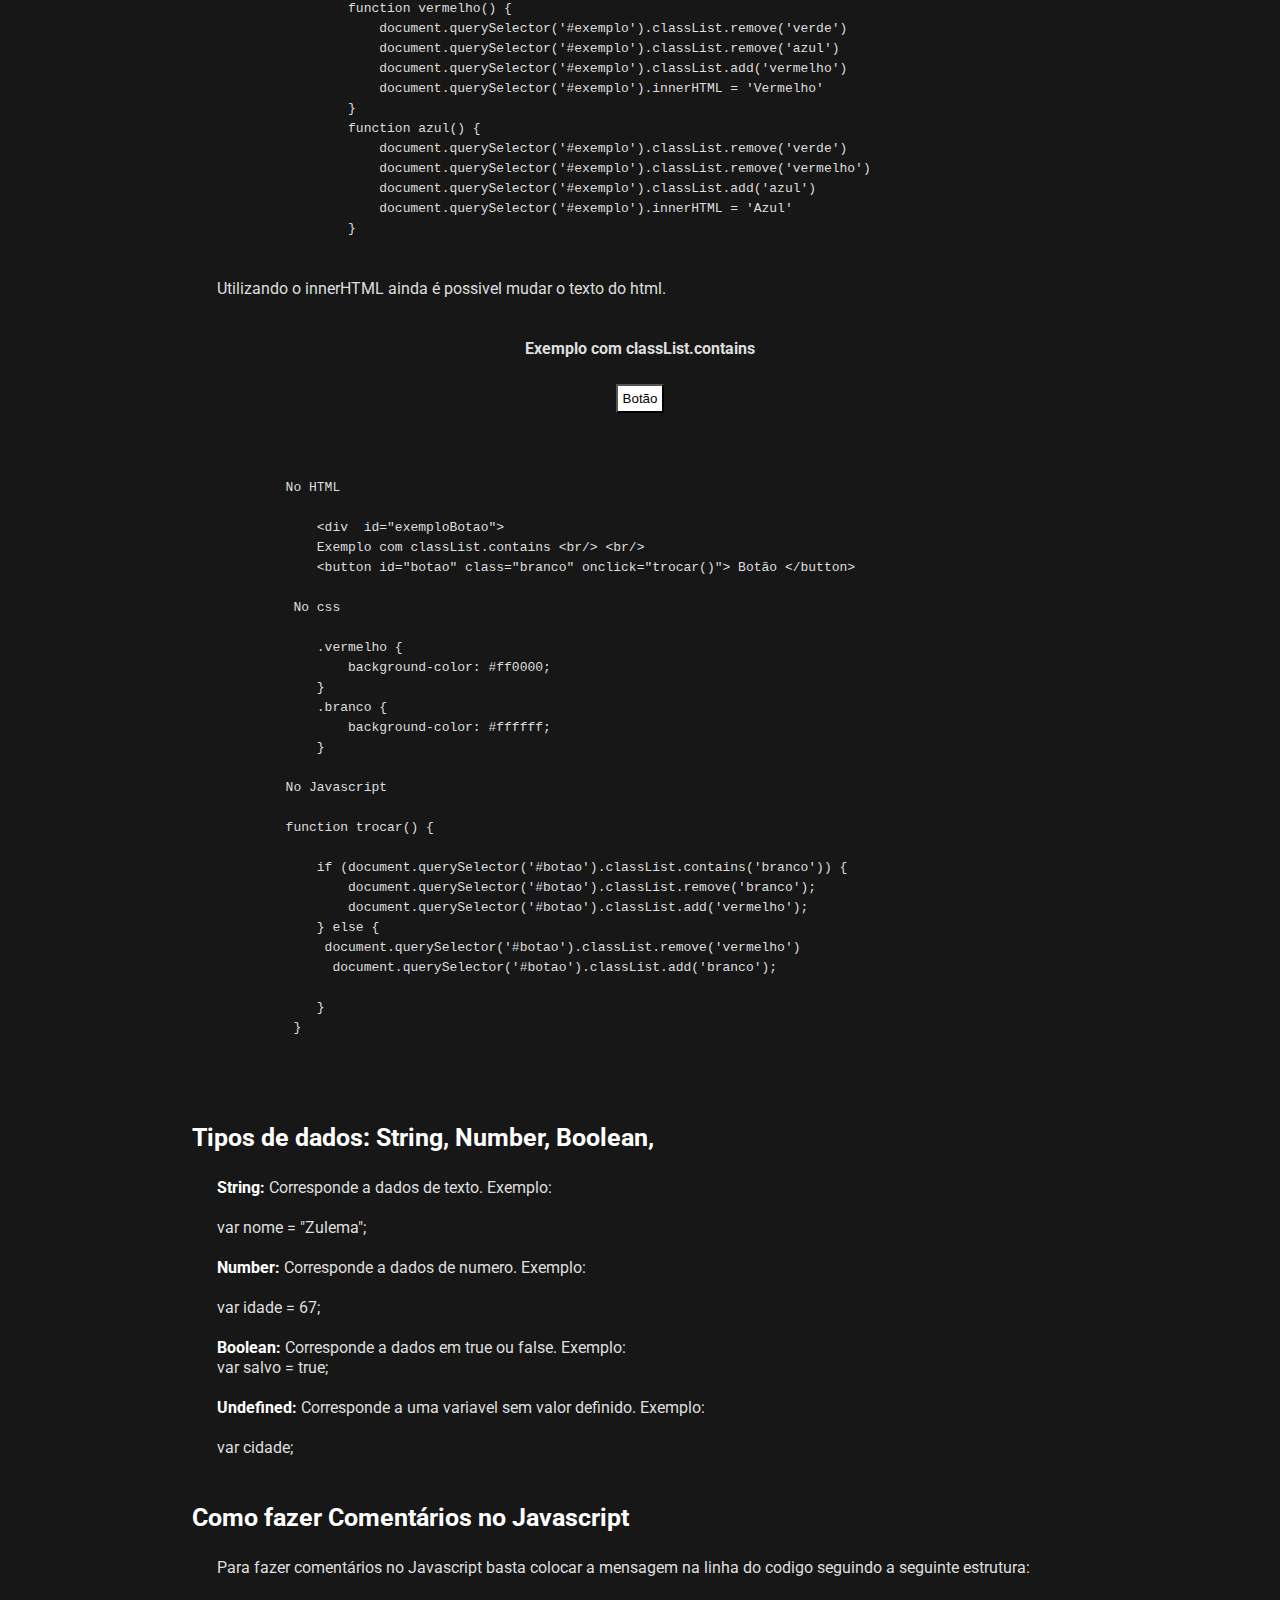
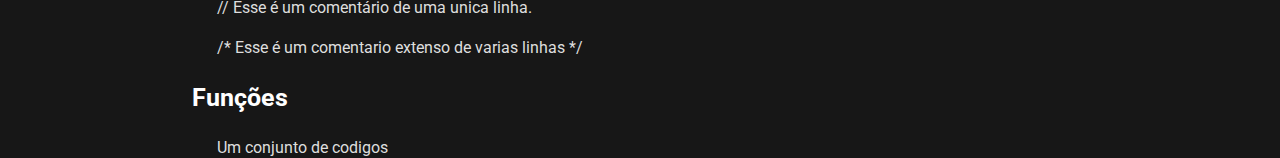
<file: pages/javascript.html>
<html>
    <head>
        <meta charset="UTF-8"/>
        <meta name="viewport" content="width=device-width,user-scalable=0"/>
        <link rel="preconnect" href="https://fonts.googleapis.com">
        <link rel="preconnect" href="https://fonts.gstatic.com" crossorigin="">
        <link href="https://fonts.googleapis.com/css2?family=Roboto:ital,wght@0,400;0,700;1,400&amp;display=swap" rel="stylesheet">
        <link rel="stylesheet" type="text/css" href="../assets/css/jsstyle.css"/>
        <title>Javascript</title>
    </head>
    <body>
        <header>
            <div class="logo">
                <img src="../assets/images/logo.png">
                <img src="../assets/images/js.png">
                
            </div>
            <nav>
                <ul>
                    <li>
                        Item 1
                    </li>
                    <li>
                        Item 2
                    </li>
                    <li>
                        Item 3
                    </li>
                </ul>

            </nav>

        </header>
        <main>
            <article>

            <h1>Javascript</h1>


            <h2>O que é Javascript</h2>

            <p>
                JavaScript é uma <strong>linguagem de programação de alto nível</strong> criada, a princípio, para ser executada em navegadores e manipular comportamentos de páginas web.
                Com seus scripts é possível incluir, em uma página estática, elementos dinâmicos como mapas, formulários, operações numéricas, animações, infográficos interativos e muito mais.
            </p>
            <p>
            O JavaScript é uma das mais importantes tecnologias voltadas para o front-end e, unindo-se ao trio HTML, CSS e PHP, formam um grupo de linguagens que abrangem praticamente todas as exigências do desenvolvimento de uma página completa, dinâmica e com boa performance. <br/>
            Mas o JS não se restringe mais apenas às páginas e aos navegadores, como foi durante vários anos: com o advento de diversos frameworks, APIs, melhorias e criação de centenas de funções, hoje já é possível utilizar JavaScript em aplicativos mobile, softwares para desktop e até mesmo em back-end. <br/>
            </p>
            <p>
            JavaScript, originalmente, é uma linguagem de programação client-side, ou seja, é executada do lado do usuário, mais especificamente pelo navegador utilizado por este usuário.
            Em outras palavras, isso significa que todas as suas ações são processadas na máquina de quem as utiliza, sem a necessidade de enviá-las a nenhum outro ambiente. 
            Como nada é enviado a nenhum servidor externo para processamento, as respostas são imediatas. 
            </p>

            <h2>Onde colocar o codigo javascript?</h2>

            <p>
                Existem 2 formas principais de colocar o codigo javascript em uma pagina.
            </p> <br/>
            <p>
                <strong>Primeira:</strong> abrindo em qualquer parte do html uma tag < "script" > e colocando a linha do codigo a ser executado dentro dela < /script >
            </p> <br/>
            <p>
                <strong>Segunda:</strong> fazendo um arquivo externo igual com o css,  ex script.js e importando ele no head ou no body através da tag < scr ipt src="script.js"> < /scri pt>
            </p> <br/>
            <p>
                É possivel definir a ordem em que o javascript da pagina sera carregado, colocando ele dentro do head, dessa forma o javascript é carregado antes mesmo do body do site, ou colocando ele no final do body, e dessa forma ele é executado e aplicado  nos conteudos da pagina após o carregamento do body. É recomendado que se siga essa segunda forma. 
            </p>

            <h2>Console</h2>

            <p>
            O console é uma area em que é permitida aplicações de javascript a todo o navegador. Ele registra informações como solicitações de rede, JavaScript, CSS, erros e avisos de segurança, além das mensagens explicitas registradas pelo código JavaScript.
            </p>

            <h2>Output</h2>

            <p>
                Existem 4 formas principais de mostrar informações em javascript
            </p> <br/>
            <p>
                <strong>Primeira:</strong> Manipulando tags do html. 
            </p> <br/>
            <p>
               <b>➡</b>
                document.getElementById("nomedoid").innerHTML = "Escrever aqui o texto que se deseja exibir na tela";
            </p> <br/>
            
            <p>
                <strong>Segunda:</strong> escrevendo a informação a aparecer ao usuário na pagina do navegador.
            </p> <br/>
            <p>
                <b>➡</b>
                document.write("Algum texto");
            </p> <br/>
            <p>
                 <strong>document = somente a pagina do navegador - mensagem ao usuário </strong>
            </p> <br/>
            <p>
                <strong>Terceira:</strong> escrevendo a informação a aparecer ao usuario na janela do navegador
            </p> <br/>
            <p>
                <b>➡</b>
                window.alert("mensagem de exemplo");
            </p> <br/>
            <p>
               <strong>window = janela inteira do navegador - mensagem ao usuário </strong>
            </p> <br/>
            <p>
                <strong>Quarta:</strong> Escrevendo a informação para ser exibida apenas no console
            </p> <br/>
            <p>
                <b>➡</b>
                console.log("a mensagem inserida aqui aparece somente no console")
            </p> <br/>
            <p>
                <strong>console = somente no console - mensagem ao desenvolvedor, não exibida na tela. </strong>
            </p>

            <h2>Variaveis</h2>

            <p>   
            Variáveis em Javascript são uma forma para se salvar dados que possam ser acessados e/ou manipulados posteriormente, independente do tipo desses dados, strings, números, booleanos, arrays, objetos ou funções. <br/>
            </p> <br/>
            <p>
                <strong>Como criar variaveis: </strong>
            </p> <br/>

            <p>
            <b>var</b> nomeDaVariavel = "valorDaVariavel";
            </p>
            <p>
            <b>var</b> nome = "Andressa";
            </p>
            <p>
            <b>var</b> idade = 24;
            </p> <br/>
            <p>
            <strong>Importante!: O nome da variavel não pode conter espaço, caractere especial e nem começar com numero. Além disso,
            o valor da variavel se for texto deve-se colocar entre "", e se for numero não deve ter aspas.
           </strong> 
           </p> <br/>
           <p>
               <strong>Concatenação:</strong> consiste na junção de variaveis. Ex:
           </p> <br/>
           <p>
            <b>var</b> nome = "Andressa";
            </p>
            <p>
                <b>var</b> sobrenome = "Martins";
            </p>
            <p>
                <b>var</b> nomeCompleto = nome + " " + sobrenome;
            </p> <br/>
            <p>
                console.log(nomeCompleto) vai ser igual a Andressa Martins
            </p> <br/>
            <p>
             <b>var</b> primeiraNota = 9;
             </p>
             <p>
                 <b>var</b> segundaNota = 10;
             </p>
             <p>
                 <b>var</b> somaDasNotas = primeiraNota + segundaNota;
             </p> <br/>
            <p>
                console.log(somaDasNotas) vai ser igual a 19
            </p> <br/>
            <p>
                Para se adicionar um espaço entre uma variavel e outra é utilizado um espaço entre aspas e incluir na soma " ".
            </p> <br/>
            <p>
                Somente são realizadas as expressões matematicas ( + - / * ) se os valores das variaveis estiverem escritos sem o uso das aspas, caso contrario, quando o numero é colocado dentro de aspas, ele é interpretado como um texto.
            </p>


            <h2>Tipos de definições de variaveis</h2>

            <p>
            <strong>Var:</strong>
            </p> <br/>
            <p>
                Ex: var nome = "Andressa";
            </p> <br/>
            <p>
                Nesse tipo de definição, a variavel é enviada para o escopo geral da tela, então é possivel usa-la em variaveis globais como window. É possivel ter acesso a ela em qualquer area do sistema. <br/>
            </p>
            <p>
                Essa variavel pode ser sobreescrita após uma redefinição de seu valor. Dessa forma, o valor é sempre o ultimo que foi definido.
            </p> <br/>
            <p>
                Por exemplo: 
                <br/> <br/>
                var nome = "Andressa"; <br/>
                var nome = "Willian"; <br/>
                var nome = "Gabriel"; <br/>
                var nome = "Zoe"; <br/>
                <br/>
                Dessa forma, o valor final da variavel é "Zoe", pois foi o ultimo valor definido.
                <br/> <br/>
                <p>
                    <strong>Let:</strong> 
                </p> <br/>
                <p>
                    Ex: let nome = "Andressa";
                </p> <br/>
                <p>
                    Nesse tipo de definição, a variavel fica disponivel apenas em um escopo espefifico do codigo. Apenas em uma area especifica do codigo.
                </p> <br/>
                <p>
                    Por exemplo:
                <br/> <br/>
                    let nome = "Andressa"; <br/> 

                    if (nome == "Andressa") { <br/> 
                        let idade = 90; <br/> 
                        console.log(idade); <br/>
                    } 
                <br/> <br/>
                Nesse exemplo, variavel (idade) só funciona se estiver dentro da "caixa de condição" {}, se tentar usa-la fora da condição, colocando o console.log(idade) fora da caixa de codigo, por exemplo, não vai ser possivel identificar a atribuição dessa variavel.
            </p> <br/> 
            <p>
                O ponto positivo do let é que evita o consumo desnecessario da memoria. E evita confusão entre as variaveis ao longo do codigo.
            </p>
            <p>
                Outro ponto importante é que não é possivel redefinir o valor da variavel let em uma mesma area de codigo.
            </p> <br/>
            <p>
                Por exemplo:
                <br/> <br/>

                let nome = "Andressa"; <br/> 
                let nome = "Willian"; <br/> 
                Essa forma esta <b>incorreta.</b>
            </p> <br/>
            <p>
                <strong>Const:</strong> 
            </p> <br/>
            <p>
             Ex: const nome = "Andressa";
            </p> <br/>
            <p>
                Nesse tipo de definição a variavel é definida com um valor constante, ou seja, é impossivel modificar o valor dessa variavel. Uma vez definido o seu valor, este será o unico possivel dentro do codigo inteiro.
            </p>

            <h2>Condicionais - If e Else</h2>

            <p> 
                A estrutura condicional if permite ao JavaScript executar um trecho de código somente se uma determinada condição for verdadeira.
            </p> <br/>
            <p>
                Por exemplo:
                <br/><br/>

                var hora = 9; <br/>

                if ( hora < 12 ) { <br/>
                    console.log("Bom dia"); <br/>
                } else { <br/>
                    console.log("Não é de manhã"); <br/>
                } <br/>
            </p> <br/>
            <p>
                Nesse exemplo, foi definifida a seguinte condição: se a hora for <b>menor</b> que 12, então o resultado da informação será "bom dia", caso não se cumpra essa condição, então o resultado é "não é de manha"
            </p> <br/>
                var hora = 9;  <br/>

                if ( hora < 12 ) { <br/>
                    console.log("Bom dia"); <br/>
                } else if ( hora < 18 ) { <br/>
                    console.log("Boa tarde"); <br/>
                } else if ( hora <= 23 ) { <br/>
                    console.log("Boa noite"); <br/>
                    
                }<br/>
                <br/> 
            <p>
                Ja nesse exemplo a condição foi a seguinte: Se a hora for <b>menor</b> que 12, então o resultado é "bom dia", caso essa condição não se cumpra então verificar se a hora é <b>menor</b> do que 18, se positivo, o resultado é "boa tarde", caso essa condição também não seja cumprida, então verificar se a hora é <b>menor</b> ou igual a 23, se positivo o resultado é "boa noite".
            </p> <br/>
                var hora = 12; <br/>

                if ( hora >= 12 && hora < 18 ) { <br/>
                    console.log("Boa tarde"); <br/>
                } <br/>
                <br/>
            <p>
                 Nesse exemplo se utilizou uma condição com dois valores a serem verificados. Se hora é <b>maior ou igual</b> a 12 e se a hora for <b>menor</b> do que 18, então o resultado é "boa tarde"
            </p>
                <br/>
                var hora = 18 <br/>

                if ( hora == 12 || hora == 18 ) { <br/>
                    console.log("Voce esta na hora do rush"); <br/>
                } <br/>
                <br/>
            <p>
                Nesse ultimo exemplo a condição foi a seguinte: se a hora for <b>igual</b> a 12 <b>ou</b> 18, então o resultado final é "você está na hora do rush". <br/>
                <b>Importante:</b> nas condicionais, o "igual" é representado por <b>==</b> e o "ou" é representado por <b>||</b>
            </p>

            <h2> DOM </h2>

            <P> Document Object Model - É a referencia aos elementos da estrutura da pagina/documento para serem manipulados via javascript. </P>

            <h2> Selecionando Elementos </h2>

            <p> <b> document.getElementById </b></p> <br/>

            <p> <b> document.getElementById('exemplo').innerHTML = "< button> Botão< /button>" </b> </p> <BR/>
            <P> Ou seja, Pegar o elemento do documento que tem o id "exemplo" e dentro do HTML fazer a seguinte modificação = < button>Botão< /button> (Colocar um botão).  </p> <br/>
            

            <p> <b> getElementsByClassName('exemplo') </b></p> <br/>

            <p> Ou seja, pegar os elementos pelo nome da classe. Como é possivel atribuir uma classe a varios elementos, dessa forma é possivel pegar varios elementos com o mesmo nome de classe. </p> <br/>

            <p> <b> getElementsByClassName('exemplo')[0].innerHTML = "alteracao" </b> </p> <br/>
            <p> Ou seja, pegar os elementos pelo nome da classe 'exemplo' e dentro do primeiro item '0' (array 0), fazer a seguinte modificação no HTML = alteracao</p> <br/>


            <p> <b> getElementsByTagName('div') </b></p> <br/>

            <p> Ou seja, pegar todos os elementos pelo nome das tags.</p><br/>

            <p> <b> getElementsByName('email') </b></p>

            <p> Ou seja, pegar oe elementos pelo nome. ex: names de inputs </p> <br/>


            <h2> Selecionando com querySelector </h2>

            <p> Através desse comando é possivel fazer uma seleção por id, class, tag, nome, etc. Para retornar todos os resultados, e não somente o primeiro, é possivel utilizar a variação <b> querySelectorAll</b>Veja exemplos: </p> <br/>
            
            <p><b> document.querySelector('#exemplo')</b> - Para selecionar um elemento por id </p> <br/>

            <p><b> document.querySelector('.exemplo')</b> - Para selecionar elementos pela classe </p> <br/>

            <p><b> document.querySelector('button')</b> - Para selecionar elementos pela tag </p> <br/>

            <p> <b> document.querySelectorAll('exemplo') </b> - Para selecionar todos os resultados das classes com nome 'exemplo'.</p>

            <h2> Manipulando class dos elementos com classList.contains, classList.remove, classList.add </h2>

            <p> Como fazer alterações a partir de classes dos elementos, exemplos: </p> <br/>
            <p>
                <div id="button">
                <div id="exemplo"> Exemplo </div> <br/>
                <button onclick="verde()">Verde</button>
                <button onclick="vermelho()">Vermelho</button>
                <button onclick="azul()">Azul</button>
                </div>
            </p>
            <p>
                <xmp>

                    No html

                        <div id="button">
                        <div id="exemplo"> Exemplo </div> <br/>
                        <button onclick="verde()">Verde</button>
                        <button onclick="vermelho()">Vermelho</button>
                        <button onclick="azul()">Azul</button>
                        </div>

                    No CSS

                        .verde {
                            background-color: #00ff00;
                            
                        }
                        .vermelho {
                            background-color: #ff0000;
                        
                        }
                        .azul {
                            background-color: #0000ff;
                        }

                    No Javascript

                    function verde() {
                        document.querySelector('#exemplo').classList.remove('azul')
                        document.querySelector('#exemplo').classList.remove('vermelho')
                        document.querySelector('#exemplo').classList.add('verde')
                        document.querySelector('#exemplo').innerHTML = 'Verde'
                    }
                    function vermelho() {
                        document.querySelector('#exemplo').classList.remove('verde')
                        document.querySelector('#exemplo').classList.remove('azul')
                        document.querySelector('#exemplo').classList.add('vermelho')
                        document.querySelector('#exemplo').innerHTML = 'Vermelho'
                    }
                    function azul() {
                        document.querySelector('#exemplo').classList.remove('verde')
                        document.querySelector('#exemplo').classList.remove('vermelho')
                        document.querySelector('#exemplo').classList.add('azul')
                        document.querySelector('#exemplo').innerHTML = 'Azul'
                    }

                </xmp>

            </p>
            <p>Utilizando o innerHTML ainda é possivel mudar o texto do html.</p> <br/> <br/>

            <p> 
                <div  id="exemploBotao"> 
                     <b>Exemplo com classList.contains </b><br/> <br/>
                    <button id="botao" class="branco" onclick="trocar()"> Botão </button>

                </div>
            </p> <br/>

            <p> 
                <xmp>

            No HTML 

                <div  id="exemploBotao"> 
                Exemplo com classList.contains <br/> <br/>
                <button id="botao" class="branco" onclick="trocar()"> Botão </button>

             No css

                .vermelho {
                    background-color: #ff0000;
                }
                .branco {
                    background-color: #ffffff;
                }

            No Javascript 

            function trocar() {

                if (document.querySelector('#botao').classList.contains('branco')) {
                    document.querySelector('#botao').classList.remove('branco');
                    document.querySelector('#botao').classList.add('vermelho');
                } else {
                 document.querySelector('#botao').classList.remove('vermelho') 
                  document.querySelector('#botao').classList.add('branco');
             
                }
             }


                </xmp>
            </p>

            <h2> Tipos de dados: String, Number, Boolean,  </h2>

            <p> <b> String: </b> Corresponde a dados de texto. Exemplo: </p> <br/>
            <p> var nome = "Zulema"; </p> <br/>
            <p> <b> Number: </b> Corresponde a dados de numero. Exemplo: </p> <br/>
            <p> var idade = 67; </p> <br/>
           <p> <b> Boolean: </b> Corresponde a dados em true ou false. Exemplo: </p>
           <p> var salvo = true; </p> <br/>
            <p> <b> Undefined: </b> Corresponde a uma variavel sem valor definido. Exemplo: </p> <br/>
            <p> var cidade; </p> <br/>

            <h2> Como fazer Comentários no Javascript </h2>
            <p>Para fazer comentários no Javascript basta colocar a mensagem na linha do codigo seguindo a seguinte estrutura:</p> <br/>
            <p>// Esse é um comentário de uma unica linha.</p> <br/>
            <p>/* Esse é um comentario extenso de varias linhas */</p>

            <h2> Funções </h2>
            <p> Um conjunto de codigos </p>

            </article>
                </main>

                    



                <script src="../assets/js/script.js"></script>
            </body>
        </html>
</file>
<file: assets/css/style.css>
* {
    margin:0;
    padding:0;
}
body {
    font-family: roboto;
    height:90%;
}
header {
    width: auto;
    padding: 50px;
    background-color: #F6EDEE;
    border-bottom: #F6D7E8 dashed 4px;
    

}
header h1 {
    display:flex;
    justify-content: center;
    font-weight: 250;
    
}
header h2 {
    display: flex;
    justify-content: right;
    padding-top: 5px;
    font-weight: normal;
    font-size: 14px;
}

#mainpginicial {
    padding-top:50px;
    padding-bottom:50px;
    padding-left:10%;
    padding-right:10%;
    
}

main {
    padding-top: 50px;
    padding-left: 50px;
    padding-right: 50px;
    text-align: center;
}
main h1 {
    font-weight: normal;
    font-size: 20px;
}
main h1 a {
    text-decoration: none;
    color: #000;
}
main h1 a:hover {
    text-decoration: underline;
}
#menu {
    display: flex ;
    flex-wrap: wrap;
    justify-content: center;
}
#menu section {
    width: 120px;
    padding: 20px;
    font-size: 14px;
    text-align: center;
    word-wrap: break-word;
}
section {
    padding-left: 10%;
    padding-right: 10%;
}
section h1 {
    text-align: center;
    padding-bottom: 50px;
    padding-top: 50px;
}
section a {
    text-decoration: none;
    color: #000;
}
.color1 {
    background-color: #DCD0EA;
}
.color2 {
    background-color: #F1DCC5;
}
.color3 {
    background-color: #F2E8CE;
}
.color4 {
    background-color: #F6D7E8;
}
.color5 {
    background-color: #F6EDEE;
}

table{
    margin: auto;
}
 footer {
    margin-top: 10%;
    padding: 15px;
    text-align: center;
    height: fit-content;
    background-color: #F6EDEE;
 }
 footer h1, footer h2, footer p, footer a, footer p a{
     font-size: 12px;
     text-decoration: none;
 }
</file>
<file: assets/css/jsstyle.css>
* {
    margin: 0;
    padding: 0;
}
body {
    background-color:#171717;
    color: #dedede;
    line-height: 20px;
    text-align: justify;
    font-family: roboto;
    
}
header {
    display:flex;
    align-items: center;
    background-color: #212121;
}
.logo {
    flex: 1;
    display: flex;
    align-items: center;
    justify-content: center;
    
}
.logo img {
    width: 100px;
    padding-right: 5px;
   
}
nav {
    flex: 2;
    display: flex;
    justify-content: center;
}
ul {
    display: inline-flex;
    list-style: none;
}
li {
    padding-right: 50px;
}
main {
    padding-left: 15%;
    padding-right: 15%;
    
}
h1 {
    font-size: 40px;
    text-align: center;
    margin-top: 50px;
    margin-bottom: 30px;
    color: #ffffff;
}
h2 {
    font-size: 25px;
    padding-bottom: 30px;
    padding-top: 30px;
    color: #ffffff;
}
body p {
    text-indent: 25px;
    
}
body p strong {
    color: #ffffff;
}
body p b {
    color: #ffffff;
    
}
#exemplo {
    width: 200px;
    height: 200px;
    display: flex;
    flex-direction: row;
    justify-content: center;
    align-items: center;
    margin: auto;
    border: #dedede 1px solid;
    
}
.verde {
    background-color: #00ff00;
    font-weight: bold;
    
}
.vermelho {
    background-color: #ff0000;
    font-weight: bold;

}
.azul {
    background-color: #0000ff;
    font-weight: bold;
}
#button {
    display: flex;
    flex-direction: column;
    justify-content: center;
    align-items: center;
    margin: auto;
    
}
#button button, #exemploBotao button {
    margin:5px;
    padding: 5px;
}
.branco {
    background-color: #ffffff;
}
#exemploBotao {
    text-align: center;
}
</file>
